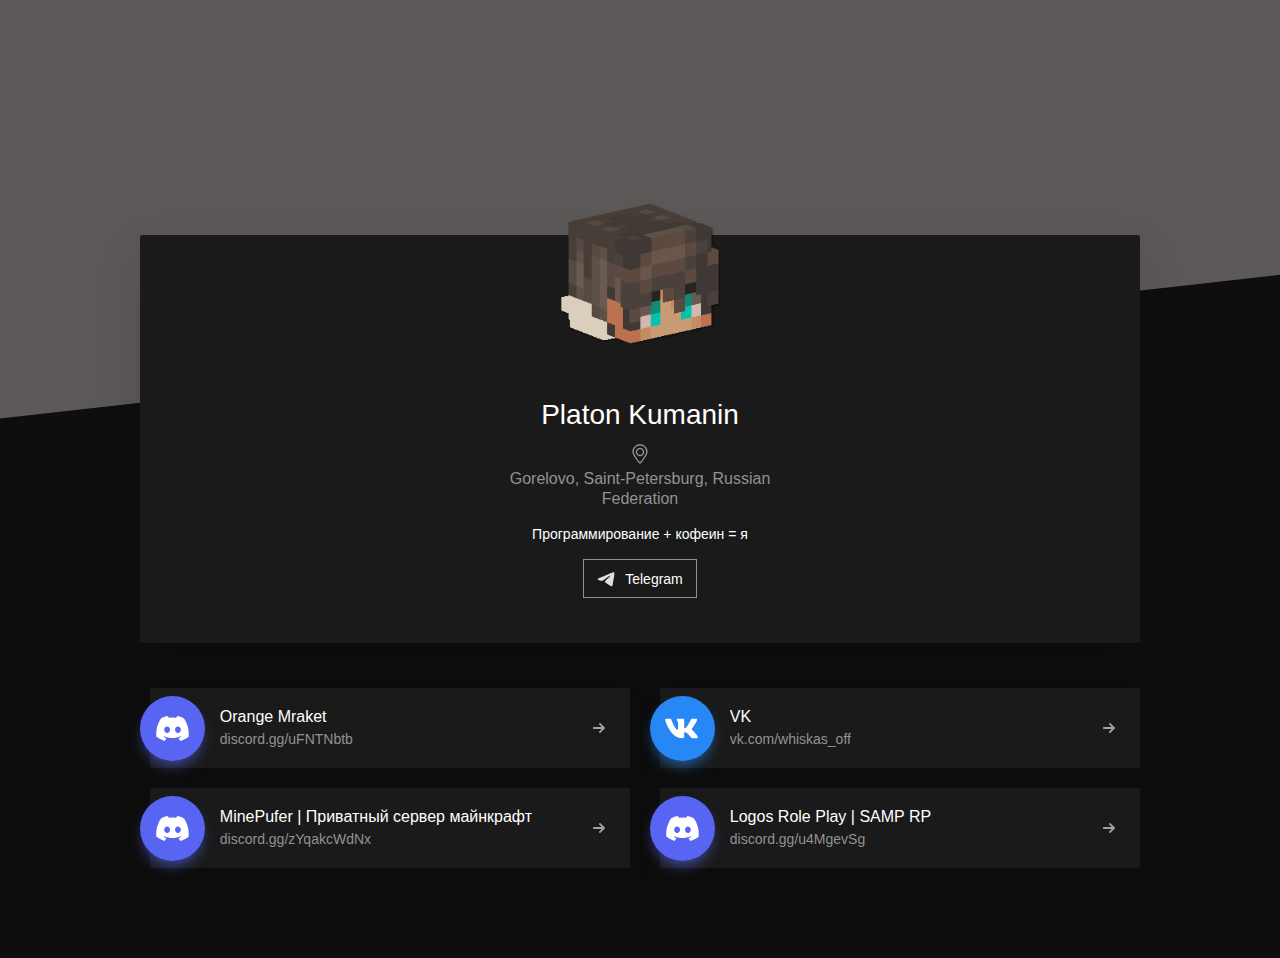
<file: index.html>
<!DOCTYPE html>
<html><head><meta http-equiv="Content-Type" content="text/html; charset=UTF-8">

<title>whiskas_off</title>
<meta property="og:title" content="whiskas_off">
<meta name="description" content="Gorelovo, Saint-Petersburg, Russian Federation · Программирование + творчество = я">
<meta property="og:description" content="Gorelovo, Saint-Petersburg, Russian Federation · Программирование + творчество = я">
<meta property="og:image" content="head.png">
<meta name="twitter:card" content="summary">
<meta name="viewport" content="width=device-width, initial-scale=1">
<meta name="theme-color" content="#1A1A1A">
<link href="head.png" rel="shortcut icon" type="image/x-icon">
<link href="head.png" rel="apple-touch-icon">
<link href="https://solo.to/whiskas" rel="canonical">
<link href="./whiskas_files/vendor.css" rel="stylesheet" type="text/css">
<link href="./whiskas_files/app.css" rel="stylesheet" type="text/css">
<script src="./whiskas_files/script.js.загрузка" data-site="IHGLANPG" defer=""></script>
</head>
<body class="body-void">
<div class="page-wrapper page-wrapper-linkpage" style="font-family:&#39;Chillax&#39;,sans-serif">
<div class="profile-bkg-hero-wrapper" style="background-image:none;background-color:#5D5858">
<div class="slice-div slice-div-large slice-div-large-void"></div>
</div>
<div class="section info-card"><div class="section-container"><div class="profile-info-wrapper profile-info-wrapper-void">
<div class="profile-info-top-wrapper"><div class="profile-image-wrapper">
<picture><source media="(max-width:479px)" srcset="head.png"><img src="head.png" decoding="async" class="profile-image"></picture>
</div></div>
<div class="profile-info-bottom-wrapper">
<div class="profile-name-wrapper">
<h1 class="profile-name">Platon Kumanin</h1>
</div>
<div class="profile-location-box profile-location-box-long">
<img src="./whiskas_files/map-pin.svg" alt="Location" class="location-icon location-icon-long">
<div class="profile-location-text profile-location-text-long">Gorelovo, Saint-Petersburg, Russian Federation</div>
</div>
<p class="profile-bio profile-bio-dark">Программирование + кофеин = я</p>
</div>
<div class="contact-button-wrapper">
<a href="https://t.me/whiskas_off" class="contact-button contact-button-dark w-inline-block"><img src="./whiskas_files/telegram-min.svg" class="contact-button-image contact-button-image-dark"><div class="contact-button-text">Telegram</div></a>
</div>
</div></div></div>
<div class="section link-section"><div class="section-container"><div class="profile-link-wrapper">
<div class="link-item-wrapper">
<a href="https://discord.gg/uFNTNbtb" id="NTc5ODY5MA" class="link-button link-button-void w-inline-block">
<div class="link-icon-float link-icon-float-circle" style="box-shadow:0 8px 14px -4px rgba(88,101,242,0.65)">
<img src="./whiskas_files/discord.svg" class="link-icon-float-image link-icon-float-image-circle">
</div>
<div class="link-block-text-wrapper">
<div class="link-name">Orange Mraket</div>
<div class="link-url">discord.gg/uFNTNbtb</div>
</div>
<div class="link-arrow-wrapper"><img src="./whiskas_files/link-button-arrow.svg" class="link-arrows"></div>
</a>
</div>
<div class="link-item-wrapper">
<a href="https://vk.com/whiskas_off" id="NTUzNDg1Nw" class="link-button link-button-void w-inline-block">
<div class="link-icon-float link-icon-float-circle" style="box-shadow:0 8px 14px -4px rgba(40,134,244,0.65)">
<img src="./whiskas_files/vk.svg" class="link-icon-float-image link-icon-float-image-circle">
</div>
<div class="link-block-text-wrapper">
<div class="link-name">VK</div>
<div class="link-url">vk.com/whiskas_off</div>
</div>
<div class="link-arrow-wrapper"><img src="./whiskas_files/link-button-arrow.svg" class="link-arrows"></div>
</a>
</div>
<div class="link-item-wrapper">
<a href="https://discord.gg/zYqakcWdNx" id="NTUzNDgzMg" class="link-button link-button-void w-inline-block">
<div class="link-icon-float link-icon-float-circle" style="box-shadow:0 8px 14px -4px rgba(88,101,242,0.65)">
<img src="./whiskas_files/discord.svg" class="link-icon-float-image link-icon-float-image-circle">
</div>
<div class="link-block-text-wrapper">
<div class="link-name link-name-xs">MinePufer | Приватный сервер майнкрафт</div>
<div class="link-url">discord.gg/zYqakcWdNx</div>
</div>
<div class="link-arrow-wrapper"><img src="./whiskas_files/link-button-arrow.svg" class="link-arrows"></div>
</a>
</div>
<div class="link-item-wrapper">
<a href="https://discord.gg/u4MgevSg" id="NTUzNDgzMw" class="link-button link-button-void w-inline-block">
<div class="link-icon-float link-icon-float-circle" style="box-shadow:0 8px 14px -4px rgba(88,101,242,0.65)">
<img src="./whiskas_files/discord.svg" class="link-icon-float-image link-icon-float-image-circle">
</div>
<div class="link-block-text-wrapper">
<div class="link-name">Logos Role Play | SAMP RP</div>
<div class="link-url">discord.gg/u4MgevSg</div>
</div>
<div class="link-arrow-wrapper"><img src="./whiskas_files/link-button-arrow.svg" class="link-arrows"></div>
</a>
</div>
</div></div></div>
</div>
<script src="./whiskas_files/page.js.загрузка"></script>
<script src="./whiskas_files/prefetch.js.загрузка" type="module"></script>



</body></html>
</file>
<file: whiskas_files/app.css>
.w-checkbox{display:block;margin-bottom:5px;padding-left:20px}.w-checkbox::before{content:' ';display:table;-ms-grid-column-span:1;grid-column-end:2;-ms-grid-column:1;grid-column-start:1;-ms-grid-row-span:1;grid-row-end:2;-ms-grid-row:1;grid-row-start:1}.w-checkbox::after{content:' ';display:table;-ms-grid-column-span:1;grid-column-end:2;-ms-grid-column:1;grid-column-start:1;-ms-grid-row-span:1;grid-row-end:2;-ms-grid-row:1;grid-row-start:1;clear:both}.w-checkbox-input{float:left;margin-bottom:0;margin-left:-20px;margin-right:0;margin-top:4px;line-height:normal}.w-checkbox-input--inputType-custom{border-top-width:1px;border-bottom-width:1px;border-left-width:1px;border-right-width:1px;border-top-color:#ccc;border-bottom-color:#ccc;border-left-color:#ccc;border-right-color:#ccc;border-top-style:solid;border-bottom-style:solid;border-left-style:solid;border-right-style:solid;width:12px;height:12px;border-bottom-left-radius:2px;border-bottom-right-radius:2px;border-top-left-radius:2px;border-top-right-radius:2px}.w-checkbox-input--inputType-custom.w--redirected-checked{background-color:#3898ec;border-top-color:#3898ec;border-bottom-color:#3898ec;border-left-color:#3898ec;border-right-color:#3898ec;background-image:url('https://d3e54v103j8qbb.cloudfront.net/static/custom-checkbox-checkmark.589d534424.svg');background-position:50% 50%;background-size:cover;background-repeat:no-repeat}.w-checkbox-input--inputType-custom.w--redirected-focus{box-shadow:0 0 3px 1px #3898ec}.w-form-formradioinput--inputType-custom{border-top-width:1px;border-bottom-width:1px;border-left-width:1px;border-right-width:1px;border-top-color:#ccc;border-bottom-color:#ccc;border-left-color:#ccc;border-right-color:#ccc;border-top-style:solid;border-bottom-style:solid;border-left-style:solid;border-right-style:solid;width:12px;height:12px;border-bottom-left-radius:50%;border-bottom-right-radius:50%;border-top-left-radius:50%;border-top-right-radius:50%}.w-form-formradioinput--inputType-custom.w--redirected-focus{box-shadow:0 0 3px 1px #3898ec}.w-form-formradioinput--inputType-custom.w--redirected-checked{border-top-width:4px;border-bottom-width:4px;border-left-width:4px;border-right-width:4px;border-top-color:#3898ec;border-bottom-color:#3898ec;border-left-color:#3898ec;border-right-color:#3898ec}body{background-color:#f4f4f7;font-family:Graphik,sans-serif;color:#1a1a1a;font-size:14px;line-height:20px;font-weight:400}h1{margin-top:0;margin-bottom:10px;font-size:38px;line-height:44px;font-weight:400}h2{margin-top:0;margin-bottom:20px;font-size:32px;line-height:36px;font-weight:700}h3{margin-top:0;margin-bottom:0;font-size:24px;line-height:30px;font-weight:400}h4{margin-top:0;margin-bottom:0;font-size:18px;line-height:24px;font-weight:700}h5{margin-top:10px;margin-bottom:10px;font-size:14px;line-height:20px;font-weight:700}p{margin-bottom:10px}a{color:#1a1a1a;text-decoration:none}a:focus{border:0 none #000}ul{margin-top:0;margin-bottom:10px;padding-left:40px;white-space:normal}ol{margin-top:0;margin-bottom:10px;padding-left:40px}li{margin-bottom:5px}img{display:inline-block;max-width:100%}label{display:block;margin-bottom:0;font-weight:700}strong{font-weight:600}blockquote{margin-bottom:0;padding:0;border:0 none transparent}figure{margin-top:15px;margin-bottom:15px}figcaption{margin-top:5px;text-align:center}.success-message{border-radius:4px;background-color:#fe6667;color:#fff;font-weight:300}.form{align-items:stretch}.paragraph{font-size:15px;line-height:1.6em}.paragraph.paragraph-large{font-size:19px}.paragraph.paragraph-large.paragraph-large-max500{max-width:500px}.paragraph.paragraph-large.paragraph-large-center-m35{margin-bottom:35px;text-align:center}.paragraph.paragraph-hiw{max-width:450px;margin-bottom:20px;font-size:17px}.paragraph.paragraph-error{margin-bottom:35px}.paragraph.paragraph-copyright{color:#929292;font-size:14px}.paragraph.paragraph-contact{margin-bottom:0;color:#929292;font-size:17px}.paragraph.paragraph-sca-confirm{margin-bottom:35px}.paragraph.paragraph-unsubscribe{margin-bottom:30px;text-align:center}.paragraph.paragraph-key{margin-bottom:0;color:#929292}.paragraph.paragraph-affiliate{margin-bottom:30px;flex:1;font-size:16px}.text-field{width:100%;min-height:60px;margin-bottom:15px;border-style:none none none solid;border-width:1px 1px 1px 4px;border-color:transparent;border-radius:1px;transition:all .3s ease;color:#1a1a1a;font-size:16px;font-weight:400}.text-field:hover{border-left-color:#dbdbdb}.text-field:focus{border-color:transparent transparent transparent #3673fc;border-bottom-style:none}.text-field::-moz-placeholder{color:#b1b1b1;text-transform:none}.text-field::-ms-input-placeholder{color:#b1b1b1;text-transform:none}.text-field::placeholder{color:#b1b1b1;text-transform:none}.text-field.text-field-username{margin-bottom:0;padding-left:73px}.text-field.text-field-half{width:49%}.text-field.text-field-search{padding-left:55px;background-color:#f4f4f7}.text-field.text-field-search::-moz-placeholder{color:#b6b6b6}.text-field.text-field-search::-ms-input-placeholder{color:#b6b6b6}.text-field.text-field-search::placeholder{color:#b6b6b6}.text-field.text-field-search.text-field-search-dark{background-color:#242424;color:#fff}.text-field.text-field-search{margin-bottom:0;padding-left:57px}.text-field.text-field-capture{min-height:60px;margin-bottom:0;border-radius:0;background-color:#f4f4f7}.text-field.text-field-capture.text-field-capture-dark{background-color:#242424;color:#fff}.text-field.text-field-capture.text-field-capture-dark:hover{border-left-color:#5c5c5c}.text-field.text-field-capture.text-field-capture-dark:focus{border-left-color:#3673fc}.text-field.text-field-capture.text-field-capture-dark::-moz-placeholder{color:#5c5c5c}.text-field.text-field-capture.text-field-capture-dark::-ms-input-placeholder{color:#5c5c5c}.text-field.text-field-capture.text-field-capture-dark::placeholder{color:#5c5c5c}.text-field.text-field-capture.text-field-capture-msim{min-height:50px}.text-field.text-field-extra-dark{background-color:#1a1a1a}.text-field.text-field-disabled{background-color:#e9e9f0}.text-field.text-field-disabled:focus{border-left-color:transparent}.text-field.text-field-invite-link{margin-bottom:0;padding-left:102px;background-color:#f4f4f7}.profile-image{width:100%;height:100%;border-radius:50%;transform:scale(1.01)}.profile-image.profile-image-square{border-radius:5px;transform:scale(1)}.profile-name{max-width:340px;margin-top:0;margin-bottom:15px;font-size:28px;line-height:29px;font-weight:500;text-align:center}.profile-name.profile-name-msim{font-size:22px;line-height:1em}.profile-bio{max-width:340px;margin-bottom:10px;text-align:center}.profile-solo-logo{height:18px}.profile-side-button{display:none;width:25px;opacity:.25}.profile-side-button.profile-side-button-dark{opacity:.45}.profile-logo-wrapper{display:flex;height:auto;justify-content:center;align-items:center}.profile-location-box{display:flex;margin-bottom:15px;margin-left:-5px;justify-content:center;align-items:center;color:#929292;font-size:16px;font-weight:300;text-align:center}.profile-location-box.profile-location-box-long{margin-left:0;flex-wrap:wrap}.location-icon{width:20px;height:20px;margin-right:8px}.location-icon.location-icon-long{margin-right:0;margin-bottom:5px}.link-item-wrapper{display:flex;width:49%;margin-bottom:20px;flex-direction:column;align-items:flex-end}.link-item-wrapper.link-item-wrapper-full-width{display:flex;width:100%}.link-item-wrapper.link-item-wrapper-msim{width:100%}.link-button{position:relative;display:flex;width:98%;height:80px;padding-left:70px;justify-content:space-between;align-items:center;border-radius:2px;background-color:#fff;box-shadow:0 14px 30px -5px rgba(0,0,0,.13);color:#1a1a1a;font-size:16px;text-decoration:none}.link-button.link-button-dark{background-color:#333;color:#fff}.link-button.link-button-full-width{width:99%}.link-button.link-button-embed{width:99%;border-style:dashed;border-width:1px;border-color:#b6b6b6}.link-button.link-button-embed:focus{border-style:dashed;border-width:1px;border-color:#b6b6b6}.link-button.link-button-minimal{width:100%;padding-left:20px}.link-button.link-button-msim{width:90%;padding-left:50px}.link-button.link-button-void{background-color:#1a1a1a;color:#fff}.link-icon-float{position:absolute;left:-10px;display:flex;width:60px;height:60px;justify-content:center;align-items:center;border-radius:2px;box-shadow:0 9px 14px -4px rgba(82,82,82,.65)}.link-icon-float.link-icon-float-msim{left:-10%}.link-icon-float.link-icon-float-circle{width:65px;height:65px;border-radius:50%}.link-block-text-wrapper{position:relative;overflow:hidden}.link-name{margin-bottom:2px}.link-url{color:#929292;font-size:14px;font-weight:300}.link-arrows{height:12px}.link-arrows.link-arrows-embed{height:15px}.footer-wrapper{display:flex;width:100%;max-width:1000px;margin-right:auto;margin-left:auto;padding-top:5px;padding-bottom:5px;justify-content:space-between;align-items:center;border-top:1px solid #d1d1d1}.footer-wrapper.footer-wrapper-dark{border-top-color:#929292}.footer-link{padding-top:10px;padding-bottom:10px;padding-left:15px;transition:color .3s ease;color:#929292;font-size:13px;text-decoration:none}.footer-link:hover{color:#1a1a1a}.footer-link.footer-link-dark:hover{color:#fff}.brand{padding-top:10px;padding-bottom:10px;-ms-grid-row-align:center;align-self:center}.brand.footerbrand{display:flex;align-items:center;transition:all .3s ease;color:#929292;text-decoration:none}.brand.footerbrand:hover{color:#1a1a1a}.brand.footerbrand.footerbrand-dark:hover{color:#fff}.navbar{position:absolute;left:0;top:0;right:0;bottom:auto;z-index:100;padding-top:20px;padding-bottom:20px;background-color:transparent}.nav-image{width:auto;height:28px}.mobile-nav-menu-wrapper{display:none}.mobile-nav-close-link{display:none}.nav-container{display:flex;width:90%;max-width:1500px;margin-right:auto;margin-left:auto;flex-direction:row;justify-content:space-between;align-items:stretch}.nav-link{position:relative;padding:15px 17px 13px;transition:color .3s ease;color:#929292;text-decoration:none}.nav-link:hover{color:#1a1a1a}.nav-link.w--current{border-bottom-color:#ff5c5f}.nav-link.hidden{display:none}.nav-link.nav-link-logo{display:none}.nav-link-hover{position:absolute;left:0;top:auto;right:0;bottom:0;width:100%;height:0%;background-color:#333;opacity:0}.nav-link-hover.nav-link-hover-blue{background-color:#3673fc}.nav-button-text{position:relative;display:inline}.nav-link-spacer{position:relative;margin-right:13px;padding:15px 10px 13px;color:#929292;text-decoration:none}.nav-link-spacer.w--current{border-bottom-color:#ff5c5f;color:#fff}.nav-button{position:relative;margin-right:8px;margin-left:8px;padding:15px 17px 13px;border-style:solid;border-width:1px;border-color:#3673fc;border-radius:1px;transition:color .3s cubic-bezier(.86, 0, .07, 1);color:#3673fc;text-decoration:none}.nav-button:focus{border-style:solid;border-width:1px;border-color:#3673fc}.profile-bkg-hero-wrapper{position:relative;overflow:hidden;height:460px;background-image:url('../images/stars.jpg');background-position:50% 50%;background-size:cover;background-repeat:no-repeat}.profile-bkg-hero-wrapper.profile-bkg-hero-wrapper-msim{height:125px}.profile-bkg-hero-wrapper.profile-bkg-hero-wrapper-full-bg{background-image:none}.section-container{position:relative;z-index:2;width:90%;max-width:1500px;margin-right:auto;margin-left:auto;flex-direction:column;align-items:center}.section-container.section-container-hero{width:85%}.section-container.section-container-msim{width:85%}.section-container.section-container-small{width:75%;max-width:1500px}.section-container.section-container-mobile-only{display:none}.profile-info-wrapper{position:relative;display:flex;width:100%;max-width:1000px;margin-top:-225px;margin-right:auto;margin-left:auto;padding-bottom:25px;flex-direction:column;border-radius:2px;background-color:#fff;box-shadow:0 18px 45px 0 rgba(0,0,0,.13)}.profile-info-wrapper.profile-info-wrapper-dark{background-color:#333;color:#fff}.profile-info-wrapper.profile-info-wrapper-msim{margin-top:0;padding-bottom:0;background-color:transparent;box-shadow:none}.profile-info-wrapper.profile-info-wrapper-void{background-color:#1a1a1a;color:#fff}.profile-info-wrapper.profile-info-wrapper-no-pfp{margin-top:-180px;padding-top:35px}.profile-info-top-wrapper{position:relative;display:flex;margin-top:-60px;padding-bottom:25px;justify-content:center;align-items:center}.profile-info-bottom-wrapper{position:relative;display:flex;max-width:340px;margin-right:auto;margin-bottom:5px;margin-left:auto;flex-direction:column;justify-content:flex-start;align-items:center}.page-wrapper{display:flex;min-height:100vh;flex-direction:column}.page-wrapper.page-wrapper-admin{width:75%;margin-right:350px;flex:1}.page-wrapper.page-wrapper-no-overflow{overflow:hidden}.page-wrapper.page-wrapper-linkpage{display:block;margin-bottom:-45px}.section{position:relative;width:100%;padding-top:65px;padding-bottom:65px}.section.info-card{padding-top:0;padding-bottom:0}.section.profile-footer{padding-top:0;padding-bottom:8px;font-family:Graphik,sans-serif}.section.login-page-wrapper{display:flex;padding-top:135px;padding-bottom:100px;justify-content:center;align-items:center;flex:1}.section.link-section{padding-top:45px;padding-bottom:70px;flex:1}.section.link-section.link-section-msim{padding-top:15px;padding-bottom:20px}.section.link-section.link-section-preview{padding-bottom:25px}.section.section-home-footer{padding-top:150px;padding-bottom:115px;border-bottom:5px solid #3673fc;background-color:#fff}.section.sectino-cta{position:relative;padding-bottom:120px}.section.section-faq{padding-top:100px;padding-bottom:125px}.section.section-page{padding-top:175px;justify-content:center;align-items:flex-start;flex:1}.section.section-affiliate-hero{padding-top:175px;flex-direction:column;justify-content:space-between}.section.sectino-affiliate-cta{position:relative;padding-bottom:120px}.section.section-nfc-hero{display:flex;overflow:hidden;padding-top:175px;padding-bottom:300px;flex-direction:column;justify-content:center}.section.section-add-padding{padding-top:125px;padding-bottom:100px}.section.section-white{background-color:#fff}.section.section-white.section-key-features{padding-bottom:100px}.section.section-home-cta{overflow:hidden;padding-top:100px;padding-bottom:100px;background-color:#0e0e0e}.section.section-page-cta{padding-top:0;padding-bottom:0;background-color:#0e0e0e}.section.section-compare-reviews{padding-bottom:0;background-color:#fff}.profile-link-wrapper{display:flex;width:100%;max-width:1000px;margin-right:auto;margin-left:auto;flex-direction:row;justify-content:space-between;flex-wrap:wrap;align-items:flex-start}.footer-brand-image{width:auto;height:20px;margin-right:8px}.profile-brand-link{position:absolute;left:15px;top:15px;right:auto;bottom:auto;display:none;padding:10px}.image{width:40px}.profile-brand-link-center{padding:8px 15px}.profile-image-wrapper{overflow:hidden;width:200px;height:200px;align-items:flex-end;border-radius:50%}.profile-image-wrapper.profile-image-wrapper-msim{width:120px;height:120px}.profile-image-wrapper.profile-image-wrapper-square{border-radius:3px}.profile-image-wrapper.profile-image-wrapper-transparent{box-shadow:none}.login-header{margin-top:0;margin-bottom:35px;font-size:50px;line-height:1em;font-weight:600;text-align:center;text-transform:capitalize}.login-header.login-header-w-subtitle{margin-bottom:25px}.login-banner-paragraph{max-width:300px;margin-bottom:35px;font-size:16px;line-height:25px;text-align:center}.button{position:relative;display:flex;overflow:visible;height:70px;padding-right:50px;padding-left:50px;justify-content:center;align-items:center;flex:0 0 auto;border-radius:1px;background-color:#3673fc;box-shadow:0 14px 30px -5px rgba(0,0,0,.13);color:#fff;font-size:16px;text-align:center;text-decoration:none}.button.button-submit{margin:20px auto;box-shadow:0 14px 30px -5px rgba(0,0,0,.13);transition:border-color .3s ease;color:#fff}.button.button-nav{height:auto;padding:15px 17px;font-size:14px}.button.button-nav.button-nav-outline{margin-right:10px;border-style:solid;border-width:1px;border-color:#3673fc;background-color:transparent;box-shadow:none;color:#3673fc}.button.button-small{height:60px;padding-right:25px;padding-left:25px}.button.button-small.button-bottom-margin{margin-bottom:10px}.button.button-small.button-offer{margin-right:10px}.button.button-checkout{margin-bottom:15px;text-align:center}.button.button-upgrade{width:75%;height:60px;margin:10px auto 25px;padding-right:30px;padding-left:30px}.button.button-upgrade.button-upgrade-outline{border-style:solid;border-width:1px;border-color:#3673fc;background-color:transparent;box-shadow:none;color:#3673fc}.button.button-upgrade.button-upgrade-discount{overflow:hidden;height:auto;padding-top:15px;padding-right:0;padding-left:0;flex-direction:column}.button.button-upgrade.button-upgrade-discount.button-upgrade-discount-full{width:100%;margin-top:0;margin-bottom:0}.button.button-hero-outline{border-style:solid;border-width:1px;border-color:#3673fc;background-color:transparent;box-shadow:none;color:#3673fc}.button.button-inactive{background-color:#b6b6b6;cursor:default}.button.button-compare{opacity:0}.button.button-index1{z-index:1}.button.button-full-width{width:100%}.button.button-2fa{display:flex;width:auto;height:auto;padding:10px 15px;align-items:center;border:1px solid #e4e4e4;background-color:transparent;box-shadow:none;transition:all .2s ease;color:#3673fc;font-size:14px}.button.button-2fa:hover{border-color:#3673fc}.button.button-2fa.button-2fa-enabled{transition-property:none;color:#1a1a1a}.button.button-2fa.button-2fa-enabled:hover{border-color:#e4e4e4}.button.button-black{background-color:#1a1a1a}.button.button-outline{border-style:solid;border-width:1px;border-color:#3673fc;background-color:transparent;box-shadow:none;color:#3673fc}.login-create-wrapper{display:flex;width:90%;max-width:500px;margin-right:auto;margin-left:auto;flex-direction:column;align-items:center}.login-form-wrapper{display:flex;width:100%;flex-direction:column;align-items:center}.login-form{display:flex;width:100%;flex-direction:column;align-items:stretch}.username-field-wrapper{position:relative;display:flex;width:100%;margin-bottom:15px}.username-field-wrapper.username-field-wrapper-no-margin{margin-bottom:0}.username-static-url-wrapper{position:absolute;left:0;display:flex;height:60px;margin-left:1px;padding-top:1px;padding-right:0;padding-left:18px;justify-content:center;align-items:center;background-color:transparent;font-size:16px;font-weight:500}.text-snippet{color:#1a1a1a;font-size:16px}.text-snippet.text-snippet-grey{margin-right:auto;margin-left:auto;transition:color .3s ease;color:#929292;text-decoration:none}.text-snippet.text-snippet-grey:hover{color:#1a1a1a}.forgot-password-link{margin-left:5px;transition:color .3s ease;color:#afafaf;text-align:right;text-decoration:none}.forgot-password-link:hover{color:#1a1a1a}.dashboard-profile-image-wrapper{position:relative;display:flex;overflow:hidden;width:175px;height:175px;margin-top:-100px;margin-right:25px;margin-left:25px;flex-direction:column;justify-content:center;align-items:center;border-radius:50%;box-shadow:0 8px 40px 0 rgba(0,0,0,.21);transition:all .2s ease;cursor:pointer}.dashboard-profile-image-wrapper.dashboard-profile-image-wrapper-transparent{box-shadow:none}.dashboard-profile-image-wrapper.dashboard-profile-image-wrapper-square{border-radius:3%}.dashboard-profile-image{position:relative;width:100%;height:100%;border-radius:50%;opacity:1;transform:scale(1.01);transition:all .2s ease}.dashboard-profile-image.dashboard-profile-image-square{border-radius:3%;transform:scale(1)}.dashboard-profile-image-overlay{position:absolute;left:0;top:0;right:0;bottom:0;display:flex;justify-content:center;align-items:center;background-color:rgba(54,115,252,.75);opacity:0}.file-upload-icon{position:relative;width:45px}.section-heading-wrapper{position:relative;z-index:1}.section-heading-wrapper.section-heading-wrapper-45-center{width:45%;margin-right:auto;margin-bottom:65px;margin-left:auto;text-align:center}.section-heading-wrapper.section-heading-wrapper-center{width:50%;margin-right:auto;margin-bottom:65px;margin-left:auto;text-align:center}.section-heading{margin-top:0;margin-bottom:25px;font-size:60px;line-height:1em;font-weight:600;cursor:default}.plans-wrapper{display:flex;margin-bottom:25px;justify-content:space-between;flex-wrap:wrap}.plan-item-wrapper{display:flex;width:24%;min-width:200px;flex-direction:column;border-top-left-radius:1px;border-top-right-radius:1px;background-color:#fff}.plan-item-wrapper.plan-item-wrapper-beta{width:49%;margin-bottom:20px}.plan-item-wrapper.plan-item-wrapper-beta.plan-item-wrapper-dark{background-color:#333;color:#fff}.plan-title-wrapper{position:relative;display:flex;padding:25px 25px 15px;flex-direction:column;justify-content:space-between;align-items:flex-start;border-top-left-radius:1px;border-top-right-radius:1px}.plan-features-wrapper{display:flex;padding:25px 20px 20px;flex:1}.plan-price-text{position:relative;margin-right:10px;font-size:40px;line-height:40px;font-weight:600}.price-name-text{margin-bottom:5px;font-size:25px;font-weight:400}.plan-price-text-small{font-size:20px;line-height:20px}.feature-list{width:100%;margin-bottom:0}.feature-list.feature-list-upgrade{width:48%}.feature-list-item{display:flex;flex-direction:column;justify-content:space-between;align-items:stretch;font-size:16px}.feature-list-check{width:16px;height:16px;margin-top:2px;margin-right:10px;flex:0 0 auto;background-image:url('../images/check-circle-regular.svg');background-position:50% 50%;background-size:contain;background-repeat:no-repeat;color:#2ee07e}.feature-list-check.feature-list-check-inactive{background-image:url('../images/check-circle-regular-inactive.svg')}.pricing-note-wrapper{padding:13px 20px;border-top:1px solid #e4e4e4;border-bottom:1px solid #e4e4e4;background-color:transparent;color:#3673fc;font-weight:500}.pricing-note-wrapper.plan-subtitle-wrapper-dark{border-top-color:#1a1a1a;border-bottom-color:#1a1a1a}.text-block-4{line-height:14px}.feature-name-wrapper{display:flex;width:100%;align-items:flex-start;font-size:16px}.feature-name-wrapper.feature-name-wrapper-inactive{color:#b6b6b6}.feature-arrow{height:10px;margin-top:5px;margin-left:10px;opacity:.75}.feature-arrow.feature-arrow-dark{opacity:1;filter:invert(100%)}.feature-link-button{display:flex;width:100%;margin-top:8px;margin-bottom:10px;justify-content:space-between;text-decoration:none;cursor:pointer}.feature-link-button.feature-link-button-dark{color:#fff}.feature-paragraph{overflow:hidden;margin-bottom:0;margin-left:27px;color:#818181;font-size:15px;line-height:1.3em}.pricing-toggle-wrapper{display:block;height:auto;margin-bottom:30px;flex-direction:column;justify-content:center;align-items:stretch}.price-toggle-titles{margin-bottom:0;padding-left:0;font-size:16px;text-decoration:none;cursor:default}.price-toggle-titles.price-toggle-titles-upgrade-right{margin-right:5px}.plan-initial-pricing-wrapper{display:flex;align-items:flex-end}.plan-price-savings-text{color:#929292}.remember-forgot-wrapper{display:flex;padding-right:1%;padding-left:1%;justify-content:space-between;align-items:center}.error-message-wrapper{display:flex;margin-bottom:15px;padding-right:10px;padding-left:10px;align-items:center;background-color:transparent;color:#ee4266}.error-message-wrapper.error-message-wrapper-left-align{margin-bottom:25px;padding-left:0}.error-message-wrapper.error-message-wrapper-left-align.error-message-wrapper-left-align-m15{margin-bottom:15px}.error-message-wrapper.error-message-wrapper-center{margin-bottom:20px;justify-content:center}.error-message-icon{height:16px;margin-right:7px}.message-text{display:inline-block;font-size:14px}.message-text-bold{font-weight:500}.success-message-wrapper{display:flex;margin-bottom:20px;padding-right:10px;padding-left:10px;justify-content:center;align-items:center;background-color:transparent;color:#1fcc6d}.success-message-wrapper.success-message-wrapper-sca{margin-bottom:35px;padding-left:0;justify-content:flex-start}.dashboard-nav-username{margin-top:3px;white-space:nowrap}.dashboard-nav-username.dashboard-nav-username-dark{color:#fff}.dashboard-nav-seperator{margin-top:3px;margin-right:5px;margin-left:5px;color:#dfdfdf;font-size:20px;font-weight:300}.db-sidebar{position:fixed;left:0;top:0;right:auto;bottom:0;z-index:100;display:block;overflow:auto;width:275px;height:100%;flex-direction:column;background-color:#fff;box-shadow:5px 0 30px 0 rgba(189,189,191,.15)}.db-sidebar.db-sidebar-dark{background-color:#333;box-shadow:none}.link-thumbnail-wrapper{position:relative;display:flex;overflow:hidden;width:75px;height:75px;margin-right:18px;flex-direction:column;justify-content:center;align-items:center;flex:0 0 auto;border-radius:1px;transition:all .2s ease}.link-thumbnail-wrapper.link-thumbnail-wrapper-circle{border-radius:50%}.link-thumbnail-image{position:relative;width:100%;height:100%;border-radius:1px;opacity:1}.link-thumbnail-image.link-thumbnail-image-inverted{filter:invert(100%)}.inline-link{border-bottom:1px solid #d8d8d8;transition:all .2s ease;color:#3673fc;line-height:1.3em}.inline-link:hover{border-bottom-color:#3673fc;color:#2566fa}.inline-link:focus{border-bottom:1px solid #3673fc}.inline-link.inline-link-red{color:#ee4266}.inline-link.inline-link-red:hover{border-bottom-color:#ee4266}.inline-link.inline-link-red:focus{border-bottom:1px solid #ee4266}.inline-link.inline-link-red.inline-link-left-padding{margin-left:5px}.inline-link.inline-link-left-padding{margin-left:5px}.element-section-title{margin-right:50px;margin-bottom:45px;margin-left:50px;font-size:35px;line-height:35px;font-weight:500;cursor:default}.element-section-title.element-section-title-standalone{margin-bottom:25px;margin-left:15px}.element-section-title.element-section-title-standalone.element-section-title-standalone-dark{color:#fff}.element-section-title.element-section-title-w-button{margin-right:0;margin-bottom:0;margin-left:0}.element-section-title.element-section-title-help{margin-bottom:25px}.element-section-title.element-section-title-flex{display:flex;justify-content:space-between;align-items:center}.element-section-title.element-section-title-payout{display:flex;justify-content:space-between;align-items:center}.element-section-title.element-section-title-left-align{display:flex;justify-content:flex-start;align-items:center}.element-card{position:relative;width:100%;margin-right:auto;margin-bottom:55px;margin-left:auto;padding-top:40px;padding-bottom:95px;border-radius:1px;background-color:#fff;box-shadow:0 20px 50px 0 rgba(189,189,191,.15)}.element-card.element-card-feedback-form{padding-bottom:25px}.element-card.element-card-preview{padding-top:0;padding-bottom:0;background-color:#f4f4f7;box-shadow:none}.element-card.element-card-analytics{padding-bottom:40px}.element-card.element-card-editor{padding-top:50px}.element-card.element-card-usernames{padding-bottom:60px}.element-card.element-card-feedback-result{padding-top:10px;padding-bottom:35px}.element-card.element-card-even-spacing{padding-bottom:40px}.element-card.element-card-integrations{padding-top:15px}.element-card.element-card-dark{background-color:#333;box-shadow:none;color:#fff}.element-card.element-card-no-padding{padding-top:0;padding-bottom:0}.text-field-on-white{height:60px;margin-bottom:15px;border-style:none none none solid;border-top-width:1px;border-top-color:#000;border-right-width:1px;border-right-color:#000;border-left-width:4px;border-left-color:transparent;background-color:#f4f4f7;transition:all .3s ease;color:#1a1a1a;font-size:16px}.text-field-on-white:hover{border-bottom-color:#929292;border-left-color:#dbdbdb}.text-field-on-white:focus{border-bottom-color:#3673fc;border-left-color:#3673fc}.text-field-on-white::-moz-placeholder{color:#ccc}.text-field-on-white::-ms-input-placeholder{color:#ccc}.text-field-on-white::placeholder{color:#ccc}.text-field-on-white.text-field-long{height:105px;padding-top:18px;padding-bottom:18px}.text-field-on-white.text-field-on-white-username{margin-bottom:0;padding-left:73px}.text-field-on-white.text-field-on-white-delete-confirm{margin-bottom:0}.text-field-on-white.text-field-on-white-color-picker{height:45px;min-width:0;margin-bottom:0}.text-field-on-white.text-field-on-white-dark{background-color:#242424;color:#fff}.text-field-on-white.text-field-on-white-invite{margin-bottom:0;padding-left:102px}.text-field-on-white.text-field-on-white-no-margin{margin-bottom:0}.text-field-on-white.text-field-on-white-collab{margin-bottom:0}.text-field-on-white.text-field-on-white-nfc-signup{margin-right:15px;margin-bottom:0}.save-button{position:absolute;left:auto;top:auto;right:0;bottom:0;display:flex;overflow:visible;height:60px;padding-right:35px;padding-left:35px;justify-content:center;align-items:center;border-radius:1px;background-color:#3673fc;box-shadow:none;color:#fff;font-size:16px;text-decoration:none}.save-button.save-button-inactive{background-color:#b6b6b6;cursor:default}.save-button.save-button-inactive.save-button-inactive-dark{background-color:#494949}.card-field-label{margin-bottom:10px;color:#929292;font-size:12px;line-height:12px;font-weight:500;letter-spacing:.5px;text-transform:uppercase;cursor:default}.card-field-wrapper{position:relative;width:100%;margin-bottom:20px}.card-field-wrapper.card-field-wrapper-half{width:49%;margin-bottom:5px}.card-field-wrapper.card-field-send-wrapper{width:75%;margin-right:15px;margin-bottom:0}.card-field-wrapper.card-field-wrapper-toggle{margin-bottom:0}.card-form-block{position:relative;margin-bottom:0}.card-form-block.card-form-block-affiliate{width:100%}.card-2-field-wrapper{display:flex;width:100%;justify-content:space-between;align-items:flex-start}.logo-wrapper{display:flex;padding:0;flex-direction:column;justify-content:center;align-items:center;border-radius:3px}.cc-logo{width:70px;max-height:40px}.expiration-wrapper{padding:10px;border-radius:3px;font-size:14px}.card-number{margin-bottom:10px;font-weight:400;letter-spacing:.5px}.cc-middle-content-wrapper{display:flex;padding-left:15px;flex-direction:column;justify-content:center;align-items:flex-start;flex:1;font-family:Graphik,sans-serif}.cc-bottom-info{display:flex;justify-content:space-between;align-items:center;flex:0 auto}.cc-front-wrapper{position:absolute;display:flex;width:100%;height:100%;padding:35px;flex-direction:column;justify-content:space-between;border-radius:6px;background-color:#fff;background-image:linear-gradient(180deg,rgba(54,115,252,.88),rgba(54,115,252,.88)),url('../images/card-front.jpg');background-position:0 0,50% 50%;background-size:auto,cover;background-repeat:repeat,no-repeat;box-shadow:0 20px 40px 0 rgba(0,0,0,.25);-webkit-backface-visibility:hidden;backface-visibility:hidden;transform:rotate(0);font-family:'Roboto Mono',sans-serif;color:#fff;font-weight:400}.cc-text{color:#fff}.cc-text.numbers{display:inline-block;font-size:18px;line-height:20px}.cc-text.name{font-size:18px;line-height:22px}.cc-text.blocked{display:inline-block;margin-right:15px;font-size:26px}.cc-number-wrapper{display:flex;align-items:center;font-family:'Roboto Mono',sans-serif}.billing-content-wrapper{display:flex;margin-bottom:35px;justify-content:center;flex-wrap:wrap}.billing-plan-wrapper{display:flex;max-width:350px;min-width:300px;padding:25px 30px;flex-direction:column;justify-content:center;flex:1}.billing-plan-name{width:auto;margin-bottom:10px;font-size:25px}.billing-plan-price{position:relative;margin-right:10px;margin-bottom:20px;font-size:40px;line-height:40px;font-weight:600}.card-button{position:relative;display:flex;width:100%;height:60px;margin-bottom:10px;padding-right:17px;padding-left:17px;flex-direction:row;justify-content:center;align-items:center;border-radius:1px;background-color:#3673fc;box-shadow:0 14px 30px -5px rgba(0,0,0,.13);color:#fff;font-size:16px;text-align:center;text-decoration:none}.card-button.card-button-alt{margin-bottom:10px;flex-direction:row;border-style:solid;border-width:1px;border-color:#3673fc;background-color:transparent;box-shadow:none;color:#3673fc}.card-button.card-button-alt.card-button-alt-red{border-color:#ee4266;color:#ee4266}.card-button.card-button-alt.card-button-no-margin{margin-bottom:0}.card-button.card-button-send{margin-top:21px;flex:1}.card-button.card-button-send.card-button-send-collab{margin-top:0;margin-bottom:0;box-shadow:none}.card-button.card-button-inactive{background-color:#b6b6b6;cursor:default}.card-button.card-button-inactive.card-button-inactive-dark{background-color:#494949}.card-button.card-button-unavailable{border-style:solid;border-width:1px;border-color:#b6b6b6;background-color:transparent;box-shadow:none;color:#929292;cursor:default}.card-button.card-button-receive{flex:1}.card-button.card-button-billing-switch{width:180px;margin-bottom:0;flex:0 0 auto}.card-button.card-button-billing-switch.card-button-alt{background-color:#fff}.card-button.card-button-billing-switch.card-button-unavailable{background-color:#fff}.card-button.card-button-billing-switch.card-button-billing-switch-active{background-color:transparent;box-shadow:none;color:#3673fc}.card-section-heading{width:auto;margin-bottom:40px;padding:25px 50px;border-top:1px none #e4e4e4;border-bottom:1px solid #e4e4e4;font-size:25px;line-height:1em;font-weight:400;cursor:default}.card-section-heading.card-section-heading-dark{border-bottom-color:#1a1a1a;color:#fff}.card-section-heading.card-section-heading-options{margin-bottom:0}.card-section-heading.card-section-heading-top{padding-top:0}.team-accounts-heading{display:flex;justify-content:space-between}.team-member-item{padding:17px 5px;justify-content:space-between;border-top:1px solid #d8d8d8;font-size:15px}.team-member-item.team-member-item-dark{border-top-color:#1a1a1a}.team-member-item-info-wrapper{display:flex;justify-content:space-between;align-items:center}.card-section-content{position:relative;padding-right:50px;padding-left:50px}.card-section-content.card-section-content-billing{position:relative}.card-section-content.card-section-content-chart{padding-right:31px;padding-left:28px}.card-section-content.card-section-content-spacing{margin-bottom:40px}.plan-item{display:flex;width:100%;padding-right:10px;padding-left:10px;flex-direction:column;justify-content:center}.card-plan-title-wrapper{display:flex;padding-bottom:15px;flex-direction:column;justify-content:space-between;align-items:flex-start}.card-plan-price-text{position:relative;margin-right:10px;font-size:25px;line-height:40px;font-weight:600}.card-price-name-text{margin-bottom:5px;font-size:20px;font-weight:400}.card-plan-price-savings{margin-bottom:10px;color:#929292;font-size:12px;line-height:12px}.card-plan-price-wrapper{position:relative;overflow:hidden;width:100%;height:40px;margin-bottom:10px;flex-direction:column}.card-plan-price-wrapper.card-plan-price-wrapper-upgrade{width:auto;margin-bottom:0;text-align:right}.card-plan-price-text-free{position:relative;margin-right:10px;font-size:25px;line-height:40px;font-weight:600}.new-link-icon{display:flex;width:15px;height:15px;justify-content:center;align-items:center;-webkit-backface-visibility:hidden;backface-visibility:hidden;transform:rotate(0);transform-origin:50% 50%;text-align:center}.card-info-link-arrow{height:12px;margin-bottom:2px;margin-left:10px}.card-info-link-arrow.card-info-link-arrow-dark{filter:invert(100%)}.cc-back-wrapper{position:absolute;left:0;top:0;right:0;bottom:0;display:flex;width:100%;height:100%;padding:35px;flex-direction:column;justify-content:center;border-radius:6px;background-image:linear-gradient(180deg,rgba(54,115,252,.88),rgba(54,115,252,.88)),url('../images/card-bkg-image-rev.jpg');background-position:0 0,50% 50%;background-size:auto,cover;background-repeat:repeat,no-repeat;box-shadow:0 20px 40px 0 rgba(0,0,0,.3);-webkit-backface-visibility:hidden;backface-visibility:hidden;transform:rotateX(0) rotateY(-180deg) rotateZ(0);transform-style:preserve-3d}.cc-wrapper{position:relative;width:450px;height:283px;min-height:283px;min-width:450px;perspective:1000px}.cc-save-link{margin-left:auto;padding:10px 15px;border-radius:2px;background-color:#fff;color:#3673fc;font-size:14px;text-align:center;text-decoration:none}.billing-plan-expand-wrapper{overflow:hidden;height:auto;opacity:1}.page-bkg-editor{position:relative;width:100%;height:200px;background-image:url('https://d3e54v103j8qbb.cloudfront.net/img/background-image.svg');background-position:50% 50%;background-size:cover;background-repeat:no-repeat}.page-info-editor-wrapper{display:flex}.page-info-field-wrapper{margin-top:25px;flex:1}.page-bkg-editor-overlay{position:absolute;left:0;top:0;right:0;bottom:0;display:flex;flex-direction:column;justify-content:center;align-items:center;background-color:rgba(54,115,252,.75);opacity:0}.page-bkg-image-text{margin-top:10px;color:#fff;font-size:15px;letter-spacing:normal}.page-bkg-editor-overlay-text-wrapper{display:flex;flex-direction:column;justify-content:center;align-items:center}.billing-plan-renewal-date{margin-bottom:15px;color:#929292;font-size:15px}.billing-plan-renewal-date.billing-plan-renewal-date-manual{margin-bottom:0;text-align:center}.new-link-button{position:relative;display:flex;width:auto;margin-right:15px;margin-bottom:20px;justify-content:flex-start;align-items:center;color:#3673fc;font-size:25px;line-height:25px;text-transform:capitalize;cursor:pointer}.new-link-button.new-link-button-inactive{opacity:.51;filter:grayscale(100%);cursor:default}.new-link-wrapper{flex-direction:column}.new-link-icon-circle{display:flex;width:40px;height:40px;margin-right:15px;flex-direction:column;justify-content:center;align-items:center;border-radius:50%;background-color:#3673fc}.edit-link-wrapper{position:relative;width:100%;margin-bottom:20px;padding:10px;border:1px solid #e4e4e4;background-color:#fff;opacity:1}.edit-link-wrapper.edit-link-wrapper-dark{border-color:#1a1a1a;background-color:#333}.edit-link-details-wrapper{display:flex;justify-content:space-between;align-items:stretch}.edit-link-text-wrapper{overflow:hidden;font-size:16px}.edit-link-name{margin-bottom:2px}.edit-link-url{color:#929292;font-size:14px;font-weight:400}.link-move-icon-image{height:25px}.link-move-icon-image.link-move-icon-image-dark{filter:brightness(75%)}.link-move-icon-button{display:flex;padding:10px 15px;align-items:center;flex:0 0 auto;color:#b6b6b6;cursor:-webkit-grab;cursor:grab}.edit-link-editor-wrapper{padding-top:25px;padding-right:25px;padding-left:25px}.info-link-wrapper{font-size:16px;text-align:center}.info-link-wrapper.info-link-wrapper-invoices{margin-top:15px}.switch-wrapper{position:relative;display:flex;margin-bottom:10px;flex-direction:row;justify-content:flex-start;flex-wrap:wrap;align-items:center}.switch-wrapper.switch-wrapper-no-margin{position:relative;margin-top:0;margin-bottom:0}.switch-reveal-section{position:relative;display:flex;overflow:hidden;width:100%;opacity:1}.switch-reveal-section.switch-reveal-section-verticle{flex-direction:column}.card-toggle-field-wrapper{width:100%;margin-bottom:0}.edit-link-footer-button-wrapper{position:relative;display:flex;margin-bottom:15px;justify-content:space-between}.edit-link-footer-button-wrapper.edit-link-footer-button-wrapper-referral{margin-top:25px}.edit-link-footer-button{display:flex;overflow:visible;height:45px;padding-right:35px;padding-left:35px;justify-content:center;align-items:center;border-radius:1px;background-color:#3673fc;box-shadow:0 14px 30px -5px rgba(0,0,0,.13);color:#fff;font-size:16px;text-decoration:none}.edit-link-footer-button.edit-link-footer-button-outline{border-style:solid;border-width:1px;border-color:#ee4266;background-color:transparent;box-shadow:none;color:#ee4266}.edit-link-footer-button.edit-link-footer-button-outline-blue{border-style:solid;border-width:1px;border-color:#3673fc;background-color:transparent;box-shadow:none;color:#3673fc}.link-close-icon-button{display:flex;height:auto;padding:10px 10px 10px 15px;align-items:center;flex:0 0 auto;color:#b6b6b6}.checkout-section{display:flex;width:100%;min-height:100vh;padding-top:60px;padding-bottom:60px;flex-direction:column;justify-content:center;align-items:center}.checkout-wrapper{display:flex;width:95%;max-width:600px;flex-direction:column;border-radius:1px;background-color:#fff;box-shadow:0 20px 50px 0 rgba(189,189,191,.15)}.checkout-heading{padding:15px 30px;border-top-left-radius:1px;border-top-right-radius:1px;background-color:#3673fc;color:#fff;text-align:center}.checkout-section-heading{width:auto;padding:25px 30px;border-bottom:1px solid #e4e4e4;font-size:25px;line-height:1.1em;font-weight:400;text-align:left}.checkout-section-heading.checkout-section-heading-middle{border-top:1px solid #e4e4e4}.checkout-section-content{align-items:center;border-top:1px none #e4e4e4;border-bottom:1px none #e4e4e4;font-size:16px}.checkout-review-line{position:absolute;left:0;top:auto;right:0;bottom:auto;height:1px;margin-right:10px;margin-left:10px;flex:1;border:1px dashed #e4e4e4}.checkout-review-item-wrapper{position:relative;display:flex;overflow:hidden;height:20px;margin-bottom:10px;justify-content:space-between;align-items:center}.checkout-form{display:flex;padding:30px;flex-direction:column;align-items:stretch}.checkout-form.checkout-form-no-payment-fields{padding-bottom:0}.checkout-savings-text{display:inline;overflow:hidden;margin-left:5px;color:#929292;font-size:14px;text-align:center}.checkout-total-wrapper{display:flex;overflow:hidden;height:25px;margin-bottom:5px;flex-direction:column;justify-content:flex-start;align-items:center}.checkout-header-image{height:25px}.checkout-total-price{position:relative;display:inline-block;font-size:25px;line-height:25px;font-weight:500}.checkout-item-price{position:relative;display:inline-block}.checkout-item-price.checkout-item-price-bg{padding-left:10px;background-color:#fff}.checkout-item-text{position:relative;display:inline-block;background-color:#fff}.checkout-item-price-wrapper{display:flex;margin-bottom:-20px;flex-direction:column;align-items:flex-end}.checkout-pay-button-text-wrapper{overflow:hidden;height:20px}.body-dark{background-color:#242424}.checkout-total-price-wrapper{width:100%;text-align:center}.annual-only-text-account{font-size:25px}.annual-only-text-account.annual-only-text-account-upgrade{font-size:20px}.referral-invite-wrapper{display:flex;padding-right:35px;padding-left:35px}.invite-image{width:80%;opacity:1}.invite-image-wrapper{display:flex;width:40%;justify-content:center;align-items:flex-start}.invite-email-sender-wrapper{display:flex;padding:40px 20px 40px 40px;flex-direction:column;justify-content:space-between;flex:1}.invite-description-paragraph{margin-bottom:45px;font-size:16px;line-height:1.6em;text-align:center}.invite-description-paragraph.invite-description-paragraph-no-bottom-spacing{margin-top:10px;margin-bottom:15px}.referral-list-item-data-wrapper{width:27.5%}.referral-list-item-data-wrapper.referral-list-item-data-wrapper-end{text-align:right}.referral-list-item-data-wrapper.referral-list-item-data-wrapper-front{position:relative;width:45%}.text-field-transparent{height:60px;margin-bottom:15px;border-style:none none none solid;border-width:1px 1px 1px 4px;border-color:transparent;background-color:hsla(0,0%,97%,.1);transition:all .3s ease;font-family:'Roboto Mono',sans-serif;color:#fff;font-size:16px}.text-field-transparent:hover{border-left-color:hsla(0,0%,100%,.25)}.text-field-transparent:focus{border-left-color:#fff}.text-field-transparent::-moz-placeholder{color:hsla(0,0%,96.9%,.7)}.text-field-transparent::-ms-input-placeholder{color:hsla(0,0%,96.9%,.7)}.text-field-transparent::placeholder{color:hsla(0,0%,96.9%,.7)}.card-information-wrapper{display:flex;align-items:center}.card-message-wrapper{flex:1;color:#ff849e}.stripeelement{opacity:0}.modal-wrapper{position:fixed;z-index:10000;display:none;width:100%;min-height:100vh;padding:10px;flex-direction:column;justify-content:center;align-items:center;background-color:rgba(8,17,38,.65);opacity:0}.modal-wrapper.modal-wrapper-onboard{display:none;opacity:0}.modal-content-card{display:flex;max-width:450px;min-width:350px;flex-direction:column;border-radius:1px;background-color:#fff;box-shadow:0 20px 40px 0 rgba(0,0,0,.15)}.modal-content-card.modal-content-card-croppie{min-width:300px}.modal-content-card.modal-content-card-display{margin-bottom:50px}.modal-content-card.modal-content-card-full-width{width:100%}.modal-heading-wrapper{position:relative;display:flex;padding:25px 30px;align-items:center;background-color:#3673fc;color:#fff;font-size:21px;font-weight:400;text-align:left}.modal-message-wrapper{padding:25px 30px 15px;font-size:15px;line-height:1.4em}.modal-message-wrapper.modal-message-wrapper-center{padding-right:45px;padding-left:45px;text-align:center}.modal-confirm-button-wrapper{display:flex;padding:15px 30px 20px;flex-direction:row;justify-content:space-between;align-items:center}.modal-confirm-button-wrapper.modal-confirm-button-wrapper-croppie{padding-top:0}.modal-confirm-button-wrapper.modal-confirm-button-wrapper-center{justify-content:center}.modal-confirm-button-wrapper.modal-confirm-button-wrapper-large-buttons{flex-direction:column;align-items:stretch}.modal-action-button{position:relative;display:flex;overflow:visible;height:45px;max-width:125px;padding-right:35px;padding-left:35px;justify-content:center;align-items:center;border-radius:1px;background-color:#3673fc;box-shadow:0 14px 30px -5px rgba(0,0,0,.13);color:#fff;font-size:16px;text-decoration:none}.modal-action-button.modal-action-button-outline{border-style:solid;border-width:1px;border-color:#b6b6b6;background-color:transparent;box-shadow:none;color:#929292}.modal-action-button.modal-action-button-red{background-color:#ee4266}.modal-action-button.modal-action-button-color{margin-left:10px}.checkout-form-wrapper{margin-bottom:0}.checkout-total-price-annually{position:relative;top:-26px;display:inline-block;font-size:25px;line-height:25px;font-weight:500}.checkout-item-price-annually{position:relative;top:-20px;display:inline-block}.checkout-item-price-annually.checkout-item-price-annually-bg{padding-left:10px;background-color:#fff}.account-price-toggle-form-wrapper{display:flex;flex-direction:column;justify-content:center;align-items:stretch}.team-member-list-text-link{display:inline-block;align-items:center;color:#3673fc}.invoice-icon{width:12px;margin-right:8px;margin-bottom:4px}.invoice-download-text{display:inline-block}.invoice-download-text:hover{text-decoration:underline}.team-current-wrapper-see-all{overflow:hidden}.toggle-button{position:relative;width:25px;height:25px;margin-right:5px;margin-left:5px;border-radius:50%;box-shadow:0 3px 12px 0 rgba(0,0,0,.38)}.toggle-button-bg-off{position:absolute;left:0;top:0;right:0;bottom:0;width:100%;height:100%;flex-direction:column;justify-content:center;flex-wrap:wrap;align-items:center;-ms-grid-row-align:stretch;align-self:stretch;flex:1;border-radius:50%;background-color:#3673fc;opacity:0}.toggle-bg-off{position:absolute;width:100%;height:100%;border-radius:20px;background-color:#e4e4e4}.toggle-checkbox-lable-hidden{display:none}.toggle-bg-on{position:absolute;width:100%;height:100%;border-radius:20px;background-color:#3673fc}.toggle-button-bg-on{position:absolute;left:0;top:0;right:0;bottom:0;width:100%;height:100%;flex-direction:column;justify-content:center;flex-wrap:wrap;align-items:center;-ms-grid-row-align:stretch;align-self:stretch;flex:1;border-radius:50%;background-color:#e4e4e4;opacity:1}.toggle-checkbox{position:absolute;left:0;top:0;right:0;bottom:0;z-index:3;width:100%;height:100%;margin-top:0;margin-left:0;opacity:0;cursor:pointer}.toggle-element-wrapper{position:relative;display:flex;margin-bottom:30px;justify-content:center;align-items:center}.toggle-wrapper{position:relative;display:flex;width:65px;height:35px;margin-right:10px;margin-bottom:0;margin-left:10px;padding-right:0;padding-left:0;justify-content:flex-end;align-items:center}.edit-button-form-block{width:100%;margin-top:10px;margin-bottom:0;flex:1}.edit-button-form-block.blank-form-block-searchbar{margin-bottom:15px}.checkout-switch-title-left{justify-content:flex-end;flex:1;font-size:16px;text-align:right;text-decoration:none}.small-toggle-checkbox{position:absolute;left:0;top:0;right:0;bottom:0;z-index:3;width:100%;height:100%;margin-top:0;margin-left:0;opacity:0;cursor:pointer}.checkout-switch-title-right-wrapper{flex:1}.small-toggle-wrapper-off{position:relative;display:flex;width:55px;height:30px;margin-right:10px;margin-bottom:0;margin-left:10px;padding-right:0;padding-left:0;justify-content:flex-start;align-items:center}.small-toggle-button-bg-on{position:absolute;left:0;top:0;right:0;bottom:0;width:100%;height:100%;flex-direction:column;justify-content:center;flex-wrap:wrap;align-items:center;-ms-grid-row-align:stretch;align-self:stretch;flex:1;border-radius:50%;background-color:#e4e4e4;opacity:1}.small-toggle-button-bg-on.small-toggle-button-bg-on-dark{background-color:#333}.checkout-switch-title-right{display:inline;justify-content:flex-end;flex:1;font-size:16px;text-align:left;text-decoration:none}.small-toggle-bg-off{position:absolute;width:100%;height:100%;border-radius:20px;background-color:#e4e4e4}.small-toggle-bg-off.small-toggle-bg-off-dark{background-color:#242424}.small-toggle-bg-on{position:absolute;width:100%;height:100%;border-radius:20px;background-color:#3673fc;opacity:1}.small-toggle-bg-on.small-toggle-bg-on-bottom{opacity:0}.small-toggle-button{position:relative;width:20px;height:20px;margin-right:5px;margin-left:5px;border-radius:50%;box-shadow:0 3px 12px 0 rgba(0,0,0,.38)}.small-toggle-button-bg-off{position:absolute;left:0;top:0;right:0;bottom:0;width:100%;height:100%;flex-direction:column;justify-content:center;flex-wrap:wrap;align-items:center;-ms-grid-row-align:stretch;align-self:stretch;flex:1;border-radius:50%;background-color:#3673fc;opacity:1}.checkout-switch-wrapper{display:flex;width:100%;margin-bottom:30px;flex-direction:row;justify-content:center;flex-wrap:wrap;align-items:center}.small-toggle-wrapper{position:relative;display:flex;width:55px;height:30px;margin-right:10px;margin-bottom:0;margin-left:10px;padding-right:0;padding-left:0;justify-content:flex-end;align-items:center}.hiw-item-title{margin-bottom:25px;font-size:50px;line-height:1em;font-weight:500}.hero-content-title{margin-top:0;margin-bottom:25px;color:#1a1a1a;font-size:70px;line-height:1.1em;font-weight:500}.hero-content-title.hero-content-title-affiliate{margin-bottom:0}.hero-content-subtitle{max-width:600px;margin-top:0;margin-bottom:35px;color:#929292;font-size:23px;line-height:1.5em;font-weight:300}.hero-content-subtitle.hero-content-subtitle-nfc{max-width:500px;margin-bottom:65px}.utility-page-wrap{display:flex;width:100vw;height:100vh;max-height:100%;max-width:100%;justify-content:center;align-items:center}.utility-page-content{display:flex;max-width:310px;flex-direction:column;align-items:stretch;text-align:center}.utility-page-content.utility-page-content-unsub{max-width:350px}.password-page-wrapper{display:flex;width:100%;height:100vh;justify-content:center;align-items:center}.form-3{display:flex;min-width:275px;flex-direction:column}.password-page-image{width:200px;margin-right:auto;margin-bottom:45px;margin-left:auto}.dashboard-section{width:100%}.dashboard-wrapper{position:relative;display:flex;width:100%;min-height:100vh}.db-page{overflow:hidden;margin-left:275px;padding-bottom:35px;flex:1}.db-sidebar-info{display:flex;width:100%;padding:35px;flex-direction:column;justify-content:center;align-items:center}.db-sidebar-info-wrapper{position:relative;width:100px;height:100px;margin-right:auto;margin-bottom:25px;margin-left:auto;border-radius:50%;box-shadow:0 8px 40px 0 rgba(0,0,0,.21)}.db-sidebar-info-wrapper.db-sidebar-info-wrapper-transparent{box-shadow:none}.db-sidebar-info-wrapper.db-sidebar-info-wrapper-square{border-radius:3%}.db-sidebar-info-logo-image{width:auto;height:23px}.db-sidebar-info-user{display:flex;margin-right:5px;padding:6px;align-items:center;border-radius:20px;transition:color .2s ease;color:#1a1a1a}.db-sidebar-info-user:hover{color:#3673fc}.db-sidebar-nav{display:flex;padding-top:25px;flex-direction:column;justify-content:space-between;flex:1}.db-sidebar-nav-button{display:flex;align-items:center;transition:all .2s ease;color:#1a1a1a;font-size:15px;line-height:1em;font-weight:400;letter-spacing:.5px}.db-sidebar-nav-button:hover{background-color:#f7f7fa}.db-sidebar-nav-button.w--current{color:#3673fc;font-weight:500}.db-sidebar-nav-button.db-sidebar-nav-button-dark{color:#fff}.db-sidebar-nav-button.db-sidebar-nav-button-dark:hover{background-color:#242424}.db-sidebar-nav-button-icon{height:20px;opacity:.3}.db-sidebar-nav-button-icon.db-sidebar-nav-button-icon-dark{filter:invert(100%)}.db-sidebar-nav-button-icon-wrapper{display:flex;width:100px;margin-right:20px;padding-top:20px;padding-bottom:20px;justify-content:flex-end}.db-sidebar-nav-wrapper{display:flex;min-height:375px;flex-direction:column}.db-sidebar-nav-footer{display:flex;padding:20px 10px;justify-content:center;align-items:center;border-top:1px none #e4e4e4;color:#cfcfcf;text-align:center}.db-page-header{z-index:90;display:block;margin-bottom:25px;padding-top:35px;padding-bottom:35px;justify-content:space-between}.db-page-header-title{margin-top:0;margin-bottom:0;padding:3px;color:#3673fc;font-size:45px;line-height:1em;font-weight:600;text-align:left}.db-sidebar-footer-logo{height:22px;opacity:.25;transition:all .3s ease}.db-sidebar-footer-logo:hover{opacity:1}.db-page-content{width:90%;max-width:900px;min-width:675px;margin-right:auto;margin-left:auto}.db-page-content.db-page-content-flex{display:flex;justify-content:space-between;flex-wrap:wrap}.menu-button{padding-right:20px;padding-left:20px;flex-direction:column;justify-content:center;align-items:center}.menu-line-top{width:22px;height:3px;margin-bottom:5px;background-color:#1a1a1a}.menu-line-bottom{width:15px;height:3px;margin-bottom:0;background-color:#1a1a1a}.menu-line-middle{width:22px;height:3px;margin-bottom:5px;background-color:#1a1a1a}.db-sidebar-close-button{display:none}.dropdown-arrow-icon{margin-right:20px}.db-page-header-content{display:flex;width:90%;max-width:900px;min-width:675px;margin-right:auto;margin-left:auto;justify-content:space-between;align-items:center}.db-page-header-content-title-wrapper{display:none;align-items:center}.db-overlay{position:absolute;left:0;top:0;right:0;bottom:0;z-index:20;display:none;background-color:rgba(8,17,38,.55);opacity:0}.db-sidebar-symbol{display:flex;overflow:auto;height:100%;flex-direction:column}.db-sidebar-mobile{position:fixed;left:0;top:0;right:auto;bottom:0;z-index:100;display:none;overflow:auto;width:275px;height:100%;flex-direction:column;background-color:#fff;box-shadow:5px 0 30px 0 rgba(189,189,191,.15)}.db-page-header-button{display:flex;padding:15px 30px;align-items:center;border-radius:1px;background-color:#fff;box-shadow:0 14px 30px -5px rgba(0,0,0,.09);color:#1a1a1a;font-size:16px;text-align:center;letter-spacing:.25px}.db-page-header-button.w--open{font-weight:500}.db-page-header-button.db-page-header-button-dropdown{z-index:2;width:157px;padding-right:55px;box-shadow:none;font-weight:400}.db-page-header-button.db-page-header-button-dropdown.db-page-header-button-dropdown-dark{background-color:#333;color:#fff}.db-page-header-button.db-page-header-button-dark{background-color:#333;color:#fff}.slice-div{position:absolute;left:0;top:auto;right:0;bottom:-100px;height:200px;background-color:#f4f4f7;opacity:1;transform:skew(-10deg,0deg) rotate(-6.5deg)}.slice-div.slice-div-large{left:0;top:345px;right:0;bottom:auto;height:100%;transform:skew(-7deg,0deg) rotate(-6.5deg)}.slice-div.slice-div-large.slice-div-large-dark{background-color:#242424}.slice-div.slice-div-large.slice-div-large-void{background-color:#0e0e0e}.slice-div.slice-div-dark{background-color:#242424}.slice-div.slice-div-msim{display:none}.slice-div.slice-div-none{display:none}.slice-div.slice-div-void{background-color:#0e0e0e}.inline-links-see-all{border-bottom:1px solid #d8d8d8;transition:all .2s ease;color:#3673fc}.inline-links-see-all:hover{border-bottom-color:#3673fc;color:#2566fa}.inline-link-see-less{border-bottom:1px solid #d8d8d8;transition:all .2s ease;color:#3673fc}.inline-link-see-less:hover{border-bottom-color:#3673fc;color:#2566fa}.plan-shrink-wrapper{display:flex;width:50%;min-width:375px;margin-bottom:10px;align-items:flex-start;flex:1}.db-page-header-title-desktop{margin-top:0;margin-bottom:0;padding:3px;color:#3673fc;font-size:45px;line-height:1em;font-weight:600;text-align:left;cursor:default}.page-slider-bkg{position:relative;display:flex;justify-content:space-between;align-items:center;border-radius:1px;background-color:#ececec}.page-slider-bkg.page-slider-bkg-dark{background-color:#1a1a1a}.page-slider-item{position:relative;z-index:10;display:flex;width:50%;padding:15px 25px;justify-content:center;font-size:15px;cursor:pointer}.page-slider-item.page-slider-item-dark{color:#fff}.page-slider-item-wrapper{position:absolute;left:0;top:0;right:0;bottom:0;display:flex;padding:5px;justify-content:flex-start}.page-slider-tab{width:49%;height:100%;margin-right:0;margin-left:0;border-radius:2px;background-color:#fff;box-shadow:0 4px 7px 0 rgba(189,189,191,.35)}.page-slider-tab.page-slider-tab-dark{background-color:#333;box-shadow:0 4px 7px 0 rgba(12,12,12,.4)}.page-slider-item-text-right{color:#b6b6b6}.db-page-header-button-icon-left{height:19px;margin-right:10px;opacity:.3}.db-page-header-button-icon-left.db-page-header-button-icon-left-dark{filter:invert(100%)}.db-page-header-button-icon-right{height:19px;margin-right:10px;opacity:.3}.db-page-header-button-icon-right.db-page-header-button-icon-right-dark{filter:invert(100%)}.my-page-preview-wrapper.my-page-preview-wrapper-msim{width:428px;margin-right:auto;margin-left:auto}.billing-plans-wrapper{display:flex;margin-bottom:25px;justify-content:space-between;flex-wrap:wrap}.db-page-header-button-arrow{height:12px;margin-left:10px}.db-page-header-button-arrow.db-page-header-button-arrow-dark{filter:invert(100%)}.go-to-profile-wrapper{display:flex;height:36px;margin-right:auto;margin-bottom:20px;margin-left:auto;justify-content:space-between;align-items:stretch;font-size:16px;text-align:right}.small-toggle-wrapper-off-editor{position:relative;display:flex;width:55px;height:30px;margin-bottom:15px;margin-left:1px;padding-right:0;padding-left:0;justify-content:flex-start;align-items:center;cursor:pointer}.list-row-wrapper{display:flex;padding-top:17px;padding-bottom:17px;justify-content:space-between;align-items:center;border-top:1px solid #d8d8d8}.row-title-middle{display:flex;width:27.5%;align-items:center}.row-title-left{display:flex;width:45%;align-items:center}.list-column-title{color:#929292;font-size:12px;line-height:11px;font-weight:500;letter-spacing:.5px;text-transform:uppercase;cursor:default}.list-column-title.list-column-title-right{text-align:right}.row-title-right{display:flex;width:27.5%;justify-content:flex-end;align-items:center}.list-row-title-wrapper{display:flex;padding-bottom:8px;border-bottom:1px solid #e4e4e4}.list-row-title-wrapper.list-row-title-wrapper-dark{border-bottom-color:#1a1a1a}.row-item-left{display:flex;width:54.5%;margin-right:2%;align-items:center;flex:0 0 auto}.row-item-right{display:flex;width:20%;justify-content:flex-end;flex:0 0 auto}.row-item-middle{width:41.5%;margin-right:2%}.list-row-wrapper-stack{display:flex;width:80%;align-items:center}.list-item-text{font-size:15px;line-height:1.3em}.list-item-text-right{line-height:1em;text-align:right}.list-item-text-right.list-item-text-right-dark{color:#f7f7fa}.mobile-nav-menu{display:flex}.mobile-nav-menu-overlay{position:absolute;left:0;top:0;right:0;bottom:0;z-index:20;display:none;background-color:rgba(8,17,38,.55);opacity:0}.rich-media-wrapper{position:relative;width:80%;margin-right:auto;margin-bottom:20px;margin-left:auto;box-shadow:none}.rich-media-wrapper.rich-media-wrapper-120{height:120px}.rich-media-wrapper.rich-media-wrapper-150{height:150px}.rich-media-wrapper.rich-media-wrapper-80{height:80px}.rich-media-wrapper.rich-media-wrapper-border{overflow:hidden;border:1px solid #e4e4e4;border-radius:11px}.rich-media-wrapper.rich-media-wrapper-100{height:100px}.rich-media-wrapper.rich-media-wrapper-140{height:140px;border-radius:11px}.rich-media-wrapper.rich-media-wrapper-270{height:270px}.rich-media-wrapper.rich-media-wrapper-buzzsprout{overflow:hidden;height:366px;border-radius:5px}.rich-media-wrapper.rich-media-wrapper-175{height:175px}.rich-media-wrapper.rich-media-wrapper-450{height:450px;border-radius:11px}.rich-media-wrapper.rich-media-wrapper-450.rich-media-wrapper-border{height:452px}.rich-media-wrapper.rich-media-wrapper-tweet{min-height:208px;padding-top:10px;padding-bottom:10px;align-items:center;border-radius:2px;background-color:#fff;background-image:url('../images/twitter-icon.svg');background-position:50% 50%;background-size:40px;background-repeat:no-repeat}.rich-media-wrapper.rich-media-wrapper-tweet.rich-media-wrapper-tweet-dark{background-color:#15202b}.rich-media-wrapper.rich-media-wrapper-tiktok{display:flex;overflow:hidden;height:574px;justify-content:center;border-radius:2px;background-color:#fff}.rich-media-wrapper.rich-media-wrapper-tiktok.rich-media-wrapper-tiktok-dark{background-color:#1a1a1a}.rich-media-wrapper.rich-media-wrapper-event-listing{padding:15px;border-radius:2px;background-color:#fff}.rich-media-wrapper.rich-media-wrapper-event-listing.rich-media-wrapper-event-listing-dark{background-color:#333}.rich-media-wrapper.rich-media-wrapper-event-listing.rich-media-wrapper-event-listing-void{background-color:#1a1a1a}.rich-media-wrapper.rich-media-wrapper-180{height:180px}.rich-media-wrapper.rich-media-wrapper-325{height:325px}.rich-media-wrapper.rich-media-wrapper-250{height:250px}.rich-media-wrapper.rich-media-wrapper-335{height:335px}.rich-media-wrapper.rich-media-wrapper-454{height:454px;border-radius:11px}.rich-media-wrapper.rich-media-wrapper-160{height:160px;border-radius:11px}.rich-media-wrapper.rich-media-wrapper-border-dark{overflow:hidden;border-style:solid;border-width:1px;border-color:#3c3c3d;border-radius:11px}.rich-media-wrapper.rich-media-wrapper-152{height:152px}.rich-media-wrapper.rich-media-wrapper-radius{border-radius:13px}.rich-media-wrapper.rich-media-wrapper-tiktok-profile{overflow:hidden;border-radius:8px}.link-icon-float-image{position:relative;border-radius:2px}.link-icon-float-image.link-icon-float-image-invert{filter:invert(100%)}.link-icon-float-image.link-icon-float-image-circle{border-radius:50%}.link-arrow-wrapper{position:relative;display:flex;height:100%;padding-right:25px;padding-left:10px;align-items:center;flex:0 0 auto}.edit-link-details-click{display:flex;overflow:hidden;width:auto;align-items:center;flex:1;cursor:pointer}.edit-link-details-click.edit-link-details-click-section{padding-left:8px}.new-link-buttons-wrapper{display:flex;margin-bottom:10px;flex-direction:row;justify-content:space-between;align-items:center}.error-header{color:#3673fc;font-size:75px;line-height:1em;font-weight:500}.preview-bkg.preview-bkg-dark{background-color:#242424}.preview-bkg.preview-bkg-void{background-color:#0e0e0e}.small-toggle-wrapper-on-editor{position:relative;display:flex;width:55px;height:30px;margin-bottom:15px;margin-left:1px;padding-right:0;padding-left:0;justify-content:flex-end;align-items:center}.small-toggle-wrapper-on-editor.small-toggle-wrapper-on-editor-no-bottom-margin{margin-bottom:0}.editor-upload-button{display:flex;overflow:visible;height:45px;margin-bottom:15px;padding-right:25px;padding-left:23px;justify-content:center;align-items:center;border-style:dashed;border-width:1px;border-color:#3673fc;border-radius:1px;color:#3673fc;font-size:16px;text-decoration:none}.editor-upload-button:focus{border-style:dashed;border-width:1px;border-color:#3673fc}.editor-upload-button-icon{height:22px;margin-right:10px}.coming-soon-card{position:relative;width:100%;margin-right:auto;margin-bottom:55px;margin-left:auto;padding:200px 60px;border-radius:1px}.coming-soon-text{color:#e0e0e3;font-size:50px;line-height:1em;font-weight:500;text-align:center;cursor:default}.coming-soon-text.coming-soon-text-dark{color:#333}.link-button-beacon{position:absolute;width:42px;height:42px;border-radius:3px;background-color:#3673fc;opacity:.85}.link-button-beacon.link-button-beacon-circle{border-radius:50%}.home-footer{display:flex}.home-footer-column{width:17.5%;padding-right:20px}.home-footer-column.home-footer-column-brand{display:flex;width:30%;flex-direction:column;align-items:flex-start}.home-footer-column-logo{width:150px;margin-bottom:15px;margin-left:-3px}.home-footer-column-logo.w--current{width:150px}.home-footer-column-header{margin-top:0;margin-bottom:30px;color:#1a1a1a;font-size:19px;font-weight:500}.home-footer-column-item{margin-bottom:25px;color:#929292;font-size:15px;text-transform:none}.home-footer-link{transition:color .3s ease;color:#929292}.home-footer-link:hover{display:block;width:auto;color:#1a1a1a}.page-switch-button{position:relative;display:flex;min-height:59px;margin-right:10px;margin-bottom:10px;padding:11px 15px;align-items:center;border:1px solid #e4e4e4;box-shadow:none;transition:all .2s ease;font-size:16px;cursor:pointer}.page-switch-button:hover{border-color:#3673fc}.page-switch-button:focus{border-style:solid;border-width:1px;border-color:#3673fc}.page-switch-button.page-switch-button-handle{margin-right:0;margin-bottom:0}.page-switch-button-text{color:#3673fc}.call-to-action{position:relative;display:flex;overflow:hidden;height:500px;padding:75px 55px;flex-direction:column;justify-content:center;align-items:center;border-radius:1px;background-color:#fff;box-shadow:0 20px 50px 0 rgba(189,189,191,.15)}.cta-header{margin-bottom:30px;font-size:60px;line-height:1em;font-weight:600;text-align:center}.curve-shape-1{position:absolute;left:0;top:0;right:auto;bottom:auto;z-index:0;height:70%}.curve-shape-2{position:absolute;left:auto;top:auto;right:0;bottom:0;z-index:0;height:70%}.cta-content-wrapper{position:relative;display:flex;min-width:500px;flex-direction:column;align-items:center}.faq-item-wrapper{display:flex;margin-bottom:40px;justify-content:space-between;flex-wrap:wrap;align-items:stretch}.faq-item{display:flex;width:32.5%;margin-bottom:15px;padding:35px 30px;flex-direction:column;border-radius:1px;background-color:#fff;box-shadow:none}.heading{margin-bottom:20px;font-weight:500}.legal-wrapper{max-width:1050px;margin-right:auto;margin-left:auto}.legal-content{padding:55px 65px;background-color:#fff;font-size:16px}.legal-rich-text h2{margin-top:40px;line-height:1.2em;font-weight:500}.legal-rich-text p{margin-bottom:20px;font-size:16px;line-height:1.5em}.legal-rich-text li{margin-bottom:10px;line-height:1.6em}.legal-rich-text h4{margin-bottom:40px;color:#929292;font-size:14px;font-weight:400}.legal-rich-text a{border-bottom:1px solid #d8d8d8;transition:all .2s ease;color:#3673fc}.legal-rich-text a:hover{border-bottom-color:#3673fc;color:#2566fa}.remember-me-wrapper{display:flex;align-items:center;cursor:pointer}.remember-toggle-wrapper{position:relative;display:flex;margin-bottom:0;margin-left:0;padding-right:0;padding-left:0;justify-content:flex-start;align-items:center}.remember-checkbox{position:absolute;left:0;top:0;right:0;bottom:0;z-index:3;width:100%;height:20px;margin-top:0;margin-left:0;opacity:0;cursor:pointer}.remember-toggle-button-bg-off{position:absolute;left:0;top:0;right:0;bottom:0;width:100%;height:100%;flex-direction:column;justify-content:center;flex-wrap:wrap;align-items:center;-ms-grid-row-align:stretch;align-self:stretch;flex:1;border-radius:50%;background-color:#3673fc;opacity:1}.remember-toggle-button{position:relative;width:18px;height:18px;border-radius:50%;box-shadow:0 3px 12px 0 rgba(0,0,0,.38)}.page-heading{margin-top:0;margin-bottom:45px;font-size:50px;line-height:1em;font-weight:600;text-align:center}.section-heading-small{margin-top:0;margin-bottom:25px;font-size:50px;line-height:1em;font-weight:500}.remember-toggle-button-bg-on{position:absolute;left:0;top:0;right:0;bottom:0;width:100%;height:100%;flex-direction:column;justify-content:center;flex-wrap:wrap;align-items:center;-ms-grid-row-align:stretch;align-self:stretch;flex:1;border-radius:50%;background-color:#f4f4f7;opacity:1}.tiny-toggle-wrapper{position:relative;display:flex;width:35px;height:14px;margin-right:5px;margin-bottom:0;margin-left:0;padding-right:0;padding-left:0;justify-content:flex-start;align-items:center}.builder-wrapper{min-height:100vh;padding:73px}.builder-card{padding:60px;background-color:#fff}.builder-card.builder-card-dark{background-color:#f4f4f7}.contact-method-title{width:100%;margin-bottom:25px}.select-field{position:relative;width:100%;height:60px;margin-bottom:15px;padding-right:12px;padding-left:12px;border-style:solid;border-width:1px;border-color:#e2e2e2;border-radius:1px;background-color:#f4f4f7;background-image:url('../images/feature-arrow.svg');background-position:98% 50%;background-size:auto 11px;background-repeat:no-repeat;transition:all .3s ease;font-size:16px;font-weight:400;cursor:pointer}.select-field:focus{border-color:#e2e2e2}.select-field::-moz-placeholder{color:#d1d1d1;text-transform:none}.select-field::-ms-input-placeholder{color:#d1d1d1;text-transform:none}.select-field::placeholder{color:#d1d1d1;text-transform:none}.select-field.select-field-short{background-position:95% 50%}.select-field.select-field-short.select-field-no-margin{margin-bottom:0}.select-field.select-field-dark{border-color:#1a1a1a;background-color:#242424;color:#fff}.element-card-header{display:flex;width:auto;margin-bottom:40px;padding:20px 50px;justify-content:space-between;align-items:center;border-top:1px none #e4e4e4;border-bottom:1px solid #e4e4e4}.element-card-header.element-card-header-dark{border-bottom-color:#1a1a1a}.feedback-card-details{font-size:16px;font-weight:400}.feedback-card-details.feedback-card-details-spacer{margin-right:8px;margin-left:8px}.feedback-card-details-wrapper{display:flex}.feedback-subject-header{margin-bottom:15px;font-size:20px;font-weight:500}.feedback-card-email{display:block;margin-right:15px;border-bottom:1px solid #d8d8d8;color:#3673fc;font-size:25px;line-height:1em}.feedback-card-agent-wrapper{display:flex;margin-top:25px;justify-content:space-between;align-items:center;color:#929292;line-height:1.5em}.feedback-delete-button{color:#ee4266}.beta-welcome-logo{display:block;height:30px}.beta-message-rich-text p{margin-bottom:20px;font-size:16px;line-height:1.5em}.beta-message-rich-text h4{margin-top:20px;margin-bottom:10px}.beta-message-rich-text h2{font-size:31px;font-weight:400}.beta-message-rich-text h3{margin-top:20px;margin-bottom:15px;font-weight:400}.beta-message-rich-text ol{font-size:16px}.beta-message-rich-text li{margin-bottom:15px;line-height:1.5em}.beta-message-rich-text figcaption{color:#929292;font-size:12px;font-style:italic}.beta-message-rich-text a{border-bottom:1px solid #d4d4d4;transition:all .2s ease;color:#3673fc}.beta-message-rich-text a:hover{border-bottom-color:#3673fc}.beta-message-rich-text a:focus{border-bottom:1px solid #3673fc}.beta-message-rich-text strong{font-weight:600}.beta-message-rich-text figure{margin-top:30px;margin-bottom:30px}.db-sidebar-notification{position:absolute;left:auto;top:0;right:0;bottom:auto;z-index:999;display:flex;width:23px;height:23px;justify-content:center;align-items:center;border-radius:50%;background-color:#ff2653;color:#fff;font-size:11px;line-height:1em;font-weight:500}.db-sidebar-notification.db-sidebar-notification-square{top:-8px;right:-8px}.db-sidebar-info-image{width:100%;height:100%;border-radius:50%}.db-sidebar-info-image.db-sidebar-info-image-square{border-radius:3%}.preset-wrapper{display:flex;margin-bottom:35px;justify-content:flex-start;flex-wrap:wrap}.preset-item{display:flex;width:23%;height:50px;margin-right:10px;margin-bottom:10px;padding:5px 20px 5px 5px;align-items:center;border:1px solid #e4e4e4;font-weight:400}.preset-image{height:100%;margin-right:10px}.preset-request-wrapper{display:flex}.feedback-card-title{margin-right:15px;font-size:25px}.copy-link-button{position:relative;display:flex;padding-right:10px;padding-bottom:1px;padding-left:10px;justify-content:center;align-items:center;flex:0 0 auto;border:1px solid #e4e4e4;border-radius:1px;background-color:#fff;transition:all .2s ease;color:#3673fc;line-height:16px;cursor:pointer}.copy-link-button.copy-link-button-icon-only{width:40px;height:40px;margin-right:10px}.copy-link-button.copy-link-button-icon-only:focus{border:1px solid #e4e4e4}.copy-link-button.copy-link-button-icon-only.copy-link-button-icon-only-dark{border-color:#1a1a1a;background-color:#333}.copy-link-text{position:relative}.copy-link-icon{height:20px;margin-right:8px}.copy-link-icon.copy-link-icon-only{margin-right:0}.copy-link-icon.copy-link-icon-only-check{height:18px;margin-right:0}.copy-link-icon.copy-link-icon-only-check.copy-link-icon-only-check-dark{filter:invert(100%)}.copy-link-icon.copy-link-icon-dark{filter:invert(100%)}.copy-link-overlay{position:absolute;left:0;top:0;right:0;bottom:0;z-index:2;display:none;padding-bottom:1px;justify-content:center;align-items:center;background-color:#fff;opacity:0;color:#1a1a1a;cursor:pointer}.copy-link-overlay.copy-link-overlay-dark{background-color:#333;color:#fff}.social-button-wrapper{position:relative;display:flex;width:100%;margin-bottom:10px;padding-right:25px;padding-left:25px;justify-content:center;align-items:center}.social-button-wrapper.social-button-wrapper-bottom{margin-top:15px;margin-bottom:20px}.social-button-wrapper.social-button-wrapper-bottom.social-button-wrapper-msim.social-button-wrapper-msim-bottom{margin-bottom:0}.social-button-wrapper.social-button-wrapper-dark{background-color:#333}.social-button-wrapper.social-button-wrapper-msim{margin-bottom:3px;flex-wrap:wrap}.social-button-wrapper.social-button-wrapper-preview{margin-bottom:3px;flex-wrap:wrap}.social-button{position:relative;margin-right:5px;margin-left:5px}.social-button.facebook-like-button{min-height:25px;min-width:25px;margin-bottom:0}.social-button.facebook-like-button.facebook-like-button-fix{margin-right:0;margin-left:0}.social-button.twitter-button{display:flex;height:28px;margin-top:0;align-items:center}.social-button.youtube-sub-button{position:relative;display:flex;height:29px;align-items:center}.social-button.spotify-follow-button{display:flex;height:28px;margin-bottom:0;align-items:center}.feedback-user-info{display:flex;align-items:center;font-size:25px;line-height:1em}.small-user-image-wrapper{width:50px;height:50px;margin-right:15px;flex:0 0 auto}.small-user-image-wrapper.small-user-image-wrapper-xs{position:relative;width:40px;height:40px;flex:0 0 auto}.small-user-image-wrapper.small-user-image-wrapper-page{position:relative;width:30px;height:30px;margin-right:10px;flex:0 0 auto}.save-indicator{display:flex;padding-right:10px;padding-left:10px;align-items:center;border:1px solid #333;color:#333;cursor:default}.save-indicator.save-indicator-dark{border-color:#fff;color:#fcfcfc}.style-wrapper{display:flex}.style-nav{width:20%}.style-content{flex:1}.style-nav-list-item{padding-top:5px;padding-bottom:5px}.style-nav-link{display:inline-block;padding-top:5px;padding-right:5px;padding-bottom:5px;transition:all .3s ease;color:#b6b6b6;font-size:20px;font-weight:400}.style-nav-link:hover{color:#1a1a1a}.style-nav-link.w--current{color:#1a1a1a}.style-nav-list{padding-top:35px;padding-right:20px;padding-left:0}.style-nav-sticky{position:-webkit-sticky;position:sticky;top:50px}.style-logo-wrapper{display:flex;margin-bottom:75px;justify-content:space-between;flex-wrap:wrap}.style-content-item{width:32%;margin-bottom:15px}.style-content-item.style-content-item-half{width:49%}.style-logo-preview{position:relative;display:flex;height:200px;margin-bottom:15px;justify-content:center;align-items:center;border-radius:1px;background-color:#e6e6e6;background-image:url('../images/checker.svg');background-position:0 0;background-size:13px}.style-logo-description{line-height:1.7em}.solo-logo-preview-image{max-height:40px}.solo-logo-preview-image.solo-logo-preview-image-vertical{max-height:75px;max-width:80%}.solo-logo-preview-image.solo-logo-preview-image-banner{max-height:115px;max-width:80%}.style-content-section-title{width:100%;margin-bottom:25px;padding-top:50px;padding-bottom:15px;border-bottom:1px solid #e4e4e4;font-size:25px}.style-color-wrapper{display:flex;flex-direction:row;justify-content:space-between;flex-wrap:wrap}.style-color{display:flex;height:200px;margin-bottom:15px;justify-content:center;align-items:center}.style-color.style-color-blue{border-radius:1px;background-color:#3673fc}.style-color.style-color-ultrablue{border:1px solid #e4e4e4;background-color:#f4f4f7}.style-color.style-color-black{border-radius:1px;background-color:#1a1a1a}.style-color.style-color-white{background-color:#fff}.style-color.style-color-grey{background-color:#e4e4e4}.style-color.style-color-red{border-radius:1px;background-color:#ee4266}.style-color.style-color-green{border-radius:1px;background-color:#1fcc6d}.style-color.style-color-purple{border-radius:1px;background-color:#7f7eff}.copy-hover-text{position:absolute;display:none;opacity:0;color:#1a1a1a}.copy-link-wrapper{display:flex;align-items:stretch}.fineprint{display:flex;justify-content:space-between}.fineprint-link-wrapper{color:#929292}.email-brand{padding-top:30px;padding-bottom:30px}.email-content{width:90%;max-width:700px;margin-right:auto;margin-bottom:50px;margin-left:auto;padding:60px 20px 30px;border-bottom:5px solid #3673fc;background-color:#fff;line-height:1em}.email-footer{padding-top:35px;padding-bottom:30px;line-height:1em}.email-container{width:90%;margin-right:auto;margin-left:auto}.email-container.email-container-center{display:flex;flex-direction:column;justify-content:center;align-items:center}.email-content-greeting{margin-bottom:30px;font-size:30px;line-height:1em;font-weight:500}.email-content-paragraph{margin-bottom:40px;color:#929292;font-size:17px;line-height:1.5em}.email-content-paragraph.email-content-paragraph-small{font-size:14px}.email-brand-logo{height:35px}.email-content-button-wrapper{display:flex;margin-bottom:50px;justify-content:flex-start;align-items:center}.email-content-signature-text{margin-bottom:10px;color:#929292;font-size:17px;line-height:1.4em}.email-content-signature-image{height:55px;margin-bottom:45px;opacity:.7}.email-content-line{width:100%;height:1px;margin-bottom:25px;background-color:#e4e4e4}.email-footer-links{margin-bottom:25px;color:#929292;font-size:16px;text-align:center}.email-footer-details{margin-bottom:25px;color:#b6b6b6;font-size:14px;line-height:1.5em;text-align:center}.email-footer-logo{height:25px;opacity:.4}.user-item{margin-bottom:10px;border:1px solid #e4e4e4}.user-item.user-item-dark{border-color:#1a1a1a}.user-item-wrapper{display:flex;overflow:hidden;padding:15px;flex-direction:column;border-left:5px solid #3673fc}.user-item-wrapper.user-item-wrapper-entrepreneur{border-left-color:rgba(54,115,252,.5)}.user-item-wrapper.user-item-wrapper-personal{border-left-color:rgba(54,115,252,.2)}.user-item-wrapper.user-item-wrapper-beginner{border-left-color:#e4e4e4}.user-item-wrapper.user-item-wrapper-beginner.user-item-wrapper-beginner-dark{border-left-color:#242424}.user-item-wrapper.user-item-wrapper-paid{border-left-color:#2ee07e}.user-item-wrapper.user-item-wrapper-collection{border-left-color:#e5b4ff}.user-item-arrow{height:12px}.user-item-arrow.user-item-arrow-dark{filter:invert(100%)}.user-item-arrow-wrapper{display:flex;width:5%;padding-left:15px;justify-content:flex-end;align-items:center;flex:0 0 auto}.user-item-info{display:flex;flex:1;cursor:pointer}.user-item-info-username{position:relative;display:flex;width:47%;padding-right:10px;align-items:center}.user-item-info-email{display:flex;width:53%;padding-right:10px;align-items:center}.user-item-info-email.user-item-info-email-bounced{color:#ee4266}.user-item-text{width:100%;font-size:15px;line-height:1.3em}.user-item-text.user-item-text-username{width:100%}.small-user-image{position:relative;width:100%;height:100%;border-radius:50%}.user-item-details{padding-right:20px;padding-left:20px}.user-item-details-title{margin-bottom:20px;font-size:25px;line-height:1em;font-weight:500}.user-item-details-title.user-item-details-title-info{margin-top:30px}.user-item-details-info-wrapper{display:flex;margin-bottom:20px;flex-wrap:wrap;align-items:center}.user-item-details-info{display:flex;margin-right:10px;margin-bottom:5px;align-items:center}.user-item-details-info.user-item-details-info-email{display:none}.user-item-details-info-title{margin-right:5px;font-weight:500}.user-item-details-info-data{display:inline-block;margin-right:5px;color:#929292}.user-item-details-info-data.user-item-details-info-data-copy{position:relative;transition:color .2s ease}.user-item-details-info-data.user-item-details-info-data-copy:hover{color:#3673fc}.user-item-info-wrapper{display:flex;width:95%;align-items:center}.fineprint-link{transition:color .3s ease;color:#929292}.fineprint-link:hover{color:#1a1a1a}.fineprint-link.fineprint-link-dark:hover{color:#fff}.style-logo-download{position:absolute;left:auto;top:auto;right:15px;bottom:10px;height:20px;opacity:0}.analytics-card-wrapper{display:flex;margin-bottom:10px;justify-content:space-between;flex-wrap:wrap}.analytics-card{position:relative;display:flex;min-width:49%;margin-bottom:20px;padding:30px;flex-direction:column;align-items:flex-start;border:1px solid #e4e4e4;border-radius:1px}.analytics-card.analytics-card-links{width:100%;min-width:0;padding-bottom:10px;align-items:stretch}.analytics-card.analytics-card-dark{border-color:#1a1a1a}.analytics-card-title{margin-bottom:25px;font-size:25px;line-height:1em;font-weight:400}.analytics-card-count{color:#3673fc;font-size:65px;line-height:1em;font-weight:500}.analytics-card-count.analytics-card-count-blurred{filter:blur(14px)}.analytics-card-list{width:100%;margin-bottom:35px}.analytics-card-list.analytics-card-list-v2{margin-bottom:20px}.analytics-card-change-wrapper{position:static;left:auto;top:auto;right:20px;bottom:20px;display:flex;margin-top:15px;align-items:center;color:#929292}.analytics-card-change-icon{height:10px;margin-right:7px;margin-bottom:1px}.analytics-card-change-text{margin-right:7px;color:#1fcc6d;font-size:16px;line-height:1em;font-weight:500}.analytics-card-change-text.analytics-card-change-text-red{color:#ee4266}.analytics-dropdown-wrapper{display:flex;margin-bottom:25px;padding-right:50px;padding-left:50px;justify-content:space-between;align-items:center}.analytics-dropdown{position:relative;display:flex;padding:15px 55px 15px 25px;align-items:center;border:1px solid #e4e4e4;border-radius:1px;font-size:16px;text-align:center;letter-spacing:.25px;cursor:pointer}.analytics-dropdown.analytics-dropdown-dark{border-color:#1a1a1a}.analytics-card-list-item{margin-bottom:10px;padding:7px;justify-content:space-between;align-items:stretch;border:1px solid #e4e4e4;cursor:pointer}.analytics-card-list-item.analytics-card-list-item-selected{border-color:rgba(54,115,252,.75)}.analytics-card-list-item.analytics-card-list-item-selected.analytics-card-list-item-selected-dark{border-color:#3673fc}.analytics-card-list-item.analytics-card-list-item-dark{border-color:#1a1a1a}.analytics-card-list-item-title{margin-bottom:1px;font-size:16px;line-height:1.3em;font-weight:400}.analytics-card-list-item-url{color:#929292;font-size:14px;line-height:1.3em;font-weight:400}.analytics-card-list-item-count{display:flex;align-items:center;font-size:18px;line-height:1em;font-weight:400}.analytics-card-list-item-count.analytics-card-list-item-count-key{font-size:15px}.analytics-card-list-item-count.analytics-card-list-item-count-key-mobile{display:none;font-size:14px}.analytics-card-list-item-count.analytics-card-list-item-count-blurred{filter:blur(5px)}.analytics-card-list-item-content{display:flex;overflow:hidden;align-items:center}.analytics-thumbnail-wrapper{width:50px;height:50px;margin-right:12px;flex:0 0 auto}.analytics-thumbnail-wrapper.analytics-thumbnail-wrapper-round{overflow:hidden;border-radius:50%}.analytics-card-list-stat-wrapper{display:flex;padding-right:8px;padding-left:20px;align-items:center;flex:0 0 auto}.dropdown-list{position:absolute;left:0;top:50px;right:0;bottom:auto;display:none;width:105%;margin-top:10px;border:1px solid #e4e4e4;background-color:#fff;box-shadow:0 15px 30px 0 rgba(189,189,191,.2)}.dropdown-list.w--open{width:110%;margin-top:5px;border:1px solid #e4e4e4;border-radius:1px;background-color:transparent;box-shadow:0 14px 20px -5px rgba(0,0,0,.09);opacity:1;font-weight:500}.dropdown-list.dropdown-list-dark{display:none;border-color:#242424}.dropdown-link{width:100%;padding:15px 30px;background-color:#fff;font-size:16px;font-weight:400;text-align:left}.dropdown-link:hover{background-color:#f7f7fa}.dropdown-link.dropdown-link-dark{background-color:#333;color:#fff}.dropdown-link.dropdown-link-dark:hover{background-color:#2b2b2b}.analytics-dropdown-holder{position:relative;z-index:1}.utility-error-message-wrapper{margin-bottom:15px;padding-right:10px;padding-left:10px;align-items:center;background-color:transparent;color:#ee4266}.user-action-wrapper{display:flex}.send-link-icon{position:absolute;height:20px;opacity:0}.send-link-button{position:relative;display:flex;width:40px;margin-right:10px;padding:7px 10px;justify-content:center;align-items:center;flex:0 0 auto;border:1px solid #e4e4e4;border-radius:1px;background-color:#fff;color:#3673fc;line-height:16px;cursor:pointer}.send-link-button:focus{border:1px solid #e4e4e4}.send-link-button.send-link-button-inactive{cursor:default}.expired-link-icon{height:14px;opacity:.55}.element-card-announcment{display:flex;margin-bottom:10px;flex-direction:column;align-items:flex-start}.delete-confirmation-text{color:#ee4266;font-weight:600;text-align:center}.delete-confirmation-paragraph{margin-bottom:20px;font-weight:500}.analytics-card-list-item-count-spacer{padding-right:5px;padding-left:5px;color:#b6b6b6;font-size:14px}.analytics-card-list-key-wrapper{display:flex;margin-bottom:10px;justify-content:flex-end;align-items:center}.analytics-card-list-item-content-wrapper{overflow:hidden}.analytics-card-list-wrapper{display:flex;justify-content:space-between}.addc-link-wrapper{width:100%;margin-bottom:15px}.addc-link-button{position:relative;display:flex;width:98%;height:80px;margin-left:2%;padding-left:70px;justify-content:space-between;align-items:center;border:1px solid #e4e4e4;border-radius:2px;box-shadow:0 14px 30px -5px rgba(0,0,0,.08);font-size:16px;text-decoration:none}.addc-link-button:focus{border:1px solid #e4e4e4}.link-url-2{color:#929292;font-size:14px;font-weight:300}.color-picker-wrapper{max-width:300px}.color-picker-display{height:175px;justify-content:center;align-items:center;background-color:#3673fc;line-height:1em}.color-picker-swatches{display:flex;padding-top:10px;padding-right:15px;padding-left:15px;justify-content:space-between;flex-wrap:wrap}.color-picker-field{display:flex;padding-top:10px;padding-right:20px;padding-left:20px}.color-picker-swatch{width:40px;height:40px;margin:5px;border-radius:2px;background-color:#3673fc;cursor:pointer}.swatch-icon{position:relative;width:35px}.add-link-menu{position:absolute;left:100px;top:-10px;z-index:100;min-width:200px;flex-direction:column;border:1px solid #e4e4e4;background-color:#fff;box-shadow:0 15px 30px 0 rgba(189,189,191,.2);opacity:1;transform:scale(.8);transform-origin:0% 0%}.add-link-menu.add-link-menu-dark{border-color:#1a1a1a;background-color:#333;box-shadow:0 15px 30px 0 rgba(15,15,15,.2)}.add-link-menu-item{display:flex;padding:15px 10px 15px 25px;align-items:center;border-bottom:1px solid #e4e4e4;color:#3673fc;font-size:20px;line-height:25px;cursor:pointer}.add-link-menu-item:hover{background-color:#f7f7fa}.add-link-menu-item.add-link-menu-item-bottom{border-bottom-style:none}.add-link-menu-item.add-link-menu-item-dark{border-bottom-color:#1a1a1a}.add-link-menu-item.add-link-menu-item-dark:hover{background-color:#2b2b2b}.add-link-menu-icon{width:25px;height:22px;margin-right:15px}.add-link-menu-icon.add-link-menu-icon-dark{filter:invert(100%)}.social-button-placeholder{height:28px;margin-right:5px;margin-left:5px}.social-button-placeholder.social-button-placeholder-small{height:24px}.social-button-placeholder.social-button-placeholder-preview{margin-right:4px;margin-bottom:0;margin-left:4px}.social-button-placeholder.social-button-placeholder-msim{margin-bottom:10px}.scheduled-indicator-tag{position:absolute;left:auto;top:-7px;right:10px;bottom:auto;z-index:1;padding:3px 6px 2px;border-style:solid;border-width:1px;border-color:#3673fc;border-radius:2px;background-color:#fff;color:#3673fc;font-size:10px;line-height:1.8em;font-weight:500;letter-spacing:.5px;text-transform:uppercase;cursor:default}.scheduled-indicator-tag.scheduled-indicator-tag-dark{background-color:#333}.scheduled-indicator-tag.scheduled-indicator-tag-archived{border-color:#b6b6b6;color:#929292}.hd-article{margin-right:auto;margin-left:auto;padding:30px;border-bottom:5px solid #3673fc;background-color:#fff;box-shadow:0 20px 50px 0 rgba(189,189,191,.15)}.hd-article-richtext{font-size:16px}.hd-article-richtext figcaption{color:#929292;font-size:14px}.hd-article-richtext h2{margin-bottom:30px;font-weight:500}.hd-article-richtext h3{margin-bottom:10px;font-size:20px;font-weight:500}.hd-article-richtext a{border-bottom:1px solid #d8d8d8;transition:all .2s ease;color:#3673fc}.hd-article-richtext a:hover{border-bottom-color:#3673fc}.hd-article-richtext p{margin-bottom:20px;line-height:1.5em}.hd-article-richtext ol{margin-bottom:15px;line-height:1.8em}.hd-article-richtext ul{line-height:1.5em}.hd-article-richtext blockquote{margin-top:20px;margin-bottom:30px;padding-top:15px;padding-bottom:15px;border-style:solid;border-width:1px 1px 1px 5px;border-color:#e4e4e4 #e4e4e4 #e4e4e4 #3673fc;border-radius:1px;font-size:16px;font-style:italic}.hd-article-wrapper{width:90%;max-width:900px;margin-right:auto;margin-left:auto}.hd-article-title{margin-top:0;margin-bottom:50px;color:#3673fc;font-size:45px;line-height:1em;font-weight:600;text-align:left}.hd-hero{padding-top:135px;padding-bottom:65px}.hd-search{display:flex;width:95%;max-width:800px;margin-right:auto;margin-left:auto;flex-direction:column;justify-content:center;align-items:stretch;text-align:center}.hd-search-title{margin-top:0;margin-bottom:25px;font-size:40px;line-height:1em;font-weight:500}.hd-category-wrapper{display:flex;max-width:1100px;margin-right:auto;margin-left:auto;justify-content:space-between;flex-wrap:wrap}.hd-category{display:flex;width:49%;margin-right:1%;margin-bottom:25px;padding:45px;flex-direction:column;justify-content:space-between;flex-wrap:wrap;align-items:flex-start;border-bottom:5px solid transparent;background-color:#fff;transition:border-color .3s ease}.hd-category:hover{border-bottom-color:#3673fc}.hd-category-article-count{color:#3673fc;font-size:16px}.contact-button-wrapper{position:relative;display:flex;margin-bottom:20px;padding-right:25px;padding-left:25px;justify-content:center;align-items:center}.contact-button-wrapper.contact-button-wrapper-dark{padding-top:5px;padding-bottom:5px;background-color:#333}.contact-button{position:relative;display:flex;margin-right:5px;margin-left:5px;padding:10px 13px 9px;justify-content:flex-start;align-items:center;flex:0 0 auto;border:1px solid #e4e4e4;transition:all .2s ease;font-weight:400;cursor:pointer}.contact-button:hover{border-color:#b6b6b6}.contact-button:focus{border:1px solid #e4e4e4}.contact-button.contact-button-dark{border-color:#929292;color:#fff}.contact-button.contact-button-dark:hover{border-color:#fff}.contact-button.contact-button-colorful{padding:11px 14px 10px;border-style:none;background-color:#f4f4f7}.contact-button.contact-button-colorful:hover{background-color:#e5e5e8}.contact-button.contact-button-colorful.contact-button-colorful-dark{background-color:#242424;color:#fff}.contact-button.contact-button-colorful.contact-button-colorful-dark:hover{background-color:#141414}.contact-button.contact-button-colorful.contact-button-colorful-void{background-color:#0e0e0e;color:#fff}.contact-button.contact-button-colorful.contact-button-colorful-void:hover{background-color:#000}.contact-button.contact-button-colorful.contact-button-colorful-void.contact-button-colorful-void-round{border-radius:20px}.contact-button.contact-button-round{border-radius:20px}.contact-button-image{position:relative;height:18px;margin-right:10px}.contact-button-image.contact-button-image-dark{filter:invert(100%)}.contact-button-text{position:relative;line-height:1em;text-align:center;white-space:nowrap}.social-button-wrapper-yt.social-button-wrapper-yt-msim{display:flex;width:100%;justify-content:center}.upgrade-modal-heading{position:relative;padding:25px 45px 5px}.upgrade-modal-logo{display:block;height:25px;margin-right:auto;margin-left:auto}.upgrade-modal-action{padding:25px 45px}.upgrade-modal-content{padding-top:10px;padding-right:45px;padding-left:45px}.upgrade-modal-feature-item{display:flex;width:100%;margin-bottom:15px;align-items:flex-start;font-size:16px}.upgrade-modal-feature-wrapper{flex-direction:column}.upgrade-modal-close-button{position:absolute;left:auto;top:15px;right:15px;bottom:auto;width:25px;height:25px;filter:invert(100%)}.upgrade-modal-close-button.upgrade-modal-close-button-on-blue{top:23px;filter:brightness(200%)}.form-fineprint{color:#929292;font-size:12px;line-height:1.5em}.form-fineprint.form-fineprint-home-register{margin-bottom:10px}.element-test{display:flex;height:100vh;flex-direction:column;justify-content:space-around;align-items:center}.lottie-animation{position:absolute;width:24px;height:24px;opacity:0}.referral-link-overlay{position:absolute;left:0;top:0;right:0;bottom:0;display:flex;justify-content:center;align-items:center;background-color:#e8e8eb;opacity:0;font-size:15px;cursor:pointer}.referral-link-overlay.referral-link-overlay-white{background-color:#fff}.mobile-sub-button{position:absolute;left:0;top:0;right:0;bottom:0;display:none}.mobile-sub-button-wrapper{position:relative}.cta-logo{height:45px;margin-bottom:15px}.spacer{height:500px}.consent{position:fixed;left:20px;top:auto;right:auto;bottom:20px;z-index:1000;display:flex;width:275px;flex-direction:column;justify-content:space-between;align-items:stretch;border-style:solid;border-width:1px;border-color:#f4f4f7;background-color:#fff}.consent-button{padding:10px;background-color:#3673fc;color:#fff;text-align:center}.consent-info{padding:17px;font-size:13px}.modal-onboard{display:flex;max-width:500px;flex-direction:column;border-radius:1px;background-color:#fff;box-shadow:0 20px 40px 0 rgba(0,0,0,.15)}.modal-onboard-slider{height:auto;background-color:transparent}.modal-onboard-arrow-icon{color:#1a1a1a;font-size:25px}.onboard-slider-nav{position:absolute;display:flex;width:50%;height:40px;margin-right:auto;margin-left:auto;padding-top:5px;justify-content:center;align-items:center;font-size:8px}.modal-onboard-arrow{position:relative;width:50px;height:40px;float:left}.modal-onboard-arrow.modal-onboard-arrow-left{left:25px;top:auto;right:auto;bottom:0}.modal-onboard-arrow.modal-onboard-arrow-right{left:auto;top:auto;right:25px;bottom:0;float:right}.onboard-slider-mask{width:100%}.onboard-slide-title{margin-bottom:5px;font-size:15px;font-weight:500}.onboard-slide-text{padding:20px 30px;text-align:center}.onboard-slide-subtitle{color:#929292;font-size:13px}.onboard-slide-image{width:100%;height:225px;flex:0 auto;-o-object-fit:cover;object-fit:cover;-o-object-position:50% 0%;object-position:50% 0%}.onboard-slide-content{display:flex;width:100%;height:100%;flex-direction:column;justify-content:center;align-items:center}.onboard-slide-subtitle-username{color:#3673fc;font-weight:500}.upgrade{display:flex}.upgrade-info{width:65%;margin-right:50px;background-color:#fff;box-shadow:0 20px 50px 0 rgba(189,189,191,.15)}.upgrade-action{padding-top:25px;flex-direction:column;flex:1}.upgrade-info-header{padding:25px 35px;justify-content:space-between;align-items:center;border-bottom:1px solid #e4e4e4}.upgrade-info-plan-title{font-size:30px;line-height:1.2em}.upgrade-section-heading{margin-bottom:50px}.upgrade-info-list-wrapper{display:flex;padding:30px 35px;justify-content:space-between;flex-wrap:wrap}.inactive-feature-text{color:#b6b6b6}.upgrade-action-plan-wrapper{margin-bottom:40px;padding-bottom:15px;border-bottom:1px solid #b6b6b6}.upgrade-action-plan{display:flex;width:100%;height:70px;margin-bottom:10px;padding-right:18px;padding-left:18px;justify-content:space-between;align-items:center;transition:color .3s ease;color:#b6b6b6;font-size:25px;line-height:1em;cursor:pointer}.upgrade-action-plan:hover{color:#1a1a1a}.upgrade-action-plan.upgrade-action-plan-active{justify-content:space-between;align-items:center;background-color:#fff;box-shadow:0 10px 30px 0 rgba(189,189,191,.15);color:#3673fc}.upgrade-action-button-wrapper{margin-bottom:20px}.upgrade-action-title{margin-bottom:50px;font-size:30px;line-height:1em}.upgrade-action-plan-current{font-size:20px;font-weight:500}.upgrade-switch-title-right-wrapper{display:flex;flex:1}.upgrade-saving-text{display:inline;overflow:hidden;color:#929292;font-size:14px;text-align:center}.upgrade-action-info{display:none}.lock-icon{position:absolute;left:65px;top:7px;right:auto;bottom:auto;width:17px;opacity:.35}.lock-icon.lock-icon-embed{position:relative;left:10px;top:0}.lock-icon.lock-icon-analytics{position:static;left:110px;margin-top:6px;margin-left:10px}.lock-icon.lock-icon-social-buttons{position:relative;left:2px;top:11px}.lock-icon.lock-icon-dark{filter:invert(100%)}.lock-icon.lock-icon-collab{position:relative;left:6px;top:-1px}.lock-icon.lock-icon-theme-picker{position:relative;left:4px;top:-3px}.lock-icon.lock-icon-referral{position:static;margin-bottom:1px;margin-left:7px}.lock-icon.lock-icon-favicon{position:relative;left:0;top:1px}.analytics-title-wrapper{display:flex;align-items:flex-start}.referral-card-list-item{padding:10px;justify-content:space-between;align-items:stretch;border-left:5px solid #3673fc}.referral-card-list-item.referral-card-list-item-beginner{border-left-color:#e4e4e4}.referral-card-list-item.referral-card-list-item-beginner.referral-card-list-item-beginner-dark{border-left-color:#242424}.referral-card-list-item.referral-card-list-item-personal{border-left-color:rgba(54,115,252,.2)}.referral-card-list-item.referral-card-list-item-entrepreneur{border-left-color:rgba(54,115,252,.5)}.referral-card-list-item.referral-card-list-item-professional{border-left-color:#3673fc}.referral-card-list-item-info-wrapper{display:flex;justify-content:space-between;flex:1;cursor:pointer}.referral-card-list-item-content{display:flex;overflow:hidden;align-items:center}.referral-card-list-item-info{display:flex;align-items:center}.referral-link-editor-wrapper{padding-top:25px;padding-right:25px;padding-left:25px}.referral-card-list-stat-wrapper{display:flex;padding-right:8px;padding-left:15px;align-items:center;flex:0 0 auto}.referral-card-list-item-wrapper{display:flex}.referral-card-list-item-outline{margin-bottom:10px;border:1px solid #e4e4e4}.referral-card-list-item-outline.referral-card-list-item-outline-dark{border-color:#1a1a1a}.sign-up-announcement{display:flex;margin-bottom:15px;padding:12px;align-items:center;border-left:4px solid #2ee07e;background-color:#fff;color:#1fcc6d}.sign-up-announcement-icon{width:15px;margin-right:10px;flex:0 0 auto}.sign-up-announcement-icon.sign-up-announcement-icon-white{filter:brightness(0%) invert(100%)}.add-button-beacon{position:absolute;width:20px;height:20px;border-radius:50%;background-color:#3673fc;opacity:.85}.link-placeholder{display:flex;height:80px;justify-content:center;align-items:center;border-style:dashed;border-width:1px;border-color:#b6b6b6;color:#b6b6b6}.minimal-button{position:relative;width:42px;height:42px;margin-top:0;margin-right:8px;margin-left:8px;padding:0;border:1px solid #e4e4e4;border-radius:50%;transition:all .2s ease}.minimal-button:hover{border-color:#b6b6b6}.minimal-button:focus{border:1px solid #e4e4e4}.minimal-button.minimal-button-colorful{border-style:none;background-color:#f4f4f7}.minimal-button.minimal-button-colorful:hover{background-color:#e5e5e8}.minimal-button.minimal-button-colorful.minimal-button-colorful-dark{border-style:none;background-color:#242424}.minimal-button.minimal-button-colorful.minimal-button-colorful-dark:hover{background-color:#141414}.minimal-button.minimal-button-colorful.minimal-button-colorful-dark.minimal-button-colorful-dark-bottom{background-color:#333}.minimal-button.minimal-button-colorful.minimal-button-colorful-dark.minimal-button-colorful-dark-bottom:hover{background-color:#1a1a1a}.minimal-button.minimal-button-colorful.minimal-button-preview:hover{background-color:#f4f4f7}.minimal-button.minimal-button-colorful.minimal-button-colorful-bottom{background-color:#fff}.minimal-button.minimal-button-colorful.minimal-button-colorful-bottom:hover{background-color:#e5e5e8}.minimal-button.minimal-button-colorful.minimal-button-colorful-void{border-style:none;background-color:#0e0e0e}.minimal-button.minimal-button-colorful.minimal-button-colorful-void:hover{flex:0 auto;background-color:#000}.minimal-button.minimal-button-colorful.minimal-button-colorful-void.minimal-button-colorful-void-bottom{background-color:#1a1a1a}.minimal-button.minimal-button-colorful.minimal-button-colorful-void.minimal-button-colorful-void-bottom:hover{background-color:#262626}.minimal-button.minimal-button-preview{margin-right:4px;margin-left:4px;cursor:pointer}.minimal-button.minimal-button-preview:hover{border-color:#e4e4e4}.minimal-button.minimal-button-preview.minimal-button-preview-edit{margin-right:10px;margin-left:0}.minimal-button.minimal-button-square{border-radius:0}.minimal-button.minimal-button-dark{border-color:#929292}.minimal-button.minimal-button-dark:hover{border-color:#fff}.minimal-button.minimal-button-msim{margin-top:5px;margin-right:5px;margin-left:5px}.minimal-button.minimal-button-colorful-filled{border-style:none}.minimal-button.minimal-button-colorful-filled:hover{filter:brightness(112%)}.minimal-button.minimal-button-colorful-filled.minimal-button-colorful-filled-lightbg:hover{filter:brightness(96%)}.minimal-button.minimal-button-filled{border-style:none;background-color:#242424}.minimal-button.minimal-button-filled.minimal-button-filled-dark{background-color:#fff}.minimal-button-icon{position:relative;border-radius:50%}.minimal-button-icon.minimal-button-icon-dark{filter:invert(100%)}.minimal-button-icon.minimal-button-icon-inverted{filter:invert(90%)}.minimal-button-icon.minimal-button-icon-white{filter:brightness(0%) invert(100%)}.advanced-card-menu{display:flex;margin-bottom:40px;padding:15px 50px;flex-direction:column;align-items:stretch;border-bottom:1px solid #e4e4e4}.advanced-card-menu.advanced-card-menu-dark{border-bottom-color:#1a1a1a}.advanced-card-menu-button{display:flex;cursor:pointer}.social-oneclick-wrapper{display:flex;margin-right:auto;margin-left:auto;padding-right:25px;padding-left:25px;justify-content:center;align-items:center}.social-oneclick-wrapper.social-oneclick-wrapper-bottom{width:100%;margin-top:20px}.toggle-dollar-sign{margin-right:10px;color:#1fcc6d;font-size:20px;font-weight:400}.user-search-tools{margin-bottom:40px}.user-search-advanced-card{margin-bottom:15px;padding:15px;background-color:#fff}.email-section-title{margin-bottom:15px;font-size:20px;line-height:1em;font-weight:500}.email-image{margin-top:10px;margin-bottom:20px}.email-section{margin-bottom:50px}.email-section.email-section-bottom{margin-bottom:50px}.email-section.email-section-flex{justify-content:space-between}.email-newsletter-title{margin-bottom:40px;color:#3673fc;font-size:30px;line-height:1em;font-weight:500}.email-spotlight{display:flex;width:100%;margin-bottom:20px;flex-direction:row;align-items:center;text-align:center}.email-spotlight-photo{width:100px;height:100px;margin-right:30px;border:1px solid #e4e4e4;border-radius:50%}.email-spotlight-link{margin-bottom:15px;color:#3673fc;font-size:17px}.email-spotlight-job{font-size:13px;text-align:left}.profile-location-text{max-width:340px;text-align:center}.profile-location-text.profile-location-text-long{width:100%}.search-static-icon-wrapper{position:absolute;display:flex;height:60px;margin-left:1px;padding-top:1px;padding-right:0;padding-left:18px;justify-content:center;align-items:center;background-color:transparent;font-size:16px;font-weight:500}.user-search-section{width:48%}.user-search-section-title{margin-bottom:10px;font-size:16px}.user-search-sorting{display:flex;justify-content:space-between}.search-dropdown-holder{position:relative;width:49%}.user-search-tools-facets{display:flex;margin-top:20px;justify-content:space-between}.card-field-info-wrapper{display:flex;align-items:center}.field-label-info-button{position:relative;z-index:2;width:12px;height:12px;margin-bottom:10px;margin-left:5px;justify-content:center;align-items:center}.field-label-info-button.field-label-info-button-analytics{margin-top:8px;margin-bottom:0}.field-label-info-button.field-label-info-button-referrals{margin-top:2px;margin-bottom:0;margin-left:8px}.field-label-info-button.field-label-info-button-card-status{margin-right:5px;margin-bottom:0;margin-left:0}.field-label-info-button-icon{position:relative;display:block;cursor:pointer}.info-popup{position:absolute;left:-49px;top:auto;bottom:27px;display:none;width:235px;height:auto;padding:13px 16px;border:1px solid #e4e4e4;border-radius:1px;background-color:#fff;box-shadow:0 15px 30px 0 rgba(189,189,191,.2);opacity:0;transform:scale(.9);transform-origin:24% 50%;font-size:13px;line-height:1.5em}.info-popup.info-popup-right{left:-174px;display:none;opacity:0;transform:scale(.9);transform-origin:75% 50%}.info-popup.info-popup-center{left:-115px;right:auto;display:none;opacity:0;transform:scale(.9);transform-origin:50% 50%}.info-popup.info-popup-dark{display:none;border-color:#1a1a1a;background-color:#242424;box-shadow:0 15px 30px 0 rgba(15,15,15,.2);opacity:0}.info-popup.info-popup-collab{left:auto;right:auto;bottom:50px;z-index:1;width:auto;padding:6px 8px;border-color:transparent;background-color:#242424;transform:scale(.9);transform-origin:50% 50%;color:#fff}.info-popup-text{margin-bottom:5px}.info-popup-text.info-popup-text-alone{margin-bottom:0}.pop-up-message-carrot{position:absolute;left:47px;bottom:-8px;width:15px;height:15px;border-style:none none solid solid;border-width:1px;border-color:#e4e4e4;background-color:#fff;transform:rotate(-45deg)}.pop-up-message-carrot.pop-up-message-carrot-right{left:172px}.pop-up-message-carrot.pop-up-message-carrot-center{left:113px}.pop-up-message-carrot.pop-up-message-carrot-dark{border-bottom-color:#1a1a1a;border-left-color:#1a1a1a;background-color:#242424}.pop-up-message-carrot.pop-up-message-carrot-collab{left:0;right:0;margin-right:auto;margin-left:auto;border-bottom-color:transparent;border-left-color:transparent;background-color:#242424}.info-popup-buffer{position:absolute;left:44px;bottom:-28px;width:20px;height:30px;cursor:pointer}.info-popup-buffer.info-popup-buffer-right{left:170px}.info-popup-buffer.info-popup-buffer-center{left:110px}.info-popup-buffer.info-popup-buffer-collab{left:0;right:0;margin-right:auto;margin-left:auto}.compare-logo{width:175px;max-height:38px;margin-bottom:20px}.compare{display:flex;max-width:900px;margin-right:auto;margin-left:auto;padding-top:30px;flex-direction:column;justify-content:center;align-items:stretch;background-color:#fff;box-shadow:0 20px 50px 0 rgba(189,189,191,.15)}.compare-row{display:flex;border-bottom:1px solid #e4e4e4}.compare-row-header{display:flex;width:40%;padding:20px 20px 20px 30px;flex-direction:column;align-items:flex-start}.compare-row-company{position:relative;display:flex;width:30%;padding:15px 25px 30px;flex-direction:column;justify-content:center;align-items:center}.compare-row-item{display:flex;width:30%;padding:20px;justify-content:center;align-items:flex-start}.compare-item-check{width:22px}.compare-header-feature{font-size:17px}.compare-row-section{display:flex;width:100%;padding:20px;align-items:center;border-bottom:2px solid #3673fc}.compare-header-section{font-size:23px;font-weight:500}.compare-row-top{position:-webkit-sticky;position:sticky;top:0;z-index:1;display:flex;padding-right:30px;padding-left:30px;justify-content:flex-end;background-color:#fff}.compare-container{padding-right:30px;padding-bottom:30px;padding-left:30px}.compare-row-top-border{position:absolute;left:0;top:auto;right:0;bottom:0;width:100%;height:1px;background-color:#e4e4e4;opacity:0}.compare-border-trigger{height:0}.compare-plan{position:absolute;left:0;top:auto;right:0;bottom:15%;font-size:16px;text-align:center}.compare-item-text{font-size:14px}.compare-row-cta{display:flex;width:40%;padding:20px;flex-direction:column;align-items:flex-start}.key{position:relative;display:flex;min-height:500px;justify-content:space-between;align-items:stretch}.key-image-wrapper{position:relative;z-index:1;display:flex;width:45%;min-height:500px;min-width:600px;justify-content:flex-start}.key-info{position:relative;z-index:1;width:45%;min-width:500px;margin-right:75px;-ms-grid-row-align:center;align-self:center}.key-info-item-wrapper{display:flex;justify-content:space-between;flex-wrap:wrap}.key-info-item{width:48%;margin-bottom:20px;padding:25px;border:1px solid #e4e4e4;border-radius:1px;background-color:#fff;box-shadow:none}.key-item-title{font-size:20px;font-weight:500}.key-item-title-wrapper{display:flex;margin-bottom:15px;align-items:center}.key-item-icon{height:25px;max-width:25px;margin-right:15px}.square-switch-wrapper{display:flex;height:45px;margin-bottom:15px}.square-switch-wrapper.square-switch-wrapper-no-margin{margin-bottom:0}.square-switch-button{position:relative;display:flex;width:85px;height:100%;margin-bottom:0;padding-right:25px;padding-left:25px;justify-content:center;align-items:center;font-size:15px}.square-switch-button.square-switch-button-active{background-color:#3673fc;color:#fff}.square-switch-container{display:flex;overflow:hidden;align-items:center;border-radius:1px;background-color:#f4f4f7}.square-switch-container.square-switch-container-dark{background-color:#242424}.square-switch-radio{position:absolute;width:100%;height:100%;margin-top:0;margin-left:0;border-style:none;border-radius:0;transition:all 150ms ease;cursor:pointer}.square-switch-radio:hover{border-color:#abb0c7}.square-switch-radio.w--redirected-focus{box-shadow:none}.square-switch-radio.w--redirected-focus-visible{box-shadow:none}.checkbox-label{position:relative;z-index:5;margin-bottom:0}.compare-hero-content{width:50%;margin-left:50px;flex-direction:column;justify-content:center;align-items:center}.review-wrapper{position:relative;display:flex;margin-top:-180px;justify-content:space-between}.review{display:flex;width:24%;padding:30px;flex-direction:column;justify-content:space-between;align-items:stretch;border-radius:1px;background-color:hsla(0,0%,100%,.4);box-shadow:0 20px 40px 0 rgba(51,51,51,.08);-webkit-backdrop-filter:blur(14px);backdrop-filter:blur(14px)}.review-text{margin-top:auto;margin-bottom:auto;color:#3673fc;font-size:21px;line-height:1.5em;font-weight:500}.key-image{overflow:hidden;width:45%;margin-right:30px;-ms-grid-row-align:center;align-self:center;flex:0 0 auto;border-radius:40px;box-shadow:0 25px 50px 0 rgba(51,51,51,.3)}.compare-hero-image-wrapper{display:flex;width:45%;justify-content:flex-end;align-items:center;text-align:center}.referral-social-button{position:relative;display:flex;width:32%;height:45px;margin-bottom:10px;justify-content:center;align-items:center;border-radius:1px;background-color:#f4f4f7;transition:background-color .3s ease;cursor:pointer}.referral-social-button:hover{background-color:#e8e8eb}.referral-social-button.referral-social-button-dark{background-color:#242424;color:#fff}.referral-social-button.referral-social-button-dark:hover{background-color:#1a1a1a}.referral-social-button.referral-social-button-white{background-color:#fff;color:#1a1a1a}.referral-social-button.referral-social-button-full{width:100%;margin-bottom:0;background-color:#3673fc;color:#fff}.referral-social-button-icon{width:19px;margin-right:12px}.referral-social-button-icon.referral-social-button-icon-dark{filter:invert(100%)}.referral-social-button-icon.referral-social-button-icon-add{width:12px;filter:brightness(0%) invert(100%)}.referral-social-button-wrapper{display:flex;justify-content:space-between;flex-wrap:wrap}.modal-message-title{margin-bottom:7px;font-weight:600}.modal-message-title.modal-message-title-extra-padding{margin-bottom:15px}.news-banner{display:flex;padding:15px 10px;justify-content:center;background-color:#3673fc;color:#fff}.news-banner.news-banner-red{background-color:#ee4266}.share-style-wrapper{display:flex;margin-bottom:15px}.share-style-option-wrapper{position:relative;display:flex;height:110px;min-width:150px;margin-right:20px;margin-bottom:0;padding-top:30px;padding-right:15px;padding-left:15px;flex-direction:column;justify-content:center;align-items:center}.share-style-radio-button{position:absolute;left:0;top:0;right:0;bottom:0;width:100%;height:100%;margin-top:0;margin-left:0;border-color:#e4e4e4;border-radius:0;cursor:pointer}.share-style-radio-button.w--redirected-checked{border-style:solid;border-width:1px;border-color:#3673fc}.share-style-radio-button.w--redirected-focus{box-shadow:none}.share-style-radio-button.share-style-radio-button-active{border-color:#3673fc}.share-style-radio-button.share-style-radio-button-dark{border-color:#1a1a1a}.share-style-button-label{position:absolute;top:20px;font-size:15px}.asset-card{margin-right:auto;margin-bottom:20px;margin-left:auto;padding:40px;background-color:#fff}.asset-card.asset-card-embeds{padding-right:0;padding-left:0;background-color:#f4f4f7}.asset-card-title{margin-bottom:45px;font-size:35px;line-height:1em;font-weight:500}.asset-card-content{margin-bottom:15px}.asset-card-content.asset-card-content-pfps{display:flex;margin-top:0}.asset-card-content.asset-card-content-pfps-top-margin{display:flex;margin-top:150px}.asset-heading{margin-top:0;margin-bottom:50px;color:#3673fc;font-size:80px;line-height:1em;font-weight:600}.platform-wrapper{display:flex;margin-top:15px;flex-wrap:wrap;align-items:flex-start}.platform-label{margin-right:10px}.platform-icon{position:relative;z-index:0;display:flex;width:12px;height:12px;justify-content:center;align-items:center}.edit-button-wrapper{display:flex;margin-bottom:15px;padding:10px;flex-direction:column;flex-wrap:wrap;align-items:stretch;border:1px solid #e4e4e4;background-color:#fff}.edit-button-wrapper.edit-button-wrapper-dark{border-color:#1a1a1a;background-color:#333}.platform{position:relative;display:flex;margin-right:10px;margin-bottom:10px;padding:9px 12px;align-items:center;color:#b6b6b6;font-size:14px;cursor:pointer}.platform:focus{border:1px solid #e4e4e4}.platform.platform-inactive{opacity:.55;filter:grayscale(100%);cursor:default}.platform.platform-dark{color:#fff}.platform-checkbox{position:absolute;left:0;top:0;right:0;bottom:0;display:block;width:100%;height:100%;margin-top:0;margin-left:0;align-items:center;border:1px solid #e4e4e4;border-radius:0;opacity:1;color:#b6b6b6;font-size:14px}.platform-checkbox:focus{border:1px solid #e4e4e4}.platform-checkbox.w--redirected-checked{border:0 none transparent;border-radius:0;background-color:transparent;background-image:none}.platform-checkbox.w--redirected-focus{box-shadow:none}.platform-checkbox.platform-checkbox-dark{border-color:#1a1a1a}.platform-on{position:absolute;left:0;top:0;right:0;bottom:0;display:flex;padding-left:11px;align-items:center;border-style:solid;border-width:1px;border-color:#3673fc;background-color:#3673fc;opacity:0;color:#fff;font-weight:400}.platform-on.platform-on-fixed{border-color:#b6b6b6;background-color:#b6b6b6;opacity:1;cursor:default}.platform-icon-white{position:relative;z-index:0;display:flex;width:12px;height:12px;justify-content:center;align-items:center;filter:brightness(0%) invert(100%)}.platform-see-more{position:relative;margin-right:10px;padding:8px 12px;border-style:solid;border-width:1px;border-color:#3673fc;color:#3673fc;cursor:pointer}.platform-see-more:focus{border-style:solid;border-width:1px;border-color:#3673fc}.social-move-icon-button{display:flex;padding:5px 10px;align-items:center;flex:0 0 auto;color:#b6b6b6;cursor:-webkit-grab;cursor:grab}.social-button-link-details-click{display:flex;overflow:hidden;width:auto;align-items:center;flex:1;font-size:15px;cursor:pointer}.social-button-link-details-wrapper{display:flex;justify-content:space-between;align-items:stretch}.asset-card-title-subtitle{margin-bottom:20px;font-size:20px;line-height:1em}.compare-memo{margin-top:30px;margin-right:20px;margin-left:20px;color:#b6b6b6;font-size:13px}.social-button-wrapper-row{display:flex}.social-button-wrapper-row.social-button-wrapper-row-msim{margin-bottom:7px}.social-button-wrapper-row.social-button-wrapper-row-preview{margin-bottom:7px}.user-item-details-button{margin-right:10px;padding:7px 8px;border:1px solid #e4e4e4;color:#3673fc;font-size:13px;line-height:1em;cursor:pointer}.user-item-details-button:focus{border:1px solid #e4e4e4}.user-item-details-button.user-item-details-button-delete{color:#ee4266}.user-item-details-button.user-item-details-button-dark{border-color:#1a1a1a}.user-item-details-button.user-item-details-button-plain{min-width:90px;color:#1a1a1a;text-align:center}.user-item-details-actions{display:flex;width:100%;margin-top:20px}.twitch-chat-wrapper{overflow:hidden;height:0;transition:all .4s cubic-bezier(.86, 0, .07, 1)}.twitch-chat-open{display:flex;padding:8px;justify-content:center;align-items:center;background-color:#fff;font-size:13px;font-weight:500;cursor:pointer}.twitch-chat-open.twitch-chat-open-dark{background-color:#333;color:#fff}.twitch-chat-open-arrow{height:10px;margin-top:2px;margin-left:10px;transition:transform 250ms linear}.twitch-chat-open-arrow.twitch-chat-open-arrow-dark{filter:invert(100%) brightness(200%)}.checkout-item-price-total{position:relative;display:inline-block;padding-left:10px;background-color:#fff}.checkout-review-item-wrapper-total{position:relative;display:flex;overflow:hidden;height:20px;margin-bottom:10px;justify-content:space-between;align-items:center;font-weight:500}.checkout-review-item-wrapper-total.checkout-review-item-wrapper-total-monthly{opacity:0}.capture-wrapper{position:relative;width:80%;margin-right:auto;margin-bottom:20px;margin-left:auto;padding:20px 25px;border-bottom:4px solid #3673fc;border-top-left-radius:2px;border-top-right-radius:2px;background-color:#fff;box-shadow:0 14px 30px -5px rgba(0,0,0,.13)}.capture-wrapper.capture-wrapper-dark{background-color:#333;color:#fff}.capture-wrapper.capture-wrapper-msim{width:100%;padding-right:20px;padding-left:20px}.capture-wrapper.capture-wrapper-void{background-color:#1a1a1a;color:#fff}.capture-wrapper.capture-wrapper-void.capture-wrapper-s2{width:100%}.capture-title{position:relative;margin-bottom:15px;font-size:16px}.capture-form{display:flex}.capture-success{display:flex;height:60px;padding:15px 10px;justify-content:center;align-items:center;border:1px solid #e4e4e4}.capture-success.capture-success-white-bg{background-color:#fff}.capture-success-icon{height:15px;margin-right:10px}.blank-success-message{padding:0;background-color:transparent}.capture-error{margin-top:5px;padding:0;background-color:transparent;color:#ee4266;font-size:13px}.affiliate-stats-wrapper{display:flex;margin-bottom:35px;justify-content:space-between}.affiliate-stats-item{width:23%;padding:20px;border:1px solid #e4e4e4}.affiliate-stats-item.affiliate-stats-item-dark{border-color:#1a1a1a}.affiliate-stats-title{font-size:18px;line-height:1em;cursor:default}.affiliate-stats-number{color:#3673fc;font-size:22px;line-height:1em;font-weight:500}.affiliate-info{display:flex;padding:40px;flex-direction:column;justify-content:center;align-items:flex-start;flex:1}.affiliate-info-logo{height:35px;margin-bottom:20px}.affiliate-info-logo.affiliate-info-logo-dark{filter:brightness(130%)}.affiliate-signup-wrapper{display:flex;justify-content:space-between;border-style:solid;border-width:1px;border-color:#f4f4f7;background-color:#f4f4f7}.affiliate-signup-wrapper.affiliate-signup-wrapper-active{border:1px solid #e4e4e4;background-color:transparent}.affiliate-signup-wrapper.affiliate-signup-wrapper-active.affiliate-signup-wrapper-active-dark{border-color:#1a1a1a}.affiliate-signup-wrapper.affiliate-signup-wrapper-dark{border-color:#242424;background-color:#242424}.affiliate-details-wrapper{display:flex;width:45%;padding:40px;flex-direction:column;justify-content:flex-start;align-items:flex-start;border-right:1px solid #e4e4e4}.affiliate-details-wrapper.affiliate-details-wrapper-dark{border-right-color:#1a1a1a}.affiliate-details-title{margin-bottom:15px;font-size:25px;line-height:1em;font-weight:500}.affiliate-details-title.affiliate-details-title-no-margin{margin-bottom:0}.capture-submit{display:flex;width:56px;justify-content:center;align-items:center;flex:0 0 auto;background-color:#3673fc}.capture-submit.capture-submit-msim{width:45px}.capture-submit.capture-submit-outline-light{border-style:solid;border-width:1px;border-color:#f4f4f7;background-color:#fff}.capture-submit.capture-submit-outline-dark{border-style:solid;border-width:1px;border-color:#242424;background-color:transparent}.capture-submit.capture-submit-outline-void{border-style:solid;border-width:1px;border-color:#242424;background-color:transparent}.capture-submit-arrow{height:12px}.capture-submit-arrow.capture-submit-arrow-inverted{filter:invert(100%)}.capture-select-tab-wrapper{width:100%}.capture-select-tab{display:flex;margin-right:10px;padding:15px;align-items:center;border:1px solid #e4e4e4;background-color:transparent;cursor:pointer}.capture-select-tab:focus{border:1px solid #e4e4e4}.capture-select-tab.w--current{border-color:#3673fc;background-color:transparent}.capture-select-tab.capture-select-tab-active{border-color:#3673fc}.capture-select-tab-icon{height:25px;margin-right:12px}.capture-select-tab-menu{display:flex;margin-bottom:15px}.capture-legal{padding-top:8px;color:#929292;font-size:12px;line-height:1.3em}.capture-legal-wrapper{position:relative;display:none}.blank-html-embed{margin-bottom:0}.banner-inline-link{color:#fff;text-decoration:underline}.user-item-details-page-wrapper{display:flex;margin-bottom:20px;flex-wrap:wrap}.user-item-details-page{display:flex;min-width:200px;margin-right:15px;margin-bottom:15px;padding:10px;align-items:center;border:1px solid #e4e4e4}.user-item-details-page.user-item-details-page-dark{border-color:#1a1a1a}.page-switch-button-content{display:flex;justify-content:center;align-items:center}.page-switch-avatar-wrapper{position:relative;width:35px;height:35px;margin-right:10px}.setup-item-button-arrow{height:12px;margin-left:10px}.affiliate-stats-title-wrapper{display:flex;margin-bottom:15px;align-items:center}.affiliate-active-title-wrapper{display:flex;margin-bottom:15px;justify-content:space-between;align-items:center}.affiliate-active-icon{width:18px;margin-right:10px}.sign-up-announcement-text{line-height:1.4em}.announcement-banner{display:flex;margin-bottom:15px;padding:12px;justify-content:flex-start;align-items:center;background-color:#2ee07e;color:#fff}.announcement-banner.announcement-banner-full{margin-bottom:25px;justify-content:center}.announcement-banner.announcement-banner-centered{justify-content:center}.checkout-review-item-text{position:relative;z-index:1;padding-right:10px;background-color:#fff}.asset-button-wrapper{width:275px;justify-content:center;align-items:center}.upgrade-button-discount-text{display:flex;width:100%;margin-top:15px;padding:3px 6px;justify-content:center;align-items:center;background-color:#2ee07e;font-size:11px;line-height:1.8em;font-weight:500;letter-spacing:.5px;text-transform:uppercase}.profile-name-wrapper{position:relative;display:flex}.verified-icon{position:absolute;left:auto;top:8px;right:-25px;bottom:auto;width:16px;height:16px}.payout-actions-wrapper{display:flex;align-items:center}.payout-action-button{display:flex;margin-left:10px;padding:9px 12px;align-items:center;border:1px solid #e4e4e4;font-size:14px;line-height:20px;font-weight:400;cursor:pointer}.payout-action-button:focus{border:1px solid #e4e4e4}.payout-action-button.payout-action-button-dark{border-color:#1a1a1a;color:#fff}.payout-action-button-icon{width:12px;max-height:13px;margin-left:8px}.payout-action-button-icon.payout-action-button-icon-check{filter:brightness(90%)}.payout-table-row{display:flex;padding:8px;justify-content:space-between;align-items:center}.payout-table-row.payout-table-row-total{padding-top:15px;padding-bottom:0;border-top:1px solid #e4e4e4;font-weight:600}.payout-table-row.payout-table-row-total.payout-table-row-total-dark{border-top-color:#1a1a1a}.payout-table-row.payout-table-row-odd{padding-right:8px;padding-left:8px;border-top-style:none;background-color:#f4f4f7}.payout-table-row.payout-table-row-odd.payout-table-row-odd-dark{background-color:#242424}.payout-table-row.payout-table-row-more{justify-content:center;border-top:1px solid #e4e4e4}.payout-table-row.payout-table-row-more.payout-table-row-more-dark{border-top-color:#1a1a1a}.payout-table-row.payout-table-row-personal{border-left:5px solid rgba(54,115,252,.2)}.payout-table-row.payout-table-row-entrepreneur{border-left:5px solid rgba(54,115,252,.5)}.payout-table-row.payout-table-row-professional{border-left:5px solid #3673fc}.payout-title-wrapper{display:flex;align-items:center}.db-page-header-button-drop-arrow{position:absolute;right:0;width:12px;margin-right:25px}.nav-dropdown{z-index:1;margin-right:0;margin-left:0;box-shadow:0 15px 30px -5px rgba(0,0,0,.09)}.nav-dropdown-list{z-index:1}.nav-dropdown-list.w--open{right:0;overflow:hidden;background-color:transparent;box-shadow:0 14px 30px -5px rgba(0,0,0,.09)}.affiliate-paypal-email{display:flex;width:100%;height:60px;padding-right:12px;padding-left:12px;align-items:center;background-color:#f4f4f7;font-size:16px}.affiliate-paypal-email.affiliate-paypal-email-dark{background-color:#242424}.affiliate-hero-content{display:flex;width:100%;max-width:1000px;margin-bottom:65px;flex-direction:column;justify-content:center;align-items:flex-start}.pre-title{margin-bottom:30px;font-family:'Roboto Mono',sans-serif;font-size:15px;line-height:1em;letter-spacing:.5px;text-transform:uppercase;cursor:default}.pre-title.pre-title-blue{font-family:'Roboto Mono',sans-serif;color:#3673fc;line-height:1em}.pre-title.pre-title-m45{margin-bottom:45px}.affiliate-hero-images{display:flex;justify-content:flex-start}.affiliate-hero-image-wrapper{position:relative;width:100px;height:100px;margin-right:30px;flex:0 0 auto;border-radius:50%;box-shadow:0 15px 35px 0 #bfbfbf}.referral-empty-message{padding:30px 40px;color:#b6b6b6;font-size:16px;line-height:1.3em;text-align:center}.affiliate-hero-image-icon-wrapper{position:absolute;left:auto;top:0;right:0;bottom:auto;display:flex;width:30px;height:30px;margin-right:auto;margin-left:auto;justify-content:center;align-items:center;border-radius:50%;background-color:#2ee07e;box-shadow:0 2px 11px 0 rgba(46,224,126,.65);color:#fff;font-size:14px}.affiliate-hero-image{border-radius:50%}.affiliate-details{position:relative;padding:70px 60px;background-color:#fff;box-shadow:0 20px 50px 0 rgba(189,189,191,.15)}.affiliate-specs{display:flex;justify-content:space-between}.affiliate-specs-item{width:28%;padding-right:30px;padding-left:30px}.affiliate-spec-title{margin-bottom:15px;color:#3673fc;font-size:30px;line-height:1em;font-weight:500}.affiliate-reason-item{display:flex;margin-bottom:25px;flex-direction:column;align-items:flex-start}.affiliate-reason-item.affiliate-reason-item-bottom{margin-bottom:0}.reason-item-title{color:#3673fc;font-size:21px;font-weight:500}.affiliate-reason-item-header{display:flex;margin-bottom:15px;align-items:center}.affiliate-rules{display:flex;max-width:750px;margin-right:auto;margin-left:auto;padding:40px;flex-direction:column;justify-content:center;align-items:stretch;background-color:#fff;box-shadow:0 20px 50px 0 rgba(189,189,191,.15)}.affiliate-rules-list-item{display:flex;margin-bottom:30px;align-items:flex-start}.affiliate-rules-list-item.affiliate-rules-list-item-bottom{margin-bottom:0}.affiliate-rules-number{margin-right:30px;font-size:25px;line-height:1em;font-weight:600}.affiliate-rules-number-info{font-size:16px;line-height:1.6em}.affiliate-start{display:flex;flex-direction:column;justify-content:space-between}.affiliate-start-steps{display:flex;width:100%;justify-content:space-between}.affiliate-start-steps-item{display:flex;width:30%;flex-direction:column;background-color:#fff;box-shadow:0 20px 50px 0 rgba(189,189,191,.15)}.affiliate-start-steps-item-title{margin-bottom:15px;font-size:25px;line-height:1em;font-weight:500}.affiliate-start-steps-item-header{padding-top:30px;padding-right:30px;padding-left:30px}.affiliate-start-steps-item-image-wrapper{display:flex;padding:30px;flex-direction:column;justify-content:center;align-items:stretch;flex:1}.affiliate-start-steps-item-image{width:100%}.affiliate-start-steps-item-image.affiliate-start-steps-item-image-activate{width:85%;margin-right:auto;margin-left:auto}.payout-action-updating-icon{width:23px;height:23px}.affiliate-cta{display:flex;background-color:#fff;box-shadow:0 20px 50px 0 rgba(189,189,191,.15)}.affiliate-cta-details{width:35%;padding:60px 50px;border-right:1px solid #e4e4e4}.affiliate-cta-message{position:relative;display:flex;padding:60px 50px;flex-direction:column;justify-content:center;align-items:flex-start;flex:1}.affiliate-cta-blob{position:absolute;left:auto;top:auto;right:0;bottom:0;z-index:0;height:65%}.affiliate-cta-message-header{position:relative;z-index:1;margin-bottom:40px}.affiliate-copy-link-label{margin-bottom:10px;font-weight:500}.affiliate-start-link-wrapper{position:relative;display:flex;height:60px;padding-right:20px;padding-left:20px;align-items:center;border:1px solid #e4e4e4;font-size:16px}.affiliate-start-link-button{position:absolute;left:auto;top:0;right:12px;bottom:0;z-index:2;display:flex;margin-top:12px;margin-bottom:12px;padding:3px 10px;align-items:center;border-radius:1px;background-color:#3673fc;box-shadow:0 5px 16px 0 rgba(43,83,172,.2);color:#fff;font-size:11px;line-height:1.8em;font-weight:500;letter-spacing:.5px;text-transform:uppercase;cursor:pointer}.affiliate-start-link-button.affiliate-start-link-button-inactive{background-color:#b6b6b6}.payout-table-row-arrow{height:10px;margin-left:10px}.payout-table-row-arrow.payout-table-row-arrow-dark{filter:invert(100%)}.affiliate-start-link-overlay{position:absolute;left:0;top:0;right:0;bottom:0;display:none;padding-right:20px;padding-left:20px;align-items:center;background-color:#fff;opacity:0}.display-link-wrapper{position:relative;overflow:hidden;width:80%;margin-right:auto;margin-bottom:20px;margin-left:auto;border-radius:2px;background-color:#fff;box-shadow:0 14px 30px -5px rgba(0,0,0,.13)}.display-link-image{width:100%;height:400px;background-image:url('../images/pexels-photo-2618782.jpg');background-position:50% 50%;background-size:cover;background-repeat:no-repeat}.display-link-content{display:flex;height:75px;padding-left:25px;justify-content:space-between;align-items:center;font-size:16px}.shadow-picker-wrapper{display:flex;margin-bottom:25px;flex-direction:row}.shadow-picker-swatch{width:35px;height:35px;margin-right:10px;border-radius:2px;background-color:#3673fc;cursor:pointer}.music-page-wrapper{display:flex;width:70%;min-height:100vh;margin-left:30%}.music-page-info{position:fixed;left:0;top:0;right:auto;bottom:0;z-index:1;display:flex;width:30%;padding-top:80px;flex-direction:column;background-color:#fff}.music-page-links{position:relative;display:flex;overflow:hidden;flex:1}.music-page-info-title{margin-bottom:20px;font-size:40px;line-height:1.2em;font-weight:500}.music-page-info-title-subtitle{margin-bottom:0;font-size:20px;line-height:1.2em;font-weight:400}.music-page-heading{margin-right:65px;margin-bottom:50px;margin-left:65px}.music-page-artwork{position:relative;left:65px;display:flex;overflow:hidden;justify-content:center;align-items:center;border-radius:2px;box-shadow:0 15px 40px 0 rgba(34,127,164,.4)}.music-page-links-bg{position:absolute;left:0;top:0;right:0;bottom:0;background-image:url('../images/pexels-photo-4906295.jpg');background-size:cover;background-repeat:no-repeat;filter:blur(25px);transform:scale(1.1)}.music-page-links-content{position:relative;display:flex;width:100%;height:100%;padding:200px 100px 100px;flex-direction:column;justify-content:center;align-items:stretch}.music-page-link-container{width:70%;max-width:650px;margin-right:auto;margin-left:auto}.music-page-info-artist{font-weight:500}.music-page-footer-wrapper{position:absolute;left:0;top:auto;right:0;bottom:0;display:flex;width:90%;max-width:1000px;margin-right:auto;margin-left:auto;padding-top:5px;padding-bottom:5px;justify-content:space-between;align-items:center}.music-page-artwork-image{width:100%;height:100%;flex:0 0 auto}.music-page-artwork-player{position:absolute;display:flex;width:50px;height:50px;padding-left:4px;justify-content:center;align-items:center;border-radius:50%;background-color:#f4f4f7;box-shadow:0 8px 20px 0 rgba(0,0,0,.35)}.music-page-artwork-player-icon{width:18px;height:18px}.hidden-checkbox-label{display:none}.payout-checkbox-wrapper{margin-right:10px;margin-bottom:0;padding-left:0;cursor:pointer}.payout-checkbox-wrapper.payout-checkbox-wrapper-header{margin-left:8px}.payout-checkbox{width:17px;height:18px;margin-top:0;margin-left:0;border-color:#e4e4e4;background-color:#fff}.payout-checkbox.w--redirected-checked{border-color:#3673fc;background-color:#3673fc;background-image:url('../images/white-check.svg');background-position:50% 50%;background-size:11px 10px}.payout-checkbox.w--redirected-focus{box-shadow:none}.payout-checkbox.payout-checkbox-inactive{border-color:#e4e4e4;background-color:#f0f0f0;background-image:none;cursor:default}.active-page-wrapper{margin-bottom:20px;align-items:flex-start;border:1px solid #e4e4e4}.active-page-header{display:flex;min-height:50px;padding:11px 15px;justify-content:space-between;align-items:center;border-bottom:1px solid #e4e4e4}.active-page-tag{z-index:1;margin-left:15px;padding:3px 6px;border-radius:1px;background-color:#3673fc;color:#fff;font-size:10px;line-height:1.8em;font-weight:500;letter-spacing:.5px;text-transform:uppercase;cursor:default}.active-page-collab{padding:15px}.active-page-header-user{display:flex;align-items:center;font-size:16px}.collab-person-wrapper{display:flex;justify-content:space-between;align-items:center}.simple-add-button{position:relative;display:flex;align-items:center;color:#3673fc;cursor:pointer}.simple-add-button-icon{width:11px;margin-right:5px}.active-page-collab-header{display:flex;justify-content:space-between;align-items:center}.active-page-collab-content{padding-top:10px}.collab-indicator{display:flex;width:20px;height:20px;margin-right:10px;justify-content:center;align-items:center;border-radius:50px;background-color:#f4f4f7}.collab-indicator.collab-indicator-button{margin-right:0;margin-left:10px;transition:background-color .2s ease}.collab-indicator.collab-indicator-button:hover{background-color:#e4e4e4}.collab-indicator-icon{width:10px;height:10px;filter:none}.affiliate-start-link-overlay-icon{height:14px;margin-top:2px;margin-right:8px}.collab-person-info{display:flex;overflow:hidden;margin-right:15px;align-items:center;flex:1}.capture-multi-field{display:flex;flex-direction:row;flex:1;background-color:#f4f4f7}.capture-field-separator{width:1px;height:100%;flex:0 0 auto;background-color:#e4e4e4}.capture-field-separator.capture-field-separator-dark{background-color:#363636}.pending-invite-icon{height:16px;margin-right:8px}.upgrade-modal-fineprint{margin-top:10px;color:#b6b6b6;font-size:12px;line-height:1em;text-align:center}.tiktok-pattern-overlay{position:absolute;left:0;top:0;right:0;bottom:0;background-image:url('../images/tiktok-pattern.svg');background-position:50% 50%;background-size:50px;opacity:.1}.tiktok-pattern-overlay.tiktok-pattern-overlay-dark{filter:invert(100%)}.tiktok-embed-wrapper{position:relative;overflow:hidden;background-color:#fff}.tiktok-embed-wrapper.tiktok-embed-wrapper-dark{background-color:#1a1a1a}.tiktok-embed-wrapper.tiktok-embed-wrapper-dark{background-color:#1a1a1a}.tiktok-video-embed{margin-top:-1px}.twitter-embed-wrapper{position:relative;display:flex;overflow:hidden;max-width:548px;margin-right:auto;margin-left:auto;justify-content:center;align-items:center;border-radius:16px}.twitter-embed{display:flex;width:102%;height:100%;margin:-11px -3px -11px -1px;justify-content:center}.view-switch-wrapper{display:flex;border:1px solid #e4e4e4;border-radius:1px}.view-switch-button{display:flex;width:40px;height:100%;justify-content:center;align-items:center}.view-switch-button.view-switch-button-active{background-color:#fff}.view-switch-button.view-switch-button-right{border-left:1px solid #e4e4e4}.view-switch-icon{width:16px}.view-switch-icon.view-switch-icon-inactive{opacity:.15;filter:brightness(0%)}.go-to-profile-right{display:flex}.bg-theme{background-color:#0e0e0e}.bg-theme.bg-theme-universal{background-color:#0c0c0c}.analytics-thumbnail-image{width:100%;height:100%}.analytics-thumbnail-image.analytics-thumbnail-image-inverted{filter:invert(100%)}.link-icon-float-bg{position:absolute;left:0;top:0;right:0;bottom:0;display:flex;justify-content:center;align-items:center;border-radius:2px}.link-icon-float-bg.link-icon-float-bg-circle{border-radius:50%}.color-picker-form-wrapper{display:flex;min-width:0}.divider-wrapper{width:80%;margin:20px auto 40px;text-align:center}.divider-wrapper.divider-wrapper-title{margin-top:15px;margin-bottom:30px}.divider-wrapper.divider-wrapper-top{margin-top:0}.divider-title{margin-bottom:0;color:#1a1a1a;font-size:23px;line-height:1.4em;font-weight:500}.divider-title.divider-title-dark{color:#fff}.divider-line{width:100%;height:2px;background-color:#1a1a1a}.divider-line.divider-line-dark{background-color:#fff}.section-line-dash{width:40px;height:2px;margin-right:18px;flex:0 0 auto;background-color:#1a1a1a}.social-button-categories{margin-bottom:25px}.full-bg{background-image:url('../images/pexels-guillaume-meurice-1894350.jpg');background-position:50% 50%;background-size:auto;background-attachment:fixed}.id-copy-indicator{position:absolute;left:0;top:0;right:0;bottom:0;display:none;min-width:12px;margin-right:5px;justify-content:center;align-items:center;background-color:#fff;opacity:0}.nfc-hero-content{display:flex;width:45%;flex-direction:column;justify-content:center;align-items:flex-start}.nfc-hero{display:flex;justify-content:space-between}.nfc-hero-image{display:flex;width:45%;max-height:400px;margin-right:auto;margin-left:auto;justify-content:space-around;align-items:center}.nfc-hero-image-logo{position:relative;display:flex;width:125px;height:125px;margin-left:20px;justify-content:center;align-items:center;flex:0 0 auto;border:1px solid #000;border-radius:50%;background-image:url('../images/solo.to.svg');background-position:50% 50%;background-size:cover;box-shadow:0 20px 60px 0 rgba(27,58,128,.4)}.ncf-hero-image-logo-ring{position:absolute;width:250px;height:250px;margin-right:auto;margin-left:auto;border-style:solid;border-width:1px;border-color:#3673fc;border-radius:50%}.ncf-hero-image-logo-ring.ncf-hero-image-logo-ring-2{width:375px;height:375px;border-color:rgba(54,115,252,.6);transform:none}.ncf-hero-image-logo-ring.ncf-hero-image-logo-ring-3{width:500px;height:500px;border-color:rgba(54,115,252,.35)}.slider-wrapper{display:flex;max-width:275px;margin:15px auto;justify-content:space-between;align-items:center}.slider{height:20px}.rotate{height:20px}.paragraph-list{margin-top:20px;margin-bottom:20px;font-size:15px}.paragraph-list.paragraph-list-checklist{padding-left:40px;list-style-type:none}.paragraph-list-item{position:relative;margin-bottom:10px}.verify-form-field-wrapper{display:flex}.verify-form-field-icon{height:40px;margin-top:10px;margin-right:15px;border-radius:50%}.verify-field-wrapper{margin-bottom:25px}.verify-status{display:flex;padding:20px 20px 10px;align-items:flex-start;border:1px solid #e4e4e4}.verify-status-icon{height:16px;margin-top:4px;margin-right:13px}.verified-icon-image{position:absolute;left:0;top:0;right:0;bottom:0}.verified-icon-image.verified-icon-image-dark{filter:invert(100%)}.paragraph-list-item-icon{position:absolute;left:-28px;top:3px;bottom:0;display:inline-block;height:15px;margin-bottom:2px;margin-left:5px}.checkout-climate-message{display:flex;margin-bottom:15px;padding:12px;align-items:center;background-color:#f4f4f7;font-size:13px}.checkout-climate-message.checkout-climate-message-upgrade{margin-top:auto;margin-bottom:0;justify-content:center;background-color:transparent}.checkout-climate-icon{height:25px;margin-right:12px}.checkout-climate-text{line-height:1.4em}.social-button-tab-menu{padding-bottom:15px;border-bottom:1px solid #e4e4e4}.social-button-tab{margin-right:5px;align-items:center;background-color:#f4f4f7;text-align:center}.social-button-tab.w--current{background-color:#3673fc;color:#fff}.footer-climate-message{display:flex;margin-top:8px;margin-left:-3px;padding:5px 10px;flex-direction:row;align-items:center;border-radius:20px;background-color:#f4f4f7;transition:all .2s ease;color:#929292}.footer-climate-message:hover{color:#1a1a1a}.footer-climate-icon{height:15px;margin-right:10px}.footer-climate-text{font-size:13px;white-space:nowrap}.nfc-hero-phone{position:relative;z-index:1;overflow:hidden;width:290px;height:600px;margin-top:auto;flex:0 0 auto;border:1px solid #000;border-radius:35px;background-color:#fff;box-shadow:0 25px 40px 0 rgba(51,51,51,.2)}.nfc-phone-notfication{position:relative;top:15px;z-index:1;display:block;margin-right:15px;margin-left:15px;padding:10px;border-radius:10px;background-color:rgba(244,244,247,.78);box-shadow:0 20px 30px 0 rgba(0,0,0,.25);cursor:pointer}.nfc-phone-notification-info{display:flex;margin-bottom:5px;justify-content:space-between;color:#6b6b6b;font-size:11px}.nfc-phone-notification-info-details{display:flex;height:20px;align-items:center;color:#929292;font-size:10px;font-weight:400}.nfc-phone-notification-info-nfc-icon{height:16px;margin-right:5px;padding:1px;border-radius:5px;background-color:#000}.nfc-phone-notfication-title{display:flex;justify-content:space-between;align-items:flex-start;font-size:13px}.nfc-phone-notfication-title-icon{height:30px;border-radius:8px}.nfc-hero-phone-image-solo{position:absolute;top:0;width:100%;opacity:0}.nfc-hero-phone-image-apple{position:absolute;left:0;top:0;right:0;bottom:0;width:100%;height:100%;opacity:1;filter:blur(7px)}.nfc-overview{display:flex;justify-content:space-between;align-items:flex-start}.nfc-overview-info-item{display:flex;margin-bottom:450px;flex-direction:column;align-items:flex-start}.nfc-overview-info-item.nfc-overview-info-item-initial{margin-top:230px}.nfc-overview-info-item.nfc-overview-info-item-end{margin-bottom:220px}.nfc-overview-image{position:-webkit-sticky;position:sticky;top:100px;overflow:hidden;width:48%;height:650px;margin-right:50px;border-style:solid;border-width:1px;border-color:#1a1a1a;box-shadow:0 20px 50px 0 rgba(189,189,191,.2)}.nfc-overview-info{display:flex;width:40%;max-width:500px;margin-right:auto;margin-left:auto;flex-direction:column;align-items:flex-start}.nfc-setup-phone{position:relative;top:55px;right:-15px;z-index:2;height:535px;border:1px solid #000;border-radius:35px;box-shadow:0 20px 45px 0 rgba(51,51,51,.35)}.nfc-setup-phone.nfc-setup-phone-large{left:-15px;top:30px;height:565px}.nfc-overview-setup{position:absolute;left:0;top:0;right:0;bottom:0;display:flex;justify-content:center;align-items:flex-end;opacity:1}.nfc-overview-place{position:absolute;left:0;top:0;right:0;bottom:0;display:flex;flex-direction:column;justify-content:center;align-items:center;opacity:0}.nfc-place-phone{position:absolute;top:-150px;z-index:2;display:flex;overflow:hidden;width:325px;height:690px;justify-content:center;align-items:flex-end;border:1px solid #000;border-radius:40px;background-color:#1a1a1a;box-shadow:0 20px 45px 0 rgba(51,51,51,.35)}.nfc-tap-phone{position:absolute;z-index:2;overflow:hidden;width:325px;height:690px;border:1px solid #000;border-radius:40px;background-color:#fff;box-shadow:0 20px 45px 0 rgba(51,51,51,.35);transform:translate(0,725px)}.nfc-phone-notfication-title-text{display:flex;align-items:center}.nfc-phone-notfication-title-beacon-wrapper{width:7px;height:7px;margin-right:7px;border-radius:50%;background-color:#3673fc}.nfc-phone-notfication-title-beacon{width:100%;height:100%;border-radius:50%;background-color:#3673fc}.nfc-tap-phone-notfication{position:relative;top:15px;z-index:1;display:block;margin-right:15px;margin-left:15px;padding:10px;border-radius:10px;background-color:rgba(244,244,247,.78);box-shadow:0 20px 30px 0 rgba(0,0,0,.25);cursor:pointer}.nfc-tap-image{position:absolute;width:100%}.nfc-cta-details{display:flex;overflow:hidden;width:35%;height:450px;justify-content:center;align-items:center;border-right:1px solid #e4e4e4;background-image:url('../images/nfc-mockup-isometric.png');background-position:50% 50%;background-size:cover;background-repeat:no-repeat}.nfc-tap-image-solo{position:absolute;left:0;top:0;right:0;bottom:0;z-index:2;width:100%;height:100%;opacity:0}.nfc-wrapper{position:relative;padding:40px;background-color:#fff;box-shadow:0 20px 50px 0 rgba(189,189,191,.15)}.nfc-place-phone-image{position:absolute}.nfc-place-portal{position:relative;overflow:hidden;width:115px;height:115px;margin-bottom:75px;padding:5px;border:1px solid #000;border-radius:50%;background-color:#3673fc}.nfc-overview-image-mobile{display:none}.nfc-setup-phone-mobile{position:relative;top:55px;right:-15px;z-index:2;height:535px;border:1px solid #000;border-radius:35px;box-shadow:0 20px 45px 0 rgba(51,51,51,.35)}.nfc-place-phone-image-mobile{position:absolute}.nfc-place-portal-mobile{position:relative;overflow:hidden;width:115px;height:115px;margin-bottom:75px;padding:5px;border:1px solid #000;border-radius:50%;background-color:#3673fc}.nfc-overview-tap-mobile{position:absolute;left:0;top:0;right:0;bottom:0;display:flex;flex-direction:column;justify-content:center;align-items:center}.nfc-tap-phone-mobile{position:absolute;z-index:2;overflow:hidden;width:325px;height:690px;border:1px solid #000;border-radius:40px;background-color:#fff;box-shadow:0 20px 45px 0 rgba(51,51,51,.35);transform:translate(0,725px)}.nfc-tap-image-solo-mobile{position:absolute;left:0;top:0;right:0;bottom:0;z-index:2;width:100%;height:100%;opacity:0}.nfc-signup-form{display:flex}.nfc-signup-form-wrapper{position:relative;width:100%;max-width:500px}.nfc-setup-title{margin-bottom:25px;font-size:25px;line-height:1.3em;font-weight:400}.nfc-setup-title.nfc-setup-title-subtitle{margin-bottom:5px}.nfc-setup-pretitle{margin-top:65px;margin-bottom:15px;font-family:'Roboto Mono',sans-serif;color:#3673fc;font-size:16px;line-height:1em;font-weight:400;letter-spacing:.5px;text-transform:uppercase}.nfc-setup-pretitle.nfc-setup-pretitle-top{margin-top:0}.nfc-setup-guide{display:flex;flex-direction:column;align-items:stretch}.nfc-setup-image{margin-top:0;margin-bottom:25px;border:1px solid #e4e4e4}.nfc-setup-image.nfc-setup-image-no-margin{margin-bottom:0}.nfc-setup-section{display:flex;margin-bottom:40px;padding-bottom:40px;flex-direction:column;align-items:flex-start;border-bottom:1px solid #e4e4e4}.nfc-setup-section.nfc-setup-section-last{margin-bottom:0;padding-bottom:0;border-bottom-style:none}.nfc-setup-tab-menu{display:flex;margin-bottom:65px}.nfc-setup-header{margin-bottom:10px;font-size:35px;line-height:35px;font-weight:500}.nfc-portal-paragraph{margin-bottom:25px;font-size:16px;line-height:1.6em}.nfc-setup-tab{display:flex;margin-right:10px;padding-left:29px;justify-content:center;align-items:center;border:1px solid #e4e4e4;background-color:transparent}.nfc-setup-tab:focus{border:1px solid #e4e4e4}.nfc-setup-tab.w--current{border-color:#3673fc;background-color:transparent}.nfc-setup-tab-icon{width:20px;max-height:17px;margin-right:10px;margin-bottom:3px}.nfc-setup-tab-icon.nfc-setup-tab-icon-android{margin-bottom:1px}.nfc-announcement{position:relative;display:flex}.announcement-image{width:35%;background-image:url('../images/nfc-portal-indicator.png');background-position:50% 50%;background-size:cover;background-repeat:no-repeat}.announcement-content{position:relative;display:flex;padding:40px;flex-direction:column;align-items:flex-start;flex:1;border-left:1px solid #e4e4e4}.announcement-dismiss{position:absolute;left:auto;top:0;right:0;bottom:auto;display:flex;margin-top:10px;margin-right:10px;padding:2px 2px 2px 5px;justify-content:center;align-items:center;background-color:#fff;color:#b6b6b6}.announcement-dismiss-icon{width:17px;margin-left:5px}.embed-page-plan-level-name{color:#3673fc;font-weight:500}.collect-options-wrapper{display:flex;margin-bottom:5px;align-items:center}.font-alt{font-family:Graphik,sans-serif}.font-wrapper{display:flex;width:100%;margin-bottom:15px;justify-content:flex-start;flex-wrap:wrap}.font-item{position:relative;margin-right:10px;margin-bottom:0;padding:17px 20px;text-align:center;cursor:pointer}.font-item-example{font-size:20px;line-height:1em;font-weight:400}.font-item-example.font-item-example-roboto{position:relative;font-family:'Roboto Mono',sans-serif}.font-item-example.font-item-example-maitree{position:relative;bottom:-2px;font-family:Maitree,sans-serif;line-height:1em}.font-item-example.font-item-example-graphik{font-family:Graphik,sans-serif}.font-item-example.font-item-example-chillax{position:relative;bottom:-2px;font-family:Chillax,sans-serif;line-height:1em}.font-item-example.font-item-example-nippo{position:relative;bottom:-1px;font-family:Nippo,sans-serif;line-height:1em}.font-item-radio-button{position:absolute;left:0;top:0;right:0;bottom:0;width:100%;height:100%;margin-top:0;margin-left:0;border:1px solid #e4e4e4;border-radius:0;opacity:1}.font-item-radio-button.w--redirected-checked{border-width:1px;border-color:#3673fc}.font-item-radio-button.w--redirected-focus{border-style:solid;border-width:1px;border-color:#3673fc;border-radius:0;box-shadow:none}.font-item-radio-button.w--redirected-focus-visible{box-shadow:none}.font-item-radio-button.font-item-radio-button-active{border-color:#3673fc}.offer-item{display:flex;width:100%;margin-bottom:20px;flex-direction:row;align-items:stretch;border:1px solid #e4e4e4}.offer-wrapper{display:flex;justify-content:space-between;flex-wrap:wrap}.offer-title{margin-bottom:10px;font-size:25px;line-height:1em;font-weight:500}.offer-item-content{display:flex;padding:40px;flex-direction:column;justify-content:center;align-items:flex-start;flex:1}.offer-item-image{width:42%;border-right:1px solid #e4e4e4;background-image:url('../images/nfc-portal-indicator.png');background-position:50% 50%;background-size:cover;background-repeat:no-repeat}.offer-item-list{display:flex;width:42%;padding:40px;flex-direction:column;justify-content:center;border-right:1px solid #e4e4e4}.offer-detail-item{display:flex;margin-top:5px;margin-bottom:5px;align-items:flex-start;font-size:16px}.offer-detail-item-icon{height:15px;margin-top:3px;margin-right:10px}.element-card-accordion{position:relative;width:100%;margin-right:auto;margin-bottom:55px;margin-left:auto;justify-content:space-between;align-items:center;border-radius:1px;background-color:#fff;box-shadow:0 20px 50px 0 rgba(189,189,191,.15)}.element-card-title-wrapper{display:flex;padding:40px 50px;justify-content:space-between;align-items:center;cursor:pointer}.element-card-title{font-size:35px;line-height:35px;font-weight:500}.element-card-title-arrow{width:20px;height:20px}.element-card-content{position:relative;padding-bottom:95px}.element-card-content.element-card-content-no-save{padding-bottom:40px}.offer-subtext{margin-bottom:30px;color:#929292;font-size:15px}.page-bag-wrapper{margin-top:20px;margin-bottom:20px}.page-bag-title{font-size:19px;line-height:1em}.page-bag-title.page-bag-title-count{margin-right:10px;margin-left:7px;color:#929292;font-size:14px;font-weight:400}.page-bag-title-wrapper{display:flex;margin-bottom:20px;justify-content:flex-start;align-items:center}.page-list-wrapper{display:flex;flex-wrap:wrap;align-items:flex-start}.page-switch-button-wrapper{display:flex;margin-right:10px;margin-bottom:10px}.page-button-handle{display:flex;width:23px;flex-direction:column;justify-content:center;align-items:center;border-style:solid solid solid none;border-width:1px;border-color:#e4e4e4;background-color:#f4f4f7;transition:all .2s ease;cursor:-webkit-grab;cursor:grab}.page-button-handle:hover{background-color:#ededf0}.page-button-handle-line{width:3px;height:3px;margin-top:3px;margin-bottom:3px;border-radius:50%;background-color:#b6b6b6}._2fa-icon{height:17px;margin-right:8px;filter:none}._2fa-wrapper{display:flex}._2fa-qr-code{position:relative;display:block;width:45%;margin-right:auto;margin-bottom:15px;margin-left:auto;transition:all .2s ease}._2fa-manual-key{position:relative;display:flex;margin-right:auto;margin-left:auto;padding:10px 15px;justify-content:center;align-items:center;border:1px solid #e4e4e4;font-size:18px;line-height:1em;text-align:center;cursor:pointer}._2f-detail-wrapper{display:flex;margin-bottom:20px;flex-direction:column;justify-content:space-between}._2fa-input-wrapper{display:flex;justify-content:space-between;align-items:center}._2fa-input-wrapper._2fa-input-wrapper-large{margin-bottom:30px}._2fa-input-field{width:13%;height:60px;margin-bottom:0;padding:5px;border:1px solid transparent;border-radius:2px;transition:all .2s ease;color:#1a1a1a;font-size:30px;text-align:center}._2fa-input-field:focus{border-color:#3673fc}._2fa-input-field::-moz-placeholder{color:#ccc}._2fa-input-field::-ms-input-placeholder{color:#ccc}._2fa-input-field::placeholder{color:#ccc}._2fa-input-field._2fa-input-field-modal{height:50px;border-color:#e4e4e4;background-color:#fff}._2fa-input-field._2fa-input-field-modal:focus{border-color:#3673fc}._2fa-separator{width:10px;height:2px;background-color:#b6b6b6}._2fa-message{margin-bottom:15px;text-align:center}._2fa-key-icon{height:18px;margin-left:8px;filter:invert(46%) sepia(83%) saturate(4145%) hue-rotate(210deg) brightness(97%) contrast(104%)}._2fa-key-overlay{position:absolute;left:0;top:0;right:0;bottom:0;display:none;padding-right:10px;justify-content:center;align-items:center;background-color:#fff;opacity:0;font-size:16px;text-align:center;cursor:pointer}.oneclick-social-button-image{height:100%}.feedback-message{margin-bottom:40px;font-size:18px;line-height:1.4em}.feedback-cta-wrapper{padding:40px 40px 30px;background-color:#3673fc;color:#fff}.linkpage-cta{display:flex;align-items:center;flex:0 0 auto;transition:all .3s ease;color:#929292;white-space:nowrap}.linkpage-cta:hover{color:#1a1a1a}.linkpage-cta.linkpage-cta-dark{color:#929292}.linkpage-cta.linkpage-cta-dark:hover{color:#fcfcfc}.feedback-message-wrapper{display:flex;align-items:flex-start}.feedback-message-icon{height:17px;margin-top:4px;margin-right:8px}.card-status-indicator{position:absolute;left:auto;top:auto;right:120px;bottom:15px;display:flex;padding:5px 9px;align-items:center;border-radius:1px;background-color:rgba(54,115,252,.2);cursor:pointer}.card-status-indicator-text{color:#3673fc;font-size:11px;line-height:1.8em;font-weight:500;letter-spacing:.5px;text-transform:uppercase}.card-status-indicator-text.card-status-indicator-text-red{color:#ee4266}.card-status-indicator-text.card-status-indicator-text-green{color:#1bb25f}.profile-search-wrapper{width:100%;margin-bottom:20px}.blank-form-block{margin-bottom:0}.profile-search-field{position:relative;height:50px;margin-bottom:0;padding-top:0;padding-bottom:1px;padding-left:46px;border-style:none none none solid;border-width:1px 1px 1px 4px;border-color:transparent;background-color:#fff;background-image:url('../images/search-icon.svg');background-position:12px 50%;background-size:auto 20px;background-repeat:no-repeat;box-shadow:0 14px 30px -5px rgba(0,0,0,.08);transition:all .2s ease;font-size:16px;line-height:1em}.profile-search-field:hover{border-left-color:#e4e4e4}.profile-search-field:focus{border-color:#fff #fff #fff #3673fc;border-right-style:none;background-color:#fff}.profile-search-field::-moz-placeholder{color:#b6b6b6}.profile-search-field::-ms-input-placeholder{color:#b6b6b6}.profile-search-field::placeholder{color:#b6b6b6}.profile-search-field.profile-search-field-dark{background-color:#333;background-image:url('../images/search-white.svg');color:#fff}.profile-search-field.profile-search-field-dark:hover{border-left-color:#5c5c5c}.profile-search-field.profile-search-field-dark:focus{border-left-width:4px;border-left-color:#3673fc}.profile-search-field.profile-search-field-dark::-moz-placeholder{color:#5c5c5c}.profile-search-field.profile-search-field-dark::-ms-input-placeholder{color:#5c5c5c}.profile-search-field.profile-search-field-dark::placeholder{color:#5c5c5c}.profile-search-field.profile-search-field-void{background-color:#1a1a1a;background-image:url('../images/search-white.svg');color:#fff}.profile-search-field.profile-search-field-void:hover{border-left-color:#5c5c5c}.profile-search-field.profile-search-field-void:focus{border-left-width:4px;border-left-color:#3673fc}.profile-search-field.profile-search-field-void::-moz-placeholder{color:#5c5c5c}.profile-search-field.profile-search-field-void::-ms-input-placeholder{color:#5c5c5c}.profile-search-field.profile-search-field-void::placeholder{color:#5c5c5c}.profile-search-clear-button{position:absolute;left:auto;top:0;right:0;bottom:0;display:flex;width:50px;height:50px;justify-content:center;align-items:center}.profile-search-form{position:relative;justify-content:flex-start;align-items:center}.profile-search-clear-icon{width:15px;height:15px;cursor:pointer}.profile-search-clear-icon.profile-search-clear-icon-dark{filter:invert(100%)}.capture-legal-link{display:inline-block;border-bottom:1px solid #929292;color:#929292;line-height:1.1em}.custom-domain-info{display:flex;width:100%;padding:15px;flex-direction:column;align-items:flex-start;border:1px solid #e4e4e4}.custom-domain-title{margin-bottom:20px}.custom-domain-records{display:flex;width:100%}.custom-domain-record-column{display:flex;width:33.333%;flex-direction:column;align-items:flex-start}.custom-domain-record-column-title{margin-bottom:10px;font-size:12px;line-height:1em;font-weight:500;text-transform:uppercase}.custom-domain-record-column-detail{padding:5px 10px;background-color:#f4f4f7}.custom-domain-record-column-detail-wrapper{display:flex;align-items:center}.custom-domain-record-column-detail-separator{margin-right:5px;margin-left:5px}.custom-domain-status-wrapper{display:flex;margin-top:20px;align-items:center}.theme-list-wrapper{display:flex}.theme-item{position:relative;margin-right:15px;padding:10px;text-align:center;cursor:pointer}.theme-item-title{margin-bottom:10px;font-size:15px;text-align:center}.theme-item-color{display:flex;width:60px;height:25px;margin-right:auto;margin-left:auto;border-radius:50px;background-color:#f4f4f7}.theme-item-color.theme-item-color-dark{background-color:#333}.theme-item-color.theme-item-color-void{background-color:#000}.linkpage-admin-wrapper{display:flex}.linkpage-admin-panel{position:fixed;left:auto;top:0;right:0;bottom:0;overflow:scroll;width:350px;height:100vh;padding:35px;border-left:3px solid #3673fc;background-color:#fff}.linkpage-admin-title{margin-bottom:40px;color:#3673fc;font-size:35px;line-height:1em;font-weight:600}.linkpage-admin-section{margin-bottom:25px;padding-bottom:10px;border-bottom:1px solid #e4e4e4}.linkpage-admin-section.linkpage-admin-section-end{margin-bottom:0;padding-bottom:0;border-bottom-style:none}.linkpage-admin-item{margin-bottom:20px}.claim-wrapper{display:flex;margin-bottom:20px;flex-direction:column;background-color:#fff;box-shadow:0 15px 40px 0 rgba(189,189,191,.15)}.claim-title-wrapper{display:flex;padding:25px;align-items:center;border-bottom:1px solid #e4e4e4}.claim-title{font-size:20px;font-weight:400}.claim-title-icon{height:20px;margin-right:15px}.claim-content-wrapper{padding:25px 25px 10px}.claim-action{padding-right:25px;padding-bottom:25px;padding-left:25px}.claim-container{width:100%;max-width:350px}.claim-username{margin-bottom:30px;color:#3673fc;font-size:25px;line-height:1em;font-weight:500;text-align:center}.theme-item-radio-button{position:absolute;left:0;top:0;right:0;bottom:0;width:100%;height:100%;margin-top:0;margin-left:0;border:1px solid #e4e4e4;border-radius:0;opacity:1}.theme-item-radio-button.w--redirected-checked{border-width:1px;border-color:#3673fc}.theme-item-radio-button.w--redirected-focus{border-style:solid;border-width:1px;border-color:#3673fc;border-radius:0;box-shadow:none}.theme-item-radio-button.w--redirected-focus-visible{box-shadow:none}.theme-item-radio-button.theme-item-radio-button-active{border-color:#3673fc}.body-void{background-color:#0e0e0e}.link-icon-float-small-icon{max-height:30px;max-width:30px;-o-object-fit:contain;object-fit:contain}.link-icon-float-small-icon.link-icon-float-small-icon-invert{filter:invert(100%)}.transfer-details-wrapper{display:flex;margin-bottom:20px;padding:15px;flex-direction:column;justify-content:space-between;align-items:stretch;border:1px solid #e4e4e4}.transfer-details-username{font-size:17px}.status-indicator{display:flex;padding:5px 9px;align-items:center;flex:0 0 auto;border-radius:1px;background-color:rgba(54,115,252,.2);cursor:pointer}.status-indicator.status-indicator-red{background-color:rgba(238,66,102,.2)}.status-indicator.status-indicator-green{background-color:rgba(46,224,126,.2)}.status-indicator.status-indicator-billing-switch{cursor:default}.transfer-info{display:flex;margin-bottom:40px;flex-direction:column;align-items:flex-start}.transfer-details-info{display:flex;width:100%;justify-content:space-between;align-items:center}.transfer-field{position:relative;display:flex;height:60px;margin-top:20px;padding-right:16px;padding-left:16px;justify-content:space-between;align-items:center;border:1px solid #e4e4e4;font-size:16px}.transfer-link-copy-overlay{position:absolute;left:0;top:0;right:0;bottom:0;display:none;padding-right:20px;padding-left:20px;align-items:center;background-color:#fff;opacity:0;font-size:16px}.transfer-code{font-family:'Roboto Mono',sans-serif}.transfer-button{z-index:2;display:flex;padding:7px 10px;align-items:center;border-radius:1px;background-color:#3673fc;box-shadow:0 5px 16px 0 rgba(43,83,172,.2);color:#fff;font-size:11px;line-height:1.8em;font-weight:500;letter-spacing:.5px;text-transform:uppercase;cursor:pointer}.qr-code-link{display:flex;width:36px;margin-right:5px;justify-content:center;align-items:center;border:1px solid #e4e4e4;background-color:#fff;cursor:pointer}.qr-code-link:focus{border:1px solid #e4e4e4}.qr-code-icon{width:18px;height:18px}.paragraph-list-item-seperator{width:100%;height:1px;margin-top:15px;margin-bottom:15px;margin-left:-20px;background-color:#e4e4e4}.modal-section{display:flex;margin-bottom:50px;flex-direction:column;align-items:flex-start}.modal-section-title{margin-bottom:25px}.qr-code-wrapper{position:relative;display:flex;padding:50px 40px 20px;flex-direction:column;justify-content:center;align-items:center}.qr-code{width:180px;height:180px;margin-bottom:10px}.qr-url{padding:7px 14px;border-radius:20px;background-color:#f4f4f7;color:#3673fc;font-size:16px;font-weight:500}.page-footer{position:relative;display:flex;height:45px;justify-content:center;align-items:flex-start;font-family:Graphik,sans-serif}.contact-button-copy-overlay{position:absolute;left:0;top:0;right:0;bottom:0;display:flex;justify-content:center;align-items:center;opacity:0}.link-title-copy-overlay{position:absolute;left:70px;top:19px;right:auto;bottom:auto;display:flex;overflow:hidden;flex-direction:column;align-items:flex-start;opacity:0}.page-hero{position:relative;padding-top:175px;padding-bottom:150px;background-color:#f4f4f7}.page-hero.page-hero-gradient{background-image:linear-gradient(0deg,#e1e1e8,#f4f4f7)}.page-hero.page-hero-gradient.page-hero-home{padding-bottom:0;background-image:linear-gradient(0deg,#e1e1e8,#f4f4f7)}.page-hero.page-hero-gradient.page-hero-pricing{padding-bottom:100px}.page-hero.page-hero-standard{background-color:transparent;background-image:linear-gradient(0deg,#e8e8f0,#f3f3fa)}.page-hero.page-hero-alternative{padding-top:150px;padding-bottom:200px;background-color:transparent;background-image:linear-gradient(0deg,#e8e8f0,#f3f3fa)}.home-hero-content{position:relative;z-index:2;display:flex;width:65%;margin-right:auto;margin-bottom:150px;flex-direction:column;align-items:flex-start}.hero-title{margin-bottom:25px;font-size:80px;line-height:1em;font-weight:600}.hero-title.hero-title-small{font-size:65px}.home-hero-signup{display:flex;width:100%;flex-direction:column;align-items:flex-start}.showcase-items{position:relative;bottom:-20px;z-index:2;display:flex;justify-content:space-around;perspective:2000px}.home-hero-showcase-image{position:relative;z-index:1;overflow:hidden;width:285px;margin-right:20px;margin-left:20px;flex:0 0 auto;border-radius:40px;box-shadow:0 25px 50px 0 rgba(51,51,51,.3)}.home-hero-showcase-image.home-hero-showcase-image-high{transform:translate(0,-60px)}.large-subtitle{color:#929292;font-size:28px;line-height:1.5em;font-weight:300}.large-subtitle.large-subtitle-max650{max-width:650px}.home-hero-header{margin-bottom:55px}.section-title-wrapper{margin-right:auto;margin-bottom:100px;margin-left:auto}.section-title-wrapper.section-title-wrapper-center{display:flex;flex-direction:column;align-items:center;text-align:center}.section-title-wrapper.section-title-wrapper-50bm{margin-bottom:50px}.section-title{margin-bottom:20px;font-size:60px;line-height:1em;font-weight:600}.section-title.section-title-no-margin{margin-bottom:0}.section-title.section-title-small{font-size:50px}.bio-examples-wrapper{position:relative;display:flex;padding-right:5%;padding-bottom:80px;padding-left:5%;justify-content:space-between}.bio-examples-item{display:flex;overflow:hidden;width:22%;margin-right:40px;flex-direction:column;flex:0 0 auto;border-radius:2px;background-color:#fff;box-shadow:0 30px 50px 0 rgba(0,0,0,.08)}.bio-example-details{position:relative;padding:25px 25px 10px}.bio-example-link-section{display:flex;margin-bottom:26px;padding-right:25px;padding-left:15px}.bio-example-content{overflow:hidden;height:125px;justify-content:space-between;border-top:1px solid #e4e4e4}.bio-example-link{position:relative;z-index:2;padding:7px 10px;border-radius:1px;background-color:#fff;color:#3673fc;font-size:16px;font-weight:500}.bio-example-details-pfp{position:relative;width:75px;height:75px;margin-bottom:15px;border-radius:50%}.bio-example-details-name{margin-bottom:5px;font-size:18px;font-weight:500}.bio-example-details-social-icon{width:28px}.bio-example-line{position:absolute;left:0;top:auto;right:0;bottom:346px;z-index:0;height:2px;background-color:#3673fc}.bio-example-line.bio-example-line-2{display:none}.bio-example-line.bio-example-line-3{display:none}.bio-example-line.bio-example-line-4{display:none}.bio-example-content-item{position:relative;width:32.5%;height:100%}.interior-image{width:100%;height:100%;-o-object-fit:cover;object-fit:cover}.bio-example-content-3-col{display:flex;height:125px;justify-content:space-between}.tiktok-play-mockup{position:absolute;left:10px;top:auto;right:auto;bottom:7px;display:flex;align-items:center;color:#fff;font-size:13px;line-height:1em;font-weight:500}.tiktok-play-icon{height:10px;margin-right:5px;filter:invert(100%)}.bio-example-content-full-width{position:relative;display:flex;height:125px;padding-top:20px;padding-right:25px;padding-left:25px;flex-direction:column;justify-content:flex-start}.bio-example-twitter-header{display:flex;margin-bottom:10px;align-items:center}.bio-example-twitter-pfp{width:35px;height:35px;margin-right:10px;border-radius:50%}.bio-example-twitter-info{font-size:13px;line-height:1em}.bio-example-twitter-info-details{color:#929292}.bio-example-twitter-info-name{margin-bottom:2px;font-weight:500}.bio-example-video-mockup{height:200px}.feature-showcase{display:flex;flex-direction:row;justify-content:space-between;align-items:stretch}.feature-showcase-tab-menu{display:flex;width:35%;margin-right:50px;flex-direction:column}.feature-showcase-tab-content{position:-webkit-sticky;position:sticky;top:25px;max-height:90vh;min-height:600px;flex-direction:row;justify-content:center;align-items:flex-end;flex:1;background-color:#e1e1e8}.feature-showcase-segment{margin-bottom:10px;font-size:40px;line-height:1em;font-weight:500}.bio-example-content-fade-overlay{position:absolute;left:0;top:0;right:0;bottom:0;background-image:linear-gradient(180deg,hsla(0,0%,100%,0) 67%,#fff 95%)}.bio-example-platform-bar{position:absolute;left:0;top:0;right:0;bottom:auto;display:flex;height:50px;padding-right:15px;justify-content:flex-end;align-items:center;background-color:#1da1f2}.bio-example-platform-bar.bio-example-platform-bar-youtube{background-color:#c62d26}.bio-example-platform-bar.bio-example-platform-bar-instagram{background-image:linear-gradient(45deg,#fdb611,#9e29a8)}.bio-example-platform-bar.bio-example-platform-bar-tiktok{background-color:#1a1a1a}.feature-showcase-tab-link-alt{margin-bottom:10px;padding:25px;background-color:transparent;transition:all .2s ease}.feature-showcase-tab-link-alt:hover{background-color:#fff}.feature-showcase-tab-link-alt.w--current{z-index:1;background-color:#fff;box-shadow:0 20px 50px 0 rgba(0,0,0,.08);opacity:1;color:#3673fc}.feature-showcase-tab-detail-wrapper{overflow:hidden}.feature-showcase-tab-detail-content{padding-top:25px;font-size:16px;line-height:1.4em}.feature-showcase-tab-detail-text{color:#929292;font-size:16px;line-height:1.6em}.feature-showcase-tab-detail-icon-wrapper{display:flex}.feature-showcase-tab-detail-icon{overflow:hidden;width:45px;height:45px;margin-right:15px;border-radius:50%}.featured-pages{position:relative;z-index:1;display:flex;flex-direction:column;justify-content:center;align-items:center}.featured-pages-section{display:flex;margin-bottom:20px;justify-content:center}.featured-page-item{display:flex;margin-right:10px;margin-left:10px;padding:15px 25px;justify-content:flex-start;align-items:center;flex:0 0 auto;border:1px solid transparent;background-color:#1a1a1a;box-shadow:0 20px 40px 0 rgba(0,0,0,.7);-webkit-backdrop-filter:blur(11px);backdrop-filter:blur(11px);transition:all .2s ease}.featured-page-item:hover{border-color:#3673fc;box-shadow:none}.featured-page-item:focus{border-style:solid;border-width:1px;border-color:#3673fc}.featured-page-pfp{overflow:hidden;width:65px;height:65px;margin-right:20px;flex:0 0 auto;border-radius:50%}.featured-page-details{flex:1}.featured-page-details-name{margin-bottom:5px;color:#fff;font-size:22px;font-weight:500}.featured-page-details-url{color:#3673fc;font-size:16px;font-weight:500}.feature-cta{z-index:10;display:flex;margin-right:10px;margin-left:10px;padding-right:30px;padding-left:30px;justify-content:center;align-items:center;flex:0 0 auto;background-color:#2668fc;box-shadow:0 0 15px 5px rgba(54,115,252,.25),0 25px 40px 0 rgba(0,0,0,.6);color:#fff;font-size:35px;line-height:1em;font-weight:600}.feature-cta-arrow{width:20px;margin-left:20px;filter:brightness(0%) invert(100%)}.feature-showcase-tab-pane{width:100%;height:100%;flex:1}.feature-showcase-tab-image{display:block;width:100%;height:100%;-o-object-fit:contain;object-fit:contain}.feature-showcase-tab-image.feature-showcase-tab-image-full{-o-object-fit:cover;object-fit:cover}.index-nav-wrapper{position:absolute;left:0;top:0;right:0;bottom:auto;z-index:1000;height:65px;border-bottom:1px solid #e4e4e4;background-color:#fff;-webkit-backdrop-filter:none;backdrop-filter:none}.index-nav-container{display:flex;width:75%;max-width:1500px;margin-right:auto;margin-left:auto;justify-content:space-between;align-items:center}.index-nav-logo{margin-right:25px}.index-nav-logo-image{height:28px}.index-nav-link-wrapper{display:flex;align-items:center;flex:0 0 auto}.index-nav-link{position:relative;top:0;margin-right:15px;margin-left:15px;padding-top:22px;padding-bottom:20px;border-bottom:2px solid transparent;transition:all .2s ease;color:#929292}.index-nav-link:hover{border-bottom-color:#3673fc;color:#1a1a1a}.index-nav-link:active{border-bottom:2px solid #3673fc}.index-nav-link:focus{border-bottom:2px solid #3673fc}.index-nav-link.w--current{border-bottom-color:#3673fc;color:#1a1a1a}.index-nav-link.index-nav-link-pfp{display:flex;padding-top:22px;padding-bottom:18px}.index-nav-left{display:flex;align-items:center}.index-nav-right{display:flex;flex:0 0 auto}.gofundme-embed-container{overflow:hidden;max-width:478px;margin-right:auto;margin-left:auto;border-radius:3px}.gofundme-embed{max-width:480px;margin:-1px -1px -7px}.transfer-modal-page-info{display:flex;height:60px;margin-bottom:10px;padding-right:10px;padding-left:10px;align-items:center;border:1px solid #e4e4e4}.transfer-modal-page-info-username{color:#3673fc;font-weight:500}.transfer-warning-text{margin-top:15px;flex-direction:column;font-size:14px;line-height:1.4em}.transfer-warning-text.transfer-warning-text-red{color:#ee4266}.mobile-nav-button{display:none;padding:22px}.mobile-nav-menu-2{display:none}.menu-line-x1{width:22px;height:3px;margin-bottom:5px;background-color:#1a1a1a}.menu-line-x2{width:22px;height:3px;margin-bottom:5px;background-color:#1a1a1a}.transfer-indicator-wrapper{display:flex;cursor:pointer}.transfer-indicator-arrow-wrapper{display:flex;margin-left:10px;justify-content:flex-end;align-items:center;flex:0 0 auto}.home-hero-accent{position:absolute;left:0;top:auto;right:0;bottom:-100px;z-index:1;width:100%;min-width:1500px;transform-origin:50% 0%}.standard-hero-content{display:flex;width:65%;flex-direction:column;align-items:flex-start}.standard-hero-content.standard-hero-content-100bm{margin-bottom:100px}.explainer-section{display:flex;margin-bottom:100px;align-items:flex-start}.explainer-section.explainer-section-last{margin-bottom:0}.explainer-content{position:relative;display:flex;width:40%;padding:50px 40px 50px 50px;flex-direction:column;align-items:flex-start;box-shadow:none}.explainer-section-title{font-size:50px;line-height:1em;font-weight:600}.small-subtitle{color:#929292;font-size:24px;line-height:1.4em;font-weight:300}.explainer-image-wrapper{height:650px;flex:1}.explainer-image-wrapper.explainer-image-wrapper-1{display:flex;justify-content:center;align-items:center}.explainer-image-wrapper.explainer-image-wrapper-2{display:flex;height:800px;padding-top:100px;padding-bottom:100px;justify-content:center;align-items:flex-start}.explainer-image-wrapper.explainer-image-wrapper-3{display:flex;height:auto;padding-top:100px;justify-content:center;flex-wrap:wrap;align-items:flex-start}.feature-showcase-tab-detail-plus{display:flex;overflow:hidden;width:45px;height:45px;margin-right:15px;justify-content:center;align-items:center;border-style:solid;border-width:2px;border-color:#3673fc;border-radius:50%}.feature-showcase-tab-detail-plus-image{height:18px}.price-chart{display:flex;flex-direction:column;justify-content:space-between;background-color:#fff}.pricing-chart-header{position:-webkit-sticky;position:sticky;top:0;z-index:2;display:flex;margin-bottom:25px;border-bottom:1px solid #e4e4e4;background-color:#fff}.price-chart-section{margin-bottom:50px}.price-chart-section.price-chart-section-last{margin-bottom:0}.pricing-section-title-wrapper{display:flex;width:100%;padding-right:20px;padding-bottom:20px;padding-left:20px;align-items:center;border-bottom:2px solid #3673fc}.pricing-section-title{font-size:23px;font-weight:500}.pricing-chart-feature-item{display:flex}.pricing-chart-feature-item.pricing-chart-feature-item-alt{background-color:#f4f4f7}.pricing-chart-column-center{display:flex;padding-top:20px;padding-bottom:20px;justify-content:center;align-items:flex-start;flex:1;border-right:1px solid #e4e4e4}.pricing-chart-column-center.pricing-chart-column-center-header{flex-direction:column;align-items:center;border-right-style:none}.pricing-chart-column-center.pricing-chart-column-center-last{border-right-style:none}.pricing-chart-column-left{padding:20px;flex:1;border-right:1px solid #e4e4e4;cursor:pointer}.pricing-chart-column-left.pricing-chart-column-left-header{display:flex;flex-direction:column;justify-content:center;align-items:flex-start;border-right-style:none;cursor:auto}.pricing-chart-header-text{margin-bottom:5px;font-size:20px;font-weight:500}.pricing-chart-header-title-text{color:#929292;font-size:20px;font-weight:400}.pricing-chart-feature-title-text{font-size:18px}.pricing-chart-feature-title-wrapper{display:flex;justify-content:space-between;align-items:center}.pricing-chart-feature-title-arrow{height:13px}.pricing-chart-feature-title-description-wrapper{overflow:hidden;height:0}.pricing-chart-feature-title-description{padding-top:10px;color:#929292;font-size:14px}.pricing-chart-feature-detail-icon{width:20px}.pricing-chart-feature-detail-text{font-size:15px}.pricing-overview{display:flex;margin-right:-10px;margin-left:-10px;justify-content:space-between;flex-wrap:wrap}.pricing-overview-item{display:flex;width:48%;margin-right:10px;margin-left:10px;flex-direction:column;background-color:#fff;box-shadow:0 30px 50px 0 rgba(0,0,0,.08)}.pricing-overview-item.pricing-overview-item-current{outline-color:#3673fc;outline-offset:0px;outline-style:solid;outline-width:1px}.pricing-overview-header{position:relative;padding:20px}.pricing-overview-price{font-size:30px;line-height:1em;font-weight:500}.preview-overview-billing-cycle{margin-bottom:2px;margin-left:10px;color:#929292;font-size:16px}.pricing-overview-title{margin-bottom:0;color:#3673fc;font-size:22px;line-height:1em;font-weight:500}.pricing-overview-price-wrapper{display:flex;overflow:hidden;height:33px;flex-direction:column;justify-content:flex-start;align-items:flex-start}.price-overview-subtitle-wrapper{position:relative;display:flex;padding:25px 20px 20px;flex-direction:column;align-items:flex-start;flex:1}.price-overview-feature-header{display:flex;justify-content:space-between;align-items:flex-start;font-size:15px;cursor:pointer}.price-overview-cta{position:relative;display:flex;padding:20px;justify-content:center;align-items:center;background-color:#3673fc;color:#fff}.price-overview-cta.price-overview-cta-current{border-top:1px solid #e4e4e4;background-color:transparent;color:#3673fc}.price-overview-cta.price-overview-cta-inactive{background-color:#b6b6b6;cursor:default}.price-overview-cta-text{font-size:17px;font-weight:400}.price-overview-feature-item{margin-bottom:12px;flex:1}.price-overview-feature-text{font-size:16px}.pricing-hero-toggle-wrapper{display:flex;background-color:#fff;box-shadow:0 15px 30px 0 rgba(0,0,0,.08)}.pricing-hero-toggle-option{position:relative;min-width:100px;margin-bottom:0;padding:15px 22px;font-size:16px;text-align:center}.billing-cycle{display:flex;margin-bottom:25px;flex-direction:column;align-items:flex-start}.billing-cycle-title{margin-bottom:10px;font-size:16px;font-weight:500}.pricing-overview-title-wrapper{display:flex;margin-bottom:20px;justify-content:space-between;align-items:center}.pricing-overview-savings{color:#1fcc6d;font-size:15px;font-weight:500}.utility-page{display:flex;min-height:100vh;padding-top:150px;padding-bottom:150px;align-items:center;background-image:linear-gradient(0deg,#e1e1e8,#f4f4f7)}.price-overview-feature-arrow{height:12px;margin-top:6px;margin-left:15px}.price-overview-feature-details{display:flex;margin-bottom:5px}.price-overview-feature-description{display:none;margin-right:15px;margin-left:25px;color:#929292;font-size:14px}.price-overview-feature-list{width:100%;flex-direction:column}.pricing-hero-subscription-details{display:flex;align-items:center}.referral-indicator{margin-left:20px;padding:5px 10px;background-color:#2ee07e;color:#fff}.referral-indicator.referral-indicator-no-margin{margin-left:0}.pricing-compare-button-wrapper{z-index:2;display:flex;margin-top:50px;justify-content:center;align-items:center}.pricing-compare-button{display:flex;padding:20px 25px;justify-content:space-between;align-items:center;background-color:#fff;box-shadow:0 10px 25px 0 rgba(0,0,0,.08);color:#3673fc;font-size:17px;font-weight:500}.pricing-compare-button-arrow{height:12px;margin-left:10px}.collapsable-section{overflow:hidden}.most-popular-tag-new{position:absolute;left:auto;top:-7px;right:15px;bottom:auto;z-index:1;padding:3px 6px;border-radius:1px;background-color:#3673fc;color:#fff;font-size:10px;line-height:1.8em;font-weight:500;letter-spacing:.5px;text-transform:uppercase;cursor:default}.pricing-overview-price-wrapper-item{display:flex;margin-bottom:2px;align-items:flex-end}.invite-link-field{position:relative;display:flex;height:60px;margin-bottom:15px;padding-right:16px;padding-left:16px;justify-content:space-between;align-items:center;border:1px solid #e4e4e4;font-size:16px}.invite-link-content{display:flex}.invite-link-image-wrapper{display:flex;width:30%;margin-right:75px;justify-content:center;align-items:center;flex:0 0 auto}.invite-link-edit{display:flex;margin-top:15px;justify-content:center;font-size:13px;text-align:center}.plan-unlocked-indicator{display:flex;padding:8px 12px;align-items:center;border-left:4px solid #2ee07e;background-color:#fff;color:#1fcc6d}.register-email-indicator{margin-bottom:20px;padding:8px 16px;border-radius:20px;background-color:#fff;color:#3673fc;font-size:15px;font-weight:500}.utility-page-container{width:500px;margin-right:auto;margin-left:auto;padding:40px;background-color:#fff}.utility-page-title{margin-bottom:25px;font-size:40px;font-weight:600}.utility-page-subtitle{margin-bottom:25px;font-size:16px;line-height:1.4em}.utility-page-bottom{display:flex;margin-top:40px;flex-direction:column}.utility-page-text-link{margin-top:15px;color:#929292;font-size:15px;text-align:center}.form-alert-message{display:flex;margin-bottom:15px;align-items:center;color:#1fcc6d;font-size:15px}.form-alert-message.form-alert-message-red{color:#ee4266}.alert-message-icon{height:16px;margin-right:10px}.text-block-5{color:#1fcc6d}.utility-page-indicator-wrapper{margin-bottom:25px}.seated-load-button{display:flex;padding-top:8px;padding-right:8px;padding-left:8px;justify-content:center;align-items:center;font-size:13px;font-weight:500;cursor:pointer}.seated-load-button.seated-load-button-dark{color:#fff}.username-bag-title-wrapper{display:flex;align-items:center}.s1-phone{position:relative;display:flex;width:350px;flex-direction:column;border-radius:30px;background-color:#0e0e0e;box-shadow:0 20px 40px 0 rgba(0,0,0,.1)}.s1-phone-url{display:flex;height:65px;justify-content:center;align-items:center}.s1-url-bar{display:flex;width:87%;height:40px;justify-content:center;align-items:center;border-radius:10px;background-color:#363636;color:#fff;font-size:16px;font-weight:500}.s1-phone-bg{height:100px;background-image:url('../images/s1-bg.jpg');background-position:50% 50%;background-size:cover;background-repeat:no-repeat}.s1-phone-content{display:flex;padding-bottom:40px;flex-direction:column;align-items:center;flex:1;color:#fff}.s1-phone-pfp{position:relative;width:100px;margin-top:-50px;margin-bottom:15px;border-radius:50%}.s1-phone-name{margin-bottom:10px;font-size:20px;line-height:1em;font-weight:500}.s1-phone-location{display:flex;margin-bottom:10px;align-items:center;color:#929292}.s1-phone-location-icon{width:15px;margin-right:5px}.s1-phone-theme-item{display:flex;margin-bottom:10px;padding:10px;flex-direction:column;align-items:center;border:1px solid #e4e4e4;background-color:#fff;box-shadow:0 10px 15px 0 rgba(0,0,0,.08);transition:all .2s ease;cursor:pointer}.s1-phone-theme-color{width:50px;height:25px;border-radius:20px;background-color:#f4f4f7}.s1-phone-theme-color.s1-phone-theme-color-dark{background-color:#333}.s1-phone-theme-color.s1-phone-theme-color-void{background-color:#0e0e0e}.s1-phone-theme-title{margin-bottom:10px}.s1-phone-theme-wrapper{position:absolute;left:auto;top:-50px;right:-30px;bottom:auto;display:flex;flex-direction:column}.s1-phone-font-title.s1-phone-font-title-roboto{font-family:'Roboto Mono',sans-serif}.s1-phone-font-title.s1-phone-font-title-maitree{font-family:Maitree,sans-serif}.s1-phone-font-title.s1-phone-font-title-chillax{font-family:Chillax,sans-serif}.s1-phone-font-title.s1-phone-font-title-nippo{font-family:Nippo,sans-serif}.s1-phone-font-wrapper{position:absolute;left:-70px;top:auto;right:auto;bottom:-25px;display:flex;flex-direction:column;align-items:stretch}.s1-phone-style-title{margin-bottom:10px;color:#3673fc;font-weight:500}.s2-tab{margin-right:15px;margin-left:15px;padding:0;background-color:transparent;font-size:16px}.s2-tab.w--current{background-color:transparent}.s2-tab-menu{display:flex;margin-bottom:50px;justify-content:center}.s2-tab-content{overflow:visible;width:400px}.s2-content-item{margin-bottom:15px;box-shadow:0 20px 30px 0 rgba(0,0,0,.1)}.s2-content-item.s2-content-item-radius{border-radius:13px}.explainer-content-header{margin-bottom:40px}.s2-social-button-wrapper{display:flex;margin-bottom:25px;justify-content:center}.s2-social-button{width:40px;height:40px;margin-right:8px;margin-left:8px;padding:0;border-radius:50%;background-color:#f4f4f7;transition:all .2s ease}.s2-social-button:hover{border-color:#b6b6b6;background-color:#e4e4e4}.s2-contact-button-wrapper{display:flex;margin-bottom:15px;justify-content:center;flex-wrap:wrap}.s2-contact-button-row{display:flex;margin-bottom:10px;justify-content:center}.s2-social-button-row{display:flex}.s3-social-tile{position:relative;display:flex;width:35%;margin-right:10px;margin-bottom:20px;margin-left:10px;padding:20px;border:1px solid #e4e4e4;border-radius:2px;box-shadow:0 15px 30px 0 rgba(0,0,0,.05)}.s2-social-tile-content{position:relative}.s2-social-title-content-image{width:60px;height:60px;margin-bottom:15px;border-radius:50%}.s2-social-title-content-name{margin-bottom:5px;font-size:22px;line-height:1em;font-weight:500}.s2-social-title-content-icon{width:22px;height:22px}.s3-social-tile-color{position:absolute;left:0;top:0;right:0;bottom:auto;display:flex;height:50px;padding-right:15px;justify-content:flex-end;align-items:center;background-color:transparent}.s3-social-tile-color.s3-social-tile-color-instagram{background-image:linear-gradient(30deg,#fcb514,#a22da7)}.s3-social-tile-color.s3-social-tile-color-tiktok{background-color:#1a1a1a}.s3-social-tile-color.s3-social-tile-color-twitter{background-color:#1da1f2}.s3-social-tile-color.s3-social-tile-color-twitch{background-color:#9146ff}.s3-social-tile-color.s3-social-tile-color-youtube{background-color:#c4302b}.s3-social-tile-color.s3-social-tile-color-facebook{background-color:#1877f2}.s2-social-title-content-bio{color:#3673fc;font-size:15px;font-weight:500}.page-hero-accent{position:absolute;left:0;top:auto;right:0;bottom:-50px;width:100%;min-width:1500px}.modal-announcement-body{position:relative;border-bottom:1px solid #e4e4e4}.modal-announcement-image{width:100%}.favicon-item{position:relative;width:80px;margin-right:15px;padding:10px;flex-direction:column;align-items:center;text-align:center;cursor:pointer}.favicon-item-radio-button{position:absolute;left:0;top:0;right:0;bottom:0;width:100%;height:100%;margin-top:0;margin-left:0;border:1px solid #e4e4e4;border-radius:0;opacity:1}.favicon-item-radio-button.w--redirected-checked{border-width:1px;border-color:#3673fc}.favicon-item-radio-button.w--redirected-focus{border-style:solid;border-width:1px;border-color:#3673fc;border-radius:0;box-shadow:none}.favicon-item-radio-button.w--redirected-focus-visible{box-shadow:none}.favicon-item-radio-button.favicon-item-radio-button-active{border-color:#3673fc}.favicon-item-image{width:28px;height:28px}.favicon-item-image.favicon-item-image-upload{width:24px}.favicon-item-image.favicon-item-image-custom{width:26px;height:26px}.home-cta-texture{position:absolute;left:0;top:-76%;right:0;bottom:0;z-index:0;display:none;opacity:1}.offer-button-wrapper{display:flex}.affiliate-specs-item-copy{width:28%;background-color:#fff}.affiliate-spec-title-copy{margin-bottom:15px;color:#3673fc;font-size:35px;line-height:1em;font-weight:500}.page-cta{display:flex;flex-direction:row;justify-content:space-between;align-items:stretch;color:#fff}.page-cta-title{margin-bottom:20px;font-size:60px;line-height:1em;font-weight:600}.page-cta-text{display:flex;width:50%;height:500px;padding:40px;flex-direction:column;justify-content:center;align-items:flex-start}.page-cta-text.page-cta-text-center{margin-right:auto;margin-left:auto;align-items:center;text-align:center}.page-cta-review-wrapper{position:relative;display:flex;overflow:hidden;width:45%;height:500px;max-width:550px;margin-right:auto;margin-left:auto;padding-top:25px;padding-bottom:25px;flex-direction:column;justify-content:flex-start;align-items:center;flex:0 0 auto}.main-cta-review{position:relative;z-index:1;width:100%;margin-bottom:20px;padding:30px;border-radius:0;background-color:hsla(0,0%,100%,.06);-webkit-backdrop-filter:blur(14px);backdrop-filter:blur(14px);transform:translate(0,0);transform-origin:50% 0%}.page-cta-review-header{display:flex;margin-bottom:20px;align-items:center}.page-cta-review-pfp{width:40px;height:40px;margin-right:20px;border-radius:50%}.page-cta-review-name{font-size:20px;font-weight:500}.page-cta-review-body{font-size:16px;line-height:1.3em}.feature-showcase-static-image{transform-style:preserve-3d}.index-nav-link-pfp-image{position:relative;top:-1px;width:22px;height:22px;margin-right:12px;border-radius:50%}.featured-page-pfp-image{transform:scale(1.01)}.no-overflow-section{overflow:hidden}.home-hero-signup-form{align-items:flex-start}.home-hero-signup-object{width:100%;min-width:450px;margin-right:auto;box-shadow:0 25px 40px 0 rgba(0,0,0,.08)}.featured-pages-side{display:flex;width:50%;justify-content:flex-end;flex:0 0 auto}.featured-pages-side.featured-user-side-right{justify-content:flex-start}.tab-indicator{width:100%;height:2px;background-color:#e1e1e8}.tab-indicator-current{width:0%;height:2px;background-color:#3673fc}.main-cta-header{max-width:500px;margin-bottom:40px}.page-cta-accent{position:absolute;left:0;top:0;right:0;bottom:auto;min-width:1500px;width:100%}.page-cta-accent.page-cta-accent-center{transform:rotate(11deg)}.page-cta-review-internal-wrapper{position:relative;display:flex;flex-direction:column;transform:none}.main-cta-review-overlay{position:absolute;left:0;top:0;right:0;bottom:0;z-index:1;background-image:linear-gradient(180deg,#0e0e0e,rgba(14,14,14,0) 10%,rgba(14,14,14,0) 90%,#0e0e0e)}.pricing-hero-toggle-option-radio{position:absolute;left:0;top:0;right:0;bottom:0;width:100%;height:100%;margin-top:0;margin-left:0;border-style:none;border-radius:0;transition:all 150ms ease;cursor:pointer}.pricing-hero-toggle-option-radio:hover{border-color:#abb0c7}.pricing-hero-toggle-option-radio.w--redirected-focus{box-shadow:none}.pricing-hero-toggle-option-radio.w--redirected-focus-visible{box-shadow:none}.price-overview-splitter{display:flex;width:50%;min-width:600px;margin-bottom:20px;flex:1}.form-section-title{margin-bottom:20px;font-size:20px;font-weight:500}.non-caps-card-field-label{margin-bottom:10px;font-weight:400}.versus-hero{display:flex;justify-content:space-between;align-items:center}.compare-hero-mockup{position:relative;left:-15px;overflow:hidden;width:280px;flex:0 0 auto;border-radius:40px;box-shadow:0 25px 50px 0 rgba(51,51,51,.3)}.compare-hero-mockup.compare-hero-mockup-small{left:15px;width:240px;border-radius:35px}.compare-hero-accent{position:absolute;left:0;top:auto;right:0;bottom:0;z-index:1;width:100%;min-width:1500px;transform-origin:50% 0%}.db-notification{margin-bottom:15px;padding:3px 11px;border-radius:20px;background-color:#3673fc;color:#fff;font-size:12px;font-weight:500}.tiktok-profile-embed{margin-bottom:0;transform:scale(1.028)}.calendly-embed{display:flex;padding:25px;justify-content:space-between;align-items:center;border-radius:2px;background-color:#fff}.calendly-embed.calendly-embed-dark{background-color:#333}.calendly-embed.calendly-embed-void{background-color:#1a1a1a}.calendly-embed-logo{height:32px}.calendly-embed-logo.calendly-embed-logo-dark{filter:brightness(125%)}.calendly-embed-cta-wrapper{display:flex;padding:11px 15px;justify-content:center;align-items:center;border-radius:2px;background-color:#3673fc;transition:all .2s ease;color:#fff;font-size:15px;font-weight:500}.calendly-embed-cta-wrapper.calendly-embed-cta-wrapper-outline{border-style:solid;border-width:1px;border-color:#b6b6b6;background-color:transparent}.followear{width:100%;height:250px}.bandcamp-embed{max-width:700px;margin-right:auto;margin-left:auto}.billing-details{display:flex;margin-bottom:50px}.billing-details-plan{display:flex;width:40%;margin-right:7.5%;flex-direction:column;align-items:flex-start}.billing-details-card{position:relative;overflow:hidden;flex:1;border-radius:15px;box-shadow:0 20px 40px 0 rgba(0,0,0,.15)}.billing-details-plan-title{margin-right:5px;margin-bottom:0;color:#3673fc;font-size:25px;line-height:1em;font-weight:500}.billing-details-plan-title.billing-details-plan-title-red{color:#ee4266}.billing-details-plan-header{display:flex;width:100%;margin-bottom:30px;padding:0;flex-direction:column;align-items:flex-start}.billing-details-card-logo{position:absolute;left:auto;top:auto;right:25px;bottom:25px;max-height:40px;max-width:100px;flex-direction:column;justify-content:center;align-items:center;-o-object-fit:contain;object-fit:contain;-o-object-position:0% 50%;object-position:0% 50%}.billing-details-card-number{margin-right:10px;font-family:'Roboto Mono',sans-serif;color:#fff;font-size:35px;line-height:1em;font-weight:500}.billing-details-card-type{margin-bottom:20px;font-family:'Roboto Mono',sans-serif;color:#fff;font-size:20px}.billing-details-card-number-wrapper{display:flex}.billing-details-card-pattern{position:absolute;left:0;top:0;right:0;bottom:0;background-image:url('../images/bank-note.svg');background-size:cover;background-repeat:repeat;opacity:.5;transform:none}.billing-details-card-content{position:relative;width:100%;height:100%;padding:30px}.billing-details-card-color{position:absolute;left:0;top:0;right:0;bottom:0;background-image:linear-gradient(45deg,#195ffc,#3774fc 33%,#195ffc 74%,#3271fc)}.billing-details-plan-price-wrapper{display:flex;margin-bottom:20px;align-items:flex-end}.billing-switch{position:relative;justify-content:space-between;flex-wrap:wrap}.billing-switch-item{display:flex;width:100%;min-height:102px;margin-bottom:20px;padding:20px;flex-direction:row;justify-content:space-between;align-items:center;border:1px solid #e4e4e4}.billing-switch-item.billing-switch-item-active{border-color:#3673fc;background-color:rgba(54,115,252,.05)}.billing-switch-item.billing-switch-item-small{padding-top:15px;padding-bottom:15px}.billing-switch-plan-title{margin-right:15px;margin-bottom:0;color:#3673fc;font-size:20px;line-height:1em;font-weight:500}.billing-switch-price-wrapper{display:flex;overflow:hidden;height:28px;flex-direction:column;justify-content:flex-start;align-items:flex-start}.billing-switch-price-item{display:flex;margin-bottom:2px;align-items:flex-end}.billing-switch-price{font-size:25px;line-height:1em;font-weight:500}.billing-switch-plan-title-wrapper{display:flex;margin-bottom:10px;align-items:flex-end}.billing-switch-plan-savings{color:#1fcc6d;font-size:15px;line-height:18px;font-weight:500}.billing-details-plan-message-title{font-size:18px;font-weight:500}.billing-details-plan-message-title.billing-details-plan-message-title-margin{margin-bottom:5px}.billing-details-plan-message-wrapper{margin-bottom:20px;align-items:flex-end}.billing-details-plan-message-wrapper.billing-details-plan-message-wrapper-no-margin{margin-bottom:0}.billing-details-plan-message-body{color:#929292;font-size:15px}.upgrade-wrapper{display:flex;width:100%;height:100vh}.upgrade-features{display:flex;overflow:auto;width:50%;height:100%;padding:50px 50px 20px;flex-direction:column;justify-content:flex-start}.upgrade-plans{position:relative;display:flex;overflow:auto;width:50%;height:100%;padding:50px 50px 20px;flex-direction:column;justify-content:flex-start;background-color:#fff}.upgrade-section-header{margin-bottom:40px}.upgrade-feature-section{position:relative;overflow:hidden;margin-bottom:20px;padding:15px 20px;background-color:#fff;box-shadow:0 10px 30px 0 rgba(0,0,0,.05)}.upgrade-feature-section-title{color:#3673fc;font-size:18px;font-weight:500}.upgrade-feature-section-title.upgrade-feature-section-title-margin{margin-bottom:15px}.upgrade-feature-item{display:flex;width:100%;margin-bottom:10px}.upgrade-feature-item.upgrade-feature-item-inactive{color:#929292}.upgrade-feature-item-wrapper{display:flex;padding-top:20px;flex-wrap:wrap}.upgrade-feature-variables{display:flex;margin-right:-5px;margin-bottom:10px;margin-left:-5px;justify-content:space-between;flex-wrap:wrap}.upgrade-feature-variable-item{display:flex;min-width:160px;margin-right:5px;margin-bottom:10px;margin-left:5px;padding:15px 10px;flex-direction:column;flex:1;background-color:#fff;box-shadow:7px 7px 30px 0 rgba(0,0,0,.05);text-align:center}.upgrade-feature-variable-item-title-number{font-size:35px;line-height:1em;font-weight:500}.upgrade-feature-section-header{display:flex;justify-content:space-between;align-items:center}.upgrade-feature-section-header-icon{height:12px}.upgrade-feature-list-accordion{overflow:hidden}.upgrade-feature-list-accordion.upgrade-feature-list-accordion-hidden{height:0}.page-addon-cta{display:flex;margin-bottom:20px;padding:20px;justify-content:space-between;align-items:center;background-color:#f4f4f7}.domain-connection-info{display:flex;width:100%;padding:10px 15px;flex-direction:row;justify-content:space-between;align-items:center;border:1px solid #e4e4e4}.domain-connected-status{display:flex;align-items:center}.domain-conneced-url{display:flex;padding:9px 12px 10px;align-items:center;border:1px solid transparent;background-color:#f4f4f7;transition:all .2s ease;font-family:'Roboto Mono',sans-serif;font-size:13px;line-height:1em;font-weight:500}.domain-conneced-url:hover{border-style:solid;border-width:1px;border-color:#3673fc;background-color:rgba(54,115,252,.05);color:#3673fc}.domain-conneced-url:focus{border-style:solid;border-width:1px;border-color:#3673fc}.domain-connected-url-icon{height:11px;margin-top:1px;margin-left:8px;transform:rotate(-45deg)}.upgrade-climate-message{display:flex;margin-top:auto;justify-content:center;align-items:center;font-size:13px}.upgrade-climate-message.upgrade-climate-message-mobile{display:none}.modal-message{margin-bottom:15px}.modal-message-checkout-details{margin-top:25px;margin-bottom:30px}.modal-message-checkout-details.modal-message-checkout-details-no-margin{margin-bottom:0}.modal-message-checkout-details.modal-message-checkout-details-no-top-margin{margin-top:0}.page-addon-image{height:300px;flex:1;-o-object-fit:cover;object-fit:cover}.page-addon-details{display:flex;width:65%;margin-right:50px;flex-direction:column;justify-content:flex-start;align-items:flex-start;flex:1}.page-addon-details.affiliate-details-wrapper-dark{border-right-color:#1a1a1a}.page-addon-calculator{position:relative;display:flex;align-items:center}.page-addon-number-field{width:50px;height:100%;margin-bottom:0;padding:5px;border-style:none solid;border-width:1px;border-color:#000 #e4e4e4;font-size:16px;font-weight:500;text-align:center}.page-addon-number-field:focus{border-right:1px solid #e4e4e4;border-left:1px solid #e4e4e4}.page-addon-number-field::-moz-placeholder{color:#1a1a1a}.page-addon-number-field::-ms-input-placeholder{color:#1a1a1a}.page-addon-number-field::placeholder{color:#1a1a1a}.page-addon-selector{position:relative;z-index:1;display:flex;height:45px;align-items:center;border:1px solid #e4e4e4}.page-addon-selector-button{display:flex;width:45px;height:100%;justify-content:center;align-items:center;color:#3673fc;cursor:pointer}.page-addon-selector-button.page-addon-selector-button-disabled{color:#e4e4e4;cursor:default}.page-addon-selector-arrow-icon{position:relative;height:12px}.page-addon-selector-arrow-icon.page-addon-selector-arrow-icon-up{transform:rotate(180deg)}.page-addon-selector-button-text{margin-bottom:1px;font-size:22px;line-height:15px;font-weight:500}.page-addon-selector-button-text.page-addon-selector-button-text-minus{margin-bottom:4px;font-size:25px}.page-addon-summary{margin-top:20px;border:1px solid #e4e4e4}.page-addon-summary-title{color:#3673fc;font-size:13px;line-height:1em;font-weight:600;letter-spacing:.5px;text-transform:uppercase}.page-addon-summary-details{display:flex;padding:10px;justify-content:space-between;align-items:center;border-bottom:1px solid #e4e4e4}.page-addon-summary-price{font-size:16px;font-weight:500}.page-addon-summary-plan{display:flex;padding:10px;flex-direction:column;justify-content:space-between;align-items:flex-start}.affiliate-details-subtitle{margin-bottom:0;font-size:16px;line-height:1.4em}.page-addon-manage{display:flex;margin-bottom:20px;padding:10px 15px;justify-content:space-between;align-items:center;border:1px solid #e4e4e4}.page-addon-manage-title{font-size:15px;font-weight:500}.page-addon-manage-icon{height:12px}.billing-details-plan-addon-title{margin-top:3px;color:#3673fc;line-height:1.3em;font-weight:500}.billing-details-plan-title-wrapper{display:flex;margin-bottom:10px;align-items:flex-end}.billing-switch-anchor{position:absolute;left:0;top:-15px;right:0;bottom:auto}html.w-mod-js [data-ix=home-element-fade-in]{opacity:0}html.w-mod-js [data-ix=nav-dropdown]{height:0}@media screen and (min-width:1920px){.section.section-nfc-hero{display:flex;min-height:0;justify-content:center}.slice-div.slice-div-large{left:-1%;transform:skew(-10deg,0deg) rotate(-4deg)}.nfc-overview-info-item.nfc-overview-info-item-initial{margin-top:270px}.nfc-overview-info-item.nfc-overview-info-item-end{margin-bottom:260px}.nfc-overview-image{height:750px;margin-right:90px}.nfc-overview-setup{align-items:flex-end}.announcement-dismiss{padding:2px}.section-title{margin-bottom:20px}.featured-pages-side{flex:0 0 auto}.page-cta-review-internal-wrapper{transform:none}}@media screen and (max-width:991px){ul{padding-left:30px}.text-field.text-field-capture{min-height:50px}.profile-image{height:150px}.profile-name{margin-bottom:15px}.profile-location-box{margin-bottom:15px}.link-item-wrapper{width:100%}.link-button.link-button-full-width{width:98%}.link-block-text-wrapper{opacity:1}.link-url{width:100%}.footer-wrapper{padding-bottom:15px}.navbar{position:absolute;background-color:transparent}.mobile-nav-menu-wrapper{position:fixed;left:0;top:0;right:0;bottom:0;z-index:100;display:none;overflow:scroll;width:100%;height:auto;padding-top:90px;padding-bottom:65px;flex-direction:column;justify-content:center;align-items:center;background-color:#fcfcfc;opacity:1;transform-origin:100% 0%;text-align:center}.mobile-nav-close-link{position:absolute;left:auto;top:3%;right:5%;bottom:auto;display:block;width:30px;height:30px}.nav-container{align-items:center}.nav-link{width:100%;padding-top:25px;padding-bottom:25px;font-size:20px}.nav-link.nav-link-mobile{display:flex;margin-bottom:15px;justify-content:center;align-items:center;color:#929292;font-size:25px;line-height:25px;text-align:center;text-transform:capitalize}.nav-link.nav-link-mobile:hover{border-bottom-color:transparent}.nav-link.nav-link-mobile.hidden{display:none}.nav-link.nav-link-logo{display:block;padding-top:15px;padding-bottom:25px}.nav-menu-icon{width:30px;height:30px;margin-right:15px}.mobile-nav-brand{height:30px;margin-right:auto;margin-left:auto}.nav-link-spacer{display:none}.nav-button{width:70%;max-width:300px;margin-top:20px;margin-bottom:20px;padding-top:20px;padding-bottom:20px;font-size:16px}.nav-button.nav-button-nav-menu{margin-top:20px;padding:18px 30px;font-size:25px;line-height:25px}.nav-button.nav-button-nav-menu:hover{color:#3673fc}.mobile-nav-brand-wrapper{margin-bottom:45px;text-align:center}.profile-bkg-hero-wrapper{height:200px;text-align:center}.section-container.section-container-small{width:85%}.section-container.section-container-full-mobile{width:100%}.section-container.section-container-mobile-only{display:block}.profile-info-wrapper{margin-top:0;padding-bottom:0;background-color:transparent;box-shadow:none}.profile-info-wrapper.profile-info-wrapper-dark{background-color:transparent}.profile-info-wrapper.profile-info-wrapper-void{background-color:transparent}.profile-info-wrapper.profile-info-wrapper-no-pfp{margin-top:0}.page-wrapper{position:relative}.page-wrapper.page-wrapper-linkpage{margin-bottom:-100px}.section{padding-top:25px;padding-bottom:25px}.section.info-card{padding-top:0;padding-bottom:0}.section.link-section{padding-top:15px;padding-bottom:125px}.section.section-home-footer{padding-top:100px;padding-bottom:100px}.section.section-page{padding-top:110px}.section.section-affiliate-hero{padding-top:110px}.section.section-nfc-hero{padding-top:110px}.section.section-add-padding{padding-top:100px}.image{width:30px}.profile-image-wrapper{width:150px;height:150px}.button.button-nav{width:70%;max-width:300px;margin-right:auto;margin-left:auto;padding-top:22px;padding-bottom:22px;font-size:18px}.button.button-nav.button-nav-outline{margin:20px auto 15px}.button.button-small.button-offer{margin-right:0;margin-bottom:10px}.button.button-hero-outline{width:49%}.dashboard-profile-image-overlay{background-color:rgba(32,32,32,.45);opacity:1}.section-heading-wrapper.section-heading-wrapper-45-center{width:65%}.section-heading-wrapper.section-heading-wrapper-center{width:65%}.plans-wrapper{justify-content:space-around;flex-wrap:wrap}.plan-item-wrapper{width:48%;margin-bottom:25px}.db-sidebar{display:none}.billing-content-wrapper{margin-bottom:45px;flex-direction:column}.billing-plan-wrapper{width:100%;max-width:400px;margin-right:auto;margin-left:auto;padding-top:0}.plan-item{width:50%;margin-bottom:10px}.cc-wrapper{margin-right:auto;margin-left:auto}.billing-plan-expand-wrapper{height:auto;opacity:1}.page-bkg-editor-overlay{background-color:rgba(32,32,32,.45);opacity:1}.referral-invite-wrapper{padding-right:0;align-items:center}.invite-email-sender-wrapper{padding-right:40px}.db-page{margin-left:0}.db-sidebar-info{position:relative;padding-right:0;padding-left:0}.db-sidebar-info-logo-image{height:20px}.db-sidebar-nav{padding-top:0}.db-page-header-title{display:inline-block;margin-right:auto}.menu-button{position:relative;display:flex;margin-right:10px;padding-top:15px;padding-bottom:15px;padding-left:0}.menu-button.menu-button-dark{filter:invert(100%)}.db-sidebar-close-button{position:absolute;left:auto;top:5px;right:5px;bottom:auto;display:flex;padding:10px;align-items:center;color:#b6b6b6}.db-sidebar-close-icon{width:20px;height:20px}.db-page-header-content-title-wrapper{display:flex}.db-overlay{display:none}.db-sidebar-mobile{display:none;transform:translate(-275px,0)}.db-sidebar-mobile.db-sidebar-mobile-dark{background-color:#333;box-shadow:5px 0 30px 0 rgba(0,0,0,.2)}.slice-div{display:none}.plan-shrink-wrapper{width:100%;min-width:0;flex:0 0 auto}.db-page-header-title-desktop{display:none;margin-right:auto}.billing-plans-wrapper{justify-content:space-around;flex-wrap:wrap}.mobile-nav-menu{z-index:100;display:flex;overflow:scroll;width:100%;padding-top:80px;flex-direction:column;justify-content:space-between;background-color:#fff;box-shadow:-5px 0 30px 0 rgba(189,189,191,.15)}.mobile-nav-menu-overlay{display:none;opacity:0}.mobile-nav-link-logo{width:50px}.mobile-nav-link-logo:hover{opacity:1}.mobile-nav-button-1{position:relative;z-index:100;padding:12px}.mobile-nav-button-1.w--open{background-color:transparent}.rich-media-wrapper{width:100%}.home-footer{flex-wrap:wrap}.home-footer-column{width:25%;padding-right:0;text-align:center}.home-footer-column.home-footer-column-brand{width:100%;margin-bottom:40px;align-items:center;text-align:center}.home-footer-column-item{margin-bottom:15px}.home-footer-link{display:block;padding-top:7px;padding-bottom:5px}.call-to-action{padding-top:55px}.curve-shape-1{height:50%}.curve-shape-2{height:50%}.cta-content-wrapper{position:relative;min-width:450px}.faq-item{width:32%}.legal-rich-text ol{padding-left:30px}.select-field{background-position:97% 50%}.feedback-card-agent-wrapper{flex-direction:column;align-items:flex-start}.feedback-agent-text{margin-bottom:15px}.beta-welcome-logo.beta-welcome-logo-hidden{display:none}.preset-item{width:31%}.copy-link-overlay{padding-top:0}.social-button-wrapper.social-button-wrapper-bottom{margin-top:5px}.social-button.twitter-button{margin-top:0;flex:0 0 auto}.social-button.spotify-follow-button{margin-bottom:0;flex:0 0 auto}.style-nav{width:25%}.style-content-item{width:49%;margin-bottom:25px}.link-url-2{width:100%}.hd-article-title{display:none;margin-right:auto}.hd-category{width:100%}.contact-button-wrapper{margin-bottom:5px;flex-wrap:wrap}.contact-button{margin-bottom:10px}.contact-button.contact-button-colorful{background-color:#fff}.contact-button.contact-button-colorful.contact-button-colorful-dark{background-color:#333}.contact-button.contact-button-colorful.contact-button-colorful-preview{background-color:#f4f4f7}.contact-button.contact-button-colorful.contact-button-colorful-void{background-color:#1a1a1a}.contact-button.contact-button-colorful.contact-button-colorful-void:hover{background-color:#262626}.form-fineprint{display:none}.form-fineprint.form-fineprint-home-register{display:block}.form-fineprint.form-fineprint-mobile{display:block}.referral-link-overlay{padding-top:0}.mobile-sub-button{display:block}.cta-logo{height:35px}.upgrade{flex-direction:column-reverse}.upgrade-info{width:100%;margin-right:0}.upgrade-action{margin-bottom:50px;padding-top:0}.upgrade-action-plan-wrapper{margin-bottom:10px}.upgrade-action-title{margin-bottom:35px}.upgrade-switch-title-right-wrapper{flex:1}.upgrade-action-info{display:block;margin-bottom:30px;margin-left:18px;color:#929292}.minimal-button.minimal-button-colorful{background-color:#fff}.minimal-button.minimal-button-colorful.minimal-button-colorful-dark{background-color:#333}.minimal-button.minimal-button-colorful.minimal-button-preview{background-color:#f4f4f7}.minimal-button.minimal-button-colorful.minimal-button-colorful-void{background-color:#1a1a1a}.minimal-button.minimal-button-colorful.minimal-button-colorful-void:hover{background-color:#262626}.minimal-button.minimal-button-colorful-filled{background-color:#fff}.social-oneclick-wrapper{margin-bottom:10px}.social-oneclick-wrapper.social-oneclick-wrapper-bottom{margin-top:10px}.user-search-section{width:100%;margin-bottom:15px}.user-search-tools-facets{flex-direction:column}.compare-row-header{width:44%}.compare-row-company{width:28%}.compare-row-item{width:28%}.compare-plan{font-size:14px}.compare-row-cta{width:44%}.key{flex-direction:column}.key-image-wrapper{width:100%;min-height:0;justify-content:center;align-items:flex-start}.key-info{width:100%;margin-right:0;margin-bottom:25px}.compare-hero-content{width:100%;margin-bottom:50px;margin-left:0}.review-wrapper{flex-wrap:wrap}.review{width:49%;margin-bottom:20px}.key-image{width:40%;height:auto}.key-image.key-image-end{margin-right:0}.compare-hero-image-wrapper{width:100%;margin-right:0;margin-bottom:25px;justify-content:center}.referral-social-button{width:100%;margin-bottom:10px}.referral-social-button-wrapper{flex-direction:column}.capture-wrapper{width:100%;padding-bottom:20px}.capture-success{height:50px}.affiliate-stats-wrapper{flex-wrap:wrap}.affiliate-stats-item{width:49%;margin-bottom:13px}.affiliate-signup-wrapper{flex-direction:column}.affiliate-details-wrapper{width:100%;border-bottom:1px solid #e4e4e4;border-right-style:none}.capture-submit{width:50px}.payout-actions-wrapper{display:none}.affiliate-hero-content{width:100%;margin-bottom:65px}.affiliate-hero-images{flex-wrap:wrap}.affiliate-hero-image-wrapper{margin-bottom:30px}.affiliate-details{padding:50px}.affiliate-specs{flex-direction:column}.affiliate-specs-item{width:100%;margin-bottom:40px;padding-right:0;padding-left:0}.affiliate-specs-item.affiliate-specs-item-end{margin-bottom:0}.affiliate-reason-item{width:100%;margin-bottom:40px;padding:0}.affiliate-start-steps{flex-wrap:wrap}.affiliate-start-steps-item{width:100%;margin-bottom:30px}.affiliate-start-steps-item-image{width:auto}.affiliate-cta{flex-direction:column}.affiliate-cta-details{width:100%;padding:40px;border-bottom:1px solid #e4e4e4;border-right-style:none}.affiliate-cta-message{padding:50px 40px}.affiliate-cta-blob{height:50%}.affiliate-cta-message-header{margin-bottom:50px}.display-link-wrapper{width:100%}.display-link-content{padding-left:20px}.music-page-footer-wrapper{padding-bottom:15px}.collab-indicator:hover{background-color:#f4f4f7}.divider-wrapper{width:90%}.divider-wrapper.divider-wrapper-title{width:90%}.nfc-hero-content{width:100%;margin-bottom:100px}.nfc-hero{flex-direction:column}.nfc-hero-image{width:100%;justify-content:center}.nfc-hero-image-logo{margin-left:50px}.footer-climate-message{position:absolute;bottom:-30px}.nfc-hero-phone{margin-left:-125px}.nfc-overview{flex-direction:column;align-items:stretch}.nfc-overview-info-item{width:100%;margin-bottom:150px}.nfc-overview-info-item.nfc-overview-info-item-initial{margin-top:0}.nfc-overview-info-item.nfc-overview-info-item-end{margin-bottom:25px}.nfc-overview-image{display:none;width:100%}.nfc-overview-info{width:100%;max-width:none;margin-right:0}.nfc-cta-details{width:100%;height:350px;padding:40px;border-bottom:1px solid #e4e4e4;border-right-style:none;background-position:50% 100%;background-size:cover}.nfc-overview-image-mobile{position:relative;display:block;overflow:hidden;width:100%;height:450px;margin-bottom:50px;border:1px solid #000}.nfc-overview-setup-mobile{display:flex;width:100%;height:100%;justify-content:center;align-items:flex-start}.nfc-setup-phone-mobile{height:435px;max-width:none;border-radius:30px;box-shadow:0 20px 45px 0 rgba(51,51,51,.25)}.nfc-setup-phone-mobile.nfc-setup-phone-mobile-large{left:-15px;top:30px;height:465px;max-width:none}.nfc-overview-place-mobile{display:flex;width:100%;height:100%;flex-direction:column;justify-content:flex-end;align-items:center}.nfc-place-phone-mobile{position:relative;top:-50px;display:flex;overflow:hidden;width:275px;height:500px;justify-content:center;align-items:flex-end;border:1px solid #000;border-bottom-left-radius:35px;border-bottom-right-radius:35px;background-color:#1a1a1a}.nfc-place-phone-image-mobile{left:0;top:-90px;right:0;bottom:0}.nfc-place-portal-mobile{width:100px;height:100px}.nfc-tap-phone-mobile{width:275px;height:100%;border-radius:35px;transform:translate(0,500px)}.nfc-tap-image-solo-mobile{height:auto}.font-wrapper{flex-direction:column}.font-item{width:100%;margin-bottom:10px}.linkpage-admin-panel{position:absolute}.page-footer{height:100px}.page-footer.page-footer-preview{height:45px}.page-hero{padding-top:150px;padding-bottom:100px}.home-hero-content{width:100%}.hero-title{font-size:70px}.home-hero-showcase-image{width:30%;height:auto;margin-right:10px;margin-left:10px;border-radius:30px}.large-subtitle.large-subtitle-max650{font-size:24px}.bio-examples-wrapper{flex-wrap:wrap}.bio-examples-item{width:48%;margin-right:0;margin-bottom:20px}.bio-example-line{bottom:366px}.bio-example-line.bio-example-line-2{bottom:741px;display:block}.bio-example-line.bio-example-line-3{bottom:741px;display:block}.bio-example-line.bio-example-line-4{bottom:741px;display:block}.feature-showcase{display:none}.feature-showcase-tab-detail-text{max-width:400px;margin-bottom:25px}.index-nav-wrapper{z-index:1000}.index-nav-container{z-index:1000;width:85%}.index-nav-link-wrapper{display:none}.index-nav-right{display:none}.mobile-nav-button{display:flex;height:100%;margin-right:-22px;justify-content:center;align-items:center}.mobile-nav-menu-2{position:fixed;left:0;top:0;right:0;bottom:0;z-index:50;display:none;overflow:hidden;width:100%;padding-bottom:20px;flex-direction:column;justify-content:flex-start;border-bottom:4px solid #3673fc;background-color:#fff;opacity:0}.mobile-nav-link{display:flex;width:100%;padding:18px 7.5%;justify-content:space-between;align-items:center;color:#929292;font-size:16px}.mobile-nav-link-arrow{height:13px;margin-left:10px}.mobile-nav-menu-index-links{margin-top:1px;border-top:1px solid #e4e4e4;border-bottom:1px solid #e4e4e4}.mobile-nav-menu-header{display:flex;height:63px;padding-right:7.5%;padding-left:7.5%;justify-content:space-between;align-items:center}.menu-line-x1{position:absolute;left:0;top:0;right:0;bottom:0;margin-bottom:0;transform:rotate(-45deg)}.menu-line-x2{position:absolute;left:0;top:0;right:0;bottom:0;margin-bottom:0;transform:rotate(45deg)}.mobile-nav-button-container{position:relative;width:22px;height:2px;justify-content:center;align-items:center}.standard-hero-content{width:100%}.explainer-section{flex-direction:column}.explainer-content{width:100%}.explainer-section-title{margin-bottom:20px}.explainer-image-wrapper{width:100%}.explainer-image-wrapper.explainer-image-wrapper-1{height:auto;padding-top:50px;flex:0 auto}.explainer-image-wrapper.explainer-image-wrapper-2{height:750px;padding-top:60px;padding-bottom:0;flex:0 0 auto}.explainer-image-wrapper.explainer-image-wrapper-3{padding-top:60px;padding-bottom:0}.pricing-chart-column-center.pricing-chart-column-center-header{text-align:center}.pricing-chart-header-text{font-size:16px}.pricing-overview{flex-wrap:wrap}.pricing-overview-item{width:48%}.referral-indicator.referral-indicator-no-margin{margin-top:0}.invite-link-content{flex-direction:column}.invite-link-image-wrapper{width:50%;margin-right:auto;margin-bottom:25px;margin-left:auto}.offer-button-wrapper{flex-direction:column}.affiliate-specs-item-copy{width:100%;margin-bottom:40px;padding-right:0;padding-left:0}.page-cta{flex-direction:column}.page-cta-text{width:100%;height:auto;padding-bottom:0;align-items:stretch}.page-cta-text.page-cta-text-center{padding-top:100px;padding-bottom:100px}.page-cta-review-wrapper{width:100%;max-width:none;padding-right:40px;padding-left:40px}.feature-showcase-static-section{margin-bottom:50px}.feature-showcase-static-header{margin-bottom:40px;background-color:#fff;box-shadow:0 20px 50px 0 rgba(0,0,0,.08)}.mobile-nav-link-pfp-wrapper{display:flex}.feature-showcase-mobile-content{padding:30px}.page-cta-accent{top:auto;bottom:0}.page-cta-accent.page-cta-accent-center{left:0;top:auto;right:0;bottom:-478px}.page-cta-review-internal-wrapper{transform:none}.main-cta-review-overlay{background-image:linear-gradient(180deg,#0e0e0e,rgba(14,14,14,0) 30%,rgba(14,14,14,0) 90%,#0e0e0e)}.versus-hero{flex-direction:column-reverse}.compare-hero-mockup{border-radius:30px}.compare-hero-accent{left:auto;top:auto;right:0;bottom:0}.upgrade-wrapper{height:auto;flex-direction:column-reverse}.upgrade-features{width:100%;height:auto}.upgrade-plans{width:100%;height:auto}.upgrade-feature-list{margin-bottom:10px}.domain-connection-info{padding-bottom:0;flex-wrap:wrap}.domain-connected-status{margin-right:20px;margin-bottom:10px;flex:0 0 auto}.domain-conneced-url{margin-bottom:10px}.upgrade-climate-message{display:none}.upgrade-climate-message.upgrade-climate-message-mobile{display:flex}.page-addon-image{height:auto;min-height:300px}.page-addon-details{width:100%}.billing-details-plan-title-wrapper{flex-wrap:wrap}}@media screen and (max-width:767px){.text-field.text-field-half{width:100%}.link-name.link-name-small{font-size:15px;line-height:17px}.link-name.link-name-xs{font-size:14px;line-height:16px}.mobile-nav-menu-wrapper{display:none;min-height:100vh;text-align:center}.mobile-nav-close-link{margin-right:10px}.mobile-nav-brand-wrapper{margin-right:auto;margin-left:auto}.profile-bkg-hero-wrapper{height:125px}.page-wrapper.page-wrapper-admin{width:100%;flex:0 0 auto}.section.login-page-wrapper{padding-top:110px;align-items:flex-start}.section.section-home-footer{padding-top:75px;padding-bottom:75px}.section.section-page{align-items:flex-start}.section.section-nfc-hero{padding-bottom:175px}.section.section-white.section-key-features{padding-bottom:75px}.profile-brand-link{left:0;top:auto}.button.button-hero-outline{width:auto}.button.button-full-width-mobile{width:100%}.username-field-wrapper.username-field-wrapper-no-margin{flex-direction:column}.dashboard-profile-image-wrapper{margin-top:-35px;margin-right:auto;margin-left:auto;border-style:none}.section-heading-wrapper.section-heading-wrapper-45-center{width:100%}.section-heading-wrapper.section-heading-wrapper-center{width:100%}.section-heading{font-size:45px}.plan-item-wrapper{width:100%}.plan-item-wrapper.plan-item-wrapper-beta{width:100%}.feature-list.feature-list-upgrade{width:100%}.element-section-title{margin-right:25px;margin-left:25px}.element-section-title.element-section-title-payout{flex-wrap:wrap}.text-field-on-white.text-field-on-white-collab{margin-bottom:15px}.card-field-wrapper.card-field-wrapper-half{width:100%}.card-field-wrapper.card-field-send-wrapper{width:100%;margin-bottom:0}.card-2-field-wrapper{flex-direction:column}.cc-front-wrapper{padding:26px}.card-button.card-button-send{margin-top:0;flex:0 auto}.card-button.card-button-receive{margin-top:0;flex:0 auto}.card-button.card-button-billing-switch{width:100%}.card-section-heading{padding-right:25px;padding-left:25px}.card-section-content{padding-right:25px;padding-left:25px}.card-section-content.card-section-content-chart{padding-right:10px;padding-left:10px}.cc-wrapper{width:400px;height:252px;min-height:0;min-width:0}.page-bkg-editor{height:160px}.page-info-editor-wrapper{flex-direction:column}.page-bkg-editor-overlay{padding-bottom:20px}.edit-link-name.edit-link-name-small{font-size:15px}.edit-link-name.edit-link-name-xs{font-size:14px}.switch-wrapper{margin-bottom:15px}.checkout-section{min-height:auto;padding-top:0;padding-bottom:60px}.checkout-wrapper{width:100%;box-shadow:none}.checkout-section-heading{padding-right:35px;padding-left:35px}.referral-invite-wrapper{padding-left:0;flex-direction:column}.invite-image{width:50%}.invite-image-wrapper{width:80%;margin-right:auto;margin-left:auto}.text-field-transparent{height:40px;font-size:16px}.card-message-wrapper{padding-right:5px}.modal-wrapper.modal-wrapper-onboard{overflow:scroll}.hiw-item-title{font-size:35px}.hero-content-title{margin-bottom:10px;font-size:60px;text-align:left}.hero-content-title.hero-content-title-affiliate{font-size:50px}.hero-content-subtitle{font-size:20px;text-align:left}.hero-content-subtitle.hero-content-subtitle-nfc{margin-bottom:35px}.db-sidebar-info{padding-bottom:25px}.db-page-header{margin-bottom:0;padding-bottom:25px;border-bottom-style:none}.db-page-content{width:95%;min-width:auto}.db-page-content.db-page-content-flex{flex-direction:column}.db-page-header-content{width:90%;min-width:0;flex-wrap:wrap}.db-page-header-content-title-wrapper{margin-bottom:15px}.db-page-header-button{margin-bottom:15px}.db-page-header-button.db-page-header-button-dropdown{margin-bottom:0}.plan-shrink-wrapper{flex:0 auto}.page-slider-bkg{width:100%}.row-title-middle{display:none}.row-title-right{flex:1}.row-item-left{width:100%;flex-direction:column;align-items:flex-start}.row-item-middle{width:100%}.list-row-wrapper-stack{flex-direction:column;align-items:flex-start}.list-item-text.list-item-text-username{margin-bottom:5px;padding-right:5%;font-weight:500}.mobile-nav-menu{width:100%;height:100vh}.rich-media-wrapper{box-shadow:0 14px 30px -5px rgba(0,0,0,.13)}.home-footer-column{width:50%;margin-bottom:20px}.home-footer-column-header{font-size:21px}.home-footer-column-item{font-size:17px}.cta-header{font-size:40px}.curve-shape-1{height:45%}.curve-shape-2{height:45%}.cta-content-wrapper{width:100%;min-width:auto}.faq-item{width:100%}.legal-content{padding:35px}.legal-rich-text h2{font-size:25px}.section-heading-small{font-size:45px}.element-card-header{padding-right:25px;padding-left:25px;flex-wrap:wrap}.preset-item{width:47%}.social-button-wrapper{margin-bottom:3px;flex-wrap:wrap}.social-button-wrapper.social-button-wrapper-bottom{margin-bottom:13px}.social-button{width:49%;margin-right:auto;margin-bottom:10px;margin-left:auto}.social-button.facebook-like-button{display:flex;width:auto;margin-right:5px;margin-bottom:10px;margin-left:5px;justify-content:flex-end}.social-button.twitter-button{width:auto;margin-right:5px;margin-left:5px;justify-content:flex-start;flex:0 auto}.social-button.youtube-sub-button{width:100%;margin-bottom:5px;justify-content:center}.social-button.spotify-follow-button{width:100%;justify-content:center}.style-nav{display:none}.style-logo-wrapper{margin-bottom:0}.style-content-item.style-content-item-half{width:100%}.user-item-arrow-wrapper{width:10%}.user-item-info-username{width:100%}.user-item-info-email{display:none}.user-item-details-info-wrapper{flex-direction:column;align-items:flex-start}.user-item-details-info.user-item-details-info-email{display:flex}.user-item-info-wrapper{width:90%}.analytics-card-wrapper{margin-bottom:10px}.analytics-card{width:100%;margin-bottom:20px;align-items:center;text-align:center}.analytics-card.analytics-card-links{padding-right:20px;padding-left:20px}.analytics-card-change-wrapper{margin-top:5px}.analytics-dropdown-wrapper{padding-right:25px;padding-left:25px}.analytics-card-list-item-title{text-align:left}.analytics-card-list-item-count.analytics-card-list-item-count-key{color:#929292}.analytics-card-list-item-count.analytics-card-list-item-count-key-mobile{display:block;margin-top:1px;margin-right:8px;color:#929292}.analytics-card-list-item-content{margin-bottom:10px;flex:0 auto}.analytics-card-list-stat-wrapper{padding:12px 10px 5px;justify-content:center;border-top:1px solid #e4e4e4}.dropdown-list{width:100%}.dropdown-list.w--open{width:100%}.analytics-dropdown-holder{width:100%}.user-action-wrapper{margin-bottom:12px}.analytics-card-list-key-wrapper{display:none}.analytics-card-list-item-content-wrapper{text-align:left}.analytics-card-list-wrapper{flex-direction:column}.analytics-card-list-item-count-wrapper{display:flex;justify-content:center;align-items:center;flex:1}.add-link-menu{left:75px}.social-button-placeholder{margin-bottom:10px}.social-button-wrapper-yt{display:flex;width:100%;justify-content:center}.mobile-sub-button-wrapper{width:100%}.upgrade-info-list-wrapper{padding-right:25px;padding-left:25px;flex-direction:column}.lock-icon.lock-icon-analytics{left:141px}.referral-card-list-item-info-wrapper{align-items:center}.referral-card-list-item-content{margin-bottom:0;flex:0 auto}.referral-card-list-stat-wrapper{justify-content:center}.advanced-card-menu{padding-right:35px;padding-left:35px}.social-oneclick-wrapper{flex-direction:row;flex-wrap:wrap}.email-section.email-section-flex{flex-direction:column;align-items:center}.email-spotlight{width:100%;margin-bottom:40px}.search-dropdown-holder{width:100%}.field-label-info-button.field-label-info-button-analytics{display:block}.field-label-info-button.field-label-info-button-referrals{display:block}.info-popup.info-popup-right{text-align:left}.info-popup.info-popup-center{text-align:left}.compare-row{flex-direction:row;justify-content:space-between;flex-wrap:wrap;border-bottom-style:none}.compare-row-header{width:100%;background-color:#f7f7fa}.compare-row-company{width:45%}.compare-row-item{width:45%}.compare-row-top{margin-bottom:15px;justify-content:space-between}.compare-row-cta{display:none}.key-image-wrapper{min-width:0}.key-info{min-width:0;margin-bottom:35px}.key-info-item{width:100%}.compare-hero-content{min-width:0}.review-wrapper{margin-top:-150px}.review{width:100%}.key-image{border-radius:25px}.compare-hero-image-wrapper{min-width:0}.share-style-wrapper{justify-content:space-between}.share-style-option-wrapper{width:31%;height:110px;min-width:0;margin-right:0;padding-top:30px}.share-style-option-wrapper.share-style-option-wrapper-half{width:48%}.share-style-button-label{top:20px}.asset-card-title{margin-right:25px;margin-left:25px}.edit-button-wrapper{padding-left:10px}.social-button-wrapper-row{margin-bottom:7px}.affiliate-stats-wrapper{flex-wrap:wrap}.affiliate-signup-wrapper{flex-direction:column}.affiliate-details-wrapper{width:100%;border-bottom:1px solid #e4e4e4;border-right-style:none}.capture-submit{width:45px}.capture-submit.capture-submit-multi{position:absolute;left:auto;top:auto;right:0;bottom:0;height:100%}.user-item-details-page{width:100%}.sign-up-announcement-text{line-height:1.4em}.payout-action-button{margin-left:0}.nav-dropdown{margin-bottom:15px}.nav-dropdown-list{width:100%}.affiliate-hero-content{min-width:0;margin-bottom:50px}.affiliate-hero-images{justify-content:flex-start}.affiliate-hero-image-wrapper{width:75px;height:75px}.affiliate-hero-image-wrapper.affiliate-hero-image-wrapper-mobile{display:none}.affiliate-hero-image-icon-wrapper{top:-5px;right:-5px;width:25px;height:25px}.affiliate-details{padding:40px 30px}.affiliate-cta-blob{height:45%}.display-link-image{height:300px}.capture-multi-field{position:relative;overflow:hidden;height:50px;flex-direction:column}.capture-multi-field.capture-multi-field-dark{background-color:#242424}.capture-field-separator{width:auto;height:1px;margin-right:55px;margin-left:10px}.nfc-hero-content{min-width:0;margin-bottom:50px}.nfc-hero-image-logo{width:100px;height:100px;margin-left:20px}.social-button-tab-menu{display:flex;flex-wrap:wrap}.social-button-tab{margin-bottom:5px;flex:1}.social-button-tab.social-button-tab-large{min-width:45%}.nfc-hero-phone{width:250px;height:510px;border-radius:30px}.nfc-overview-info-item{margin-bottom:150px}.nfc-overview-info-item.nfc-overview-info-item-end{margin-bottom:0}.nfc-cta-details{height:225px;background-position:50% 100%}.nfc-wrapper{padding:40px 30px}.nfc-announcement{flex-direction:column}.announcement-image{width:100%;height:325px}.announcement-content{border-top:1px solid #e4e4e4;border-left-style:none}.offer-item{flex-direction:column-reverse}.offer-item-image{width:100%;height:275px;border-right-style:none}.offer-item-list{width:100%;padding-top:0;border-right-style:none}.element-card-title-wrapper{padding:35px 25px}.custom-domain-records{flex-direction:column}.custom-domain-record-column{width:100%;margin-bottom:15px}.status-indicator.status-indicator-billing-switch{margin-bottom:20px}.link-title-copy-overlay{right:49px}.home-hero-content{margin-bottom:100px}.hero-title{font-size:55px}.hero-title.hero-title-small{font-size:55px}.home-hero-showcase-image{width:50%;border-radius:40px}.large-subtitle.large-subtitle-max650{font-size:22px}.section-title{font-size:45px}.bio-examples-item{box-shadow:0 30px 50px 0 rgba(0,0,0,.12)}.featured-page-item{padding-right:15px;padding-left:15px}.featured-page-pfp{width:50px;height:50px}.featured-page-details-name{font-size:18px}.featured-page-details-url{font-size:14px}.feature-cta{font-size:30px}.transfer-indicator-arrow-wrapper{width:10%}.standard-hero-content{width:100%}.explainer-content{padding:0}.explainer-section-title{font-size:40px}.small-subtitle{font-size:20px}.explainer-image-wrapper.explainer-image-wrapper-1{padding-top:100px}.price-chart-section{margin-bottom:75px}.pricing-chart-feature-item{flex-wrap:wrap;border-bottom:1px solid #e4e4e4}.pricing-chart-feature-item.pricing-chart-feature-item-alt{background-color:transparent}.pricing-chart-column-center{border-right-style:none}.pricing-chart-column-center.pricing-chart-column-center-header{justify-content:flex-start}.pricing-chart-column-left{flex:0 auto;border-bottom:1px solid #e4e4e4;border-right-style:none}.pricing-chart-column-left.pricing-chart-column-left-header{display:none}.pricing-overview{margin-right:0;margin-left:0}.pricing-overview-item{width:100%;margin-right:0;margin-bottom:30px;margin-left:0}.utility-page{padding-top:125px;align-items:flex-start}.pricing-hero-subscription-details{flex-direction:column;align-items:flex-start}.referral-indicator{margin-top:15px;margin-left:0}.s1-phone{right:-25px;width:75%;max-width:350px}.s1-phone-font-wrapper{left:-90px}.s3-social-tile{width:45%}.page-cta-title{font-size:50px}.feature-showcase-static-image{transform:scale(1.05);transform-origin:50% 100%}.feature-showcase-static-image-wrapper{overflow:hidden}.home-hero-signup-form{width:100%}.home-hero-signup-object{min-width:0}.price-overview-splitter{width:100%;min-width:0;margin-bottom:0;flex-direction:column;flex:0 auto}.compare-hero-mockup{border-radius:35px}.followear{margin-bottom:-5px}.billing-details{flex-direction:column}.billing-details-plan{width:100%;margin-right:0;margin-bottom:25px}.billing-details-card{width:100%;height:275px;max-width:460px;margin-right:auto;margin-left:auto;flex:0 auto}.billing-switch-item{flex-direction:column;align-items:flex-start}.billing-switch-item-header{margin-bottom:20px}.billing-switch-item-header.billing-switch-item-header-upgrade{margin-bottom:0}.page-addon-cta{flex-direction:column;align-items:stretch}.page-addon-image{height:300px;flex:0 auto}.page-addon-details{margin-right:0;margin-bottom:20px}.billing-details-plan-title-wrapper{flex-direction:row;align-items:flex-end}}@media screen and (max-width:479px){body{background-color:#f4f4f7}ul{padding-left:20px}.form{flex-direction:column;justify-content:center;align-items:center}.profile-image{height:120px}.profile-name{max-width:320px;margin-bottom:15px;font-size:22px;line-height:1em;font-weight:500;text-align:center}.profile-bio{max-width:320px;margin-bottom:15px}.profile-side-button{height:21px}.profile-logo-wrapper{display:flex;justify-content:center}.profile-location-box{display:flex;margin-bottom:15px;flex-direction:row;align-items:center;border-style:none;border-width:1px;border-color:#929292;border-radius:20px;color:#929292;font-size:15px;font-weight:300}.location-icon{height:20px;margin-right:8px}.link-item-wrapper{display:flex;width:100%;margin-bottom:20px;flex-direction:column;align-items:flex-end}.link-button{width:90%;padding-left:50px}.link-button.link-button-full-width{width:90%}.link-icon-float{position:absolute;left:-10%;display:flex;width:60px;height:60px;justify-content:center;align-items:center;border-radius:5px}.link-arrows{opacity:.7}.footer-link{padding-right:0}.mobile-nav-menu-wrapper{grid-auto-columns:1fr;grid-column-gap:16px;grid-row-gap:16px;-ms-grid-columns:1fr 1fr;grid-template-columns:1fr 1fr;-ms-grid-rows:auto auto auto auto;grid-template-rows:auto auto auto auto}.section-container{width:85%}.section-container.section-container-legal{width:100%}.section-container.section-container-hiw{width:100%}.profile-info-bottom-wrapper{max-width:320px}.page-wrapper{min-height:100vh}.section.login-page-wrapper{padding-top:100px}.section.link-section{padding-top:15px}.section.sectino-affiliate-cta{padding-bottom:65px}.profile-image-wrapper{width:120px;height:120px}.login-header{font-size:40px;text-align:center}.button{position:relative}.button.button-small{width:100%;justify-content:center}.button.button-checkout{justify-content:center}.forgot-password-link{margin-bottom:12px}.section-heading{font-size:40px}.plans-wrapper{flex-direction:column}.feature-list{white-space:normal}.remember-forgot-wrapper{flex-wrap:wrap}.error-message-wrapper{display:flex;align-items:center}.db-sidebar{transform:translate(-315px,0)}.link-thumbnail-wrapper{width:70px;height:70px;margin-right:16px}.element-section-title.element-section-title-w-button{margin-bottom:15px}.element-card{margin-bottom:35px;box-shadow:none}.text-field-on-white.text-field-on-white-nfc-signup{margin-right:0;margin-bottom:15px}.card-field-wrapper.card-field-wrapper-half{width:100%}.card-field-wrapper.card-field-send-wrapper{width:100%}.card-2-field-wrapper{flex-direction:column}.cc-logo{width:50px}.expiration-wrapper{padding:6px}.card-number{font-size:12px}.cc-middle-content-wrapper{padding-left:5px}.cc-front-wrapper{padding:20px}.cc-text{font-size:14px}.cc-text.numbers{font-size:18px}.cc-text.name{font-size:16px}.cc-text.blocked{font-size:18px}.billing-content-wrapper{min-width:0;align-items:center}.billing-plan-wrapper{max-width:none;margin-right:0;margin-left:0}.card-button.card-button-send{width:100%}.card-button.card-button-receive{width:100%}.card-section-heading{padding-right:15px;padding-left:15px}.team-accounts-heading{align-items:flex-end}.team-member-item{font-size:15px}.card-section-content{padding-right:15px;padding-left:15px}.plan-item{width:100%}.card-plan-price-text{text-align:left}.cc-back-wrapper{padding:10px}.cc-wrapper{width:325px;height:205px;min-height:205px;min-width:325px;margin-right:0;margin-left:0}.edit-link-text-wrapper{text-align:left}.link-move-icon-button{margin-right:0}.edit-link-editor-wrapper{padding-right:5px;padding-left:5px}.edit-link-footer-button-wrapper{justify-content:space-between}.edit-link-footer-button{display:flex;justify-content:flex-start;align-items:center}.link-close-icon-button{margin-right:0}.checkout-section-heading{padding-right:15px;padding-left:15px}.checkout-form{padding-right:15px;padding-left:15px}.checkout-savings-text{margin-left:0}.invite-email-sender-wrapper{padding-right:15px;padding-left:15px}.modal-content-card{min-width:310px}.modal-content-card.modal-content-card-raised{position:relative;margin-top:-30%}.modal-heading-wrapper{line-height:1.3em}.modal-message-wrapper.modal-message-wrapper-center{padding-top:10px;padding-bottom:5px}.modal-action-button{display:flex}.checkout-switch-title-right-wrapper{display:flex;flex-direction:row;flex-wrap:wrap;align-items:flex-start}.checkout-switch-wrapper{margin-bottom:35px}.modal-title{line-height:25px}.hero-content-title{font-size:40px}.hero-content-title.hero-content-title-affiliate{font-size:38px}.hero-content-subtitle{font-size:18px;font-weight:400}.utility-page-content.utility-page-content-unsub{max-width:310px}.db-page{margin-left:0}.db-page-header{padding-top:25px;padding-bottom:25px;align-items:center}.db-page-header-title{margin-right:10px;font-size:30px;line-height:1em}.db-page-content{width:100%}.menu-button{margin-right:0}.dropdown-arrow-icon{margin-top:16px;margin-bottom:16px;margin-left:20px}.db-page-header-content{width:90%;flex-direction:column}.db-page-header-content-title-wrapper{width:100%;align-items:center}.db-overlay{opacity:1}.db-page-header-button{width:100%;margin-top:0;justify-content:space-between;background-color:#fff}.db-page-header-button.db-page-header-button-dropdown{width:auto}.plan-shrink-wrapper{width:100%;min-width:0;flex-direction:column;flex:0 auto}.db-page-header-title-desktop{margin-right:10px;font-size:30px;line-height:1em}.billing-plans-wrapper{flex-direction:column}.go-to-profile-wrapper{width:90%}.row-title-middle{display:none}.row-title-left{margin-right:2%;flex:1}.row-item-left{width:100%;margin-right:0;flex-direction:column;align-items:flex-start}.row-item-right{width:30%}.row-item-middle{width:100%;margin-right:0}.list-row-wrapper-stack{width:70%;flex-direction:column}.list-item-text.list-item-text-username{width:100%;margin-bottom:5px;font-weight:500}.mobile-nav-menu{width:100%;transform:translate(100%,0)}.mobile-nav-menu-overlay{opacity:1}.rich-media-wrapper.rich-media-wrapper-tweet{min-height:191px;padding-top:0;padding-bottom:0}.link-arrow-wrapper{padding-right:20px}.new-link-buttons-wrapper{margin-left:10px;flex-direction:column;align-items:flex-start}.editor-upload-button{display:flex;justify-content:flex-start;align-items:center}.coming-soon-card{margin-bottom:35px;box-shadow:none}.home-footer-column{width:100%}.home-footer-column-header{margin-bottom:25px}.page-switch-button{width:100%;text-align:center}.call-to-action{padding-right:35px;padding-left:35px}.cta-header{font-size:37px}.curve-shape-1{height:40%}.curve-shape-2{height:40%}.cta-content-wrapper{min-width:auto}.faq-item{width:100%}.legal-content{padding:25px}.legal-rich-text ul{white-space:normal}.remember-me-wrapper{margin-right:5px;margin-bottom:12px}.page-heading{margin-bottom:25px;font-size:40px;text-align:center}.page-heading-wrapper{margin-bottom:45px;text-align:center}.section-heading-small{font-size:40px}.select-field{background-position:96% 50%}.element-card-header{padding-right:15px;padding-left:15px;flex-direction:column;align-items:flex-start}.feedback-agent-text{margin-bottom:15px}.preset-item{width:46%}.feedback-card-title{margin-bottom:15px}.social-button-wrapper{padding-right:0;padding-left:0}.social-button{margin-right:auto;margin-bottom:10px;margin-left:auto}.feedback-user-info{margin-bottom:15px}.small-user-image-wrapper.small-user-image-wrapper-xs{flex:0 0 auto}.small-user-image-wrapper.small-user-image-wrapper-page{flex:0 0 auto}.style-content-item{width:100%}.fineprint{padding-right:15px;padding-left:15px}.fineprint.fineprint-w-terms{flex-direction:column;align-items:flex-start}.fineprint-link-wrapper{margin-top:10px}.email-content{width:100%}.user-item-arrow-wrapper{width:10%;flex:0 0 auto}.user-item-info-username{width:100%}.user-item-info-email{display:none}.user-item-details{padding-right:10px;padding-left:10px}.user-item-details-info.user-item-details-info-email{width:100%}.user-item-info-wrapper{width:90%;flex-direction:column;align-items:flex-start}.analytics-card{margin-bottom:35px;box-shadow:none}.analytics-card.analytics-card-links{padding:0;border-style:none}.analytics-card-list.analytics-card-list-v2{margin-bottom:0}.analytics-dropdown-wrapper{padding-right:15px;padding-left:15px;flex-direction:column;align-items:flex-start}.analytics-dropdown{width:100%;margin-top:0;margin-bottom:10px;justify-content:space-between;background-color:#fff}.analytics-card-list-item-content{overflow:hidden;width:auto;flex:1}.dropdown-list.w--open{box-shadow:0 14px 20px -5px rgba(0,0,0,.15)}.analytics-dropdown-holder{width:100%}.utility-error-message-wrapper{display:flex;align-items:center}.analytics-card-list-item-content-wrapper{overflow:hidden}.addc-link-wrapper{width:93%;margin-left:auto}.addc-link-button{padding-left:50px}.social-button-placeholder.social-button-placeholder-preview{height:23px;margin-right:0;margin-bottom:0}.hd-article-title{margin-right:10px;font-size:30px;line-height:1em}.hd-category{padding:30px}.contact-button-wrapper{padding-right:0;padding-left:0}.social-button-wrapper-yt{justify-content:center}.upgrade-modal-logo{height:25px}.upgrade-modal-action{padding-top:15px;padding-bottom:20px}.consent{left:0;bottom:0;width:100%;border-style:solid none none}.modal-onboard{width:99%;min-width:0;margin-top:-30%}.upgrade-info-plan-title{font-size:25px}.upgrade-action-plan{height:auto;padding-top:12px;padding-bottom:10px;flex-direction:column;align-items:flex-start}.upgrade-action-plan.upgrade-action-plan-active{align-items:flex-start}.upgrade-action-title{font-size:25px}.upgrade-action-plan-current{margin-top:5px}.upgrade-switch-title-right-wrapper{display:flex;flex-direction:row;flex-wrap:wrap;align-items:flex-start}.referral-card-list-item-content{overflow:hidden;width:auto;flex:1}.referral-link-editor-wrapper{padding-right:5px;padding-left:5px}.minimal-button{margin:5px 5px 0;flex:0 0 auto}.minimal-button.minimal-button-preview{width:35px;height:35px}.minimal-button.minimal-button-preview.minimal-button-preview-edit{margin-top:0}.advanced-card-menu{padding-right:15px;padding-left:15px}.advanced-card-menu-button{position:relative}.profile-location-text{max-width:320px}.search-dropdown-holder{width:100%}.info-popup{left:-36px;padding:11px 14px}.info-popup.info-popup-center{left:-92px;display:none}.pop-up-message-carrot{left:34px}.pop-up-message-carrot.pop-up-message-carrot-center{left:90px}.info-popup-buffer{left:27px}.info-popup-buffer.info-popup-buffer-center{left:87px}.compare-row-company{width:45%;padding:10px 10px 25px}.compare-row-top{padding-right:15px;padding-left:15px}.compare-container{padding-right:0;padding-left:0}.review-text{font-size:18px}.key-image{margin-right:20px;border-radius:15px}.share-style-wrapper.share-style-wrapper-wrap{flex-direction:row;flex-wrap:wrap}.share-style-option-wrapper{height:100px;min-width:0}.share-style-option-wrapper.share-style-option-wrapper-half{width:48%}.share-style-button-label.share-style-button-label-contact{top:15px}.social-move-icon-button{margin-right:0}.social-button-editor-wrapper{padding-right:5px;padding-left:5px}.user-item-details-button{margin-bottom:10px}.user-item-details-actions{flex-wrap:wrap}.capture-wrapper{padding-right:20px;padding-left:20px}.capture-form{display:flex}.blank-success-message{padding:0}.affiliate-stats-item{width:100%}.affiliate-info{padding:30px}.affiliate-details-wrapper{padding:30px}.capture-submit.capture-submit-multi{position:absolute;left:auto;top:auto;right:0;bottom:0;height:100%}.capture-select-tab-icon{margin-right:0}.page-switch-button-content{justify-content:center}.sign-up-announcement-text{line-height:1.4em}.verified-icon{top:5px;right:-22px;width:14px;height:14px}.nav-dropdown{width:100%}.nav-dropdown-list.w--open{width:100%;margin-left:0}.affiliate-hero-images{justify-content:flex-start}.affiliate-hero-image-wrapper{width:80px;height:80px;margin-right:25px}.affiliate-reason-item{margin-bottom:40px;padding:0}.affiliate-rules{padding:30px}.affiliate-rules-list-item{flex-direction:column}.affiliate-rules-number{margin-right:0;margin-bottom:10px}.affiliate-start-steps-item-image-wrapper{padding:30px}.affiliate-start-steps-item-image.affiliate-start-steps-item-image-activate{width:100%}.affiliate-cta-details{padding:30px}.affiliate-cta-message{padding:30px}.affiliate-cta-blob{height:30%}.display-link-image{height:200px}.active-page-header-user.active-page-header-user-transfer{margin-bottom:15px}.collab-indicator{flex:0 0 auto}.divider-title{font-size:19px;line-height:1.4em}.nfc-hero-image{justify-content:flex-start}.social-button-tab{width:100%;flex:0 auto}.nfc-hero-phone{margin-left:0}.nfc-cta-details{padding:30px}.nfc-wrapper{padding-right:20px;padding-left:20px}.nfc-overview-image-mobile{height:350px;margin-bottom:25px}.nfc-setup-phone-mobile{height:325px;border-radius:25px;box-shadow:0 20px 45px 0 rgba(51,51,51,.15)}.nfc-setup-phone-mobile.nfc-setup-phone-mobile-large{height:350px}.nfc-place-phone-mobile{width:250px}.nfc-overview-tap-mobile{justify-content:flex-end}.nfc-tap-phone-mobile{width:250px;height:450px}.nfc-signup-form{flex-direction:column}.capture-select-text{display:none}.element-card-accordion{margin-bottom:35px;box-shadow:none}.element-card-title-wrapper{padding-right:25px;padding-left:25px}.page-switch-button-wrapper{width:100%}._2fa-input-field._2fa-input-field-modal{width:14%;font-size:25px}.linkpage-admin-panel{width:100%}.transfer-details-info{flex-direction:column;align-items:flex-start}.link-title-copy-overlay{left:50px}.page-hero{padding-top:125px;padding-bottom:75px}.hero-title{font-size:45px}.hero-title.hero-title-small{font-size:45px}.home-hero-showcase-image{width:52%;border-radius:30px}.large-subtitle{font-size:25px}.large-subtitle.large-subtitle-max650{font-size:22px}.home-hero-header{margin-bottom:40px}.section-title{font-size:35px}.bio-examples-wrapper{padding-bottom:0}.bio-examples-item{width:100%}.bio-example-line{bottom:286px}.bio-example-line.bio-example-line-2{bottom:661px}.bio-example-line.bio-example-line-3{bottom:1036px}.bio-example-line.bio-example-line-4{bottom:1411px}.feature-showcase-segment{font-size:30px}.feature-showcase-tab-detail-icon{width:35px;height:35px;margin-right:15px}.feature-cta-arrow{width:18px}.transfer-indicator-wrapper{width:100%;justify-content:space-between}.transfer-indicator-arrow-wrapper{width:10%;flex:0 0 auto}.explainer-image-wrapper.explainer-image-wrapper-2{height:600px}.feature-showcase-tab-detail-plus{width:35px;height:35px;margin-right:0}.feature-showcase-tab-detail-plus-image{height:10px}.pricing-chart-header-text{font-size:12px}.invite-link-image-wrapper{width:75%}.utility-page-container{width:85%}.s1-phone{right:0;width:90%}.s1-phone-theme-wrapper{top:-80px;right:-40px;transform:scale(.8)}.s1-phone-font-wrapper{left:-45px;bottom:40px;transform:scale(.8)}.s2-tab-wrapper{width:100%}.s2-tab{margin-right:6px;margin-bottom:15px;margin-left:6px}.s2-tab-menu{flex-direction:row;justify-content:space-around;align-items:flex-start}.s2-tab-content{width:100%}.s2-social-button-wrapper{margin-bottom:15px;flex-direction:column;flex-wrap:wrap;align-items:center}.s2-social-button{flex:0 0 auto}.s2-social-button-row{margin-bottom:10px}.s3-social-tile{width:100%;margin-right:0;margin-left:0}.s3-social-tile.s3-social-tile-hide{display:none}.offer-button-wrapper{width:100%}.page-cta-title{font-size:40px}.page-cta-text{padding-right:0;padding-left:0}.page-cta-review-wrapper{padding-right:0;padding-left:0}.main-cta-review{padding:20px}.page-cta-review-body{font-size:15px}.feature-showcase-static-header{overflow:hidden}.feature-showcase-static-image{transform:scale3d(1none,1none,1none);transform-origin:50% 100%}.feature-showcase-mobile-content{padding:20px}.page-cta-review-internal-wrapper{transform:none}.compare-hero-mockup{width:200px;border-radius:25px}.compare-hero-mockup.compare-hero-mockup-small{width:165px;border-radius:25px}.calendly-embed{padding:20px;flex-direction:column;align-items:flex-start}.calendly-embed-logo{margin-bottom:20px}.calendly-embed-cta-wrapper{width:100%}.billing-details-card{height:240px}.upgrade-features{padding-right:5%;padding-left:5%}.upgrade-plans{padding-top:5%;padding-right:5%;padding-left:5%}.billing-details-plan-title-wrapper{flex-wrap:wrap}}button:focus,input:focus{outline:0}select{-webkit-appearance:none;-moz-appearance:none;appearance:none}select:-moz-focusring{color:transparent;text-shadow:0 0 0 #333}select:-moz-focusring *{color:#333;text-shadow:none}input,textarea{-webkit-appearance:none;-moz-appearance:none;appearance:none;border-radius:0;resize:none}:-moz-ui-invalid{box-shadow:none}.noselect{-webkit-touch-callout:none;-webkit-user-select:none;-khtml-user-select:none;-moz-user-select:none;-ms-user-select:none;user-select:none}.logo-rings path{--total-length:136px;stroke-linecap:round;stroke-width:6;stroke:#3673fc;fill:none;stroke-dasharray:var(--total-length) var(--total-length);animation:circle 3s cubic-bezier(0,.2,.6,.85) infinite}@keyframes circle{0%{stroke-dashoffset:calc(-1 * var(--total-length))}30%,50%{stroke-dashoffset:0}100%,80%{stroke-dashoffset:var(--total-length)}}.logo-rings.non-loop path{animation:circle-once 3s cubic-bezier(0,.2,.6,.85)}@keyframes circle-once{0%{stroke-dashoffset:calc(-1 * var(--total-length))}30%,50%{stroke-dashoffset:0}}.point{cursor:pointer}.code-input{text-transform:uppercase;font-family:'Roboto Mono',sans-serif}.id{cursor:pointer;-webkit-transition:all .2s ease;transition:all .2s ease}.id:hover{border-bottom-color:#3673fc;color:#2566fa}.text-field[disabled]{background-color:#e9e9f0;cursor:default}.page-addon-number-field[readonly]{cursor:default;background-color:#fff}.w-slider-dot{background:#e4e4e4}.w-slider-dot.w-active{background:#3673fc}.analytics-card-list-item-title,.analytics-card-list-item-url,.collab-email,.edit-link-url,.link-url,.list-item-text,.user-item.text{white-space:nowrap;text-overflow:ellipsis;overflow:hidden;max-width:100%}.StripeElement{height:60px;margin-bottom:15px;border-style:none none none solid;-webkit-transition:all .3s ease;transition:all .3s ease;font-size:16px;padding:20px 8px 0 12px;border-top-width:1px;border-top-color:#000;border-right-width:1px;border-right-color:#000;border-left-width:4px;border-left-color:transparent;background-color:#f4f4f7}.StripeElement--focus{border-bottom-color:hsla(221.51515151515153,97.06%,60%,1);border-left-color:hsla(221.51515151515153,97.06%,60%,1)}#card-holder-name{font-family:'Roboto Mono',sans-serif}.sm-toggle-wrapper{position:relative;display:-webkit-box;display:-webkit-flex;display:-ms-flexbox;display:flex;width:55px;height:30px;margin-bottom:15px;margin-left:1px;padding-right:0;padding-left:0;-webkit-box-align:center;-webkit-align-items:center;-ms-flex-align:center;align-items:center;cursor:pointer}.sm-toggle-check{position:absolute;left:0;top:0;right:0;bottom:0;z-index:3;width:100%;height:100%;opacity:0;cursor:pointer}.sm-toggle-bg{position:absolute;width:100%;height:100%;border-radius:20px;background-color:#e4e4e4;transition:background-color .4s cubic-bezier(.83, 0, .17, 1)}.sm-toggle-bg.sm-toggle-bg-on{background-color:#3673fc}.sm-toggle{background-color:#3673fc;position:relative;width:20px;height:20px;margin-right:5px;margin-left:5px;border-radius:50%;box-shadow:0 3px 12px 0 rgba(0,0,0,.38);left:0;transition:.4s cubic-bezier(.83, 0, .17, 1)}.sm-toggle.sm-toggle-on{left:25px;background-color:#e4e4e4}@-webkit-keyframes op{from{opacity:.85}to{opacity:0}}@keyframes op{from{opacity:.85}to{opacity:0}}@-webkit-keyframes tr{from{transform:scaleX(1) scaleY(1)}to{transform:scaleX(2.5) scaleY(2.5)}}@keyframes tr{from{transform:scaleX(1) scaleY(1)}to{transform:scaleX(2.5) scaleY(2.5)}}@-webkit-keyframes fadein{from{opacity:0}to{opacity:1}}@keyframes fadein{from{opacity:0}to{opacity:1}}.profile-bio,.profile-location-text,.profile-name{overflow-wrap:break-word}.contact-button-detail .contact-button-text{margin-bottom:1px}.link-button-beacon{-webkit-animation:op 2s ease infinite,tr 2s ease-out infinite;animation:op 2s ease infinite,tr 2s ease-out infinite}.link-button>.link-arrow-wrapper,.link-button>.link-icon-float{-webkit-transition:transform .3s ease;transition:transform .3s ease}.link-button:hover>.link-arrow-wrapper{-webkit-transform:translateX(5px) translateY(0) translateZ(0);transform:translateX(5px) translateY(0) translateZ(0)}.link-button:hover>.link-icon-float{-webkit-transform:translateX(0) translateY(-5px) translateZ(0);transform:translateX(0) translateY(-5px) translateZ(0)}.social-oneclick-wrapper.social-oneclick-wrapper-fade{opacity:0;-webkit-animation:fadein .4s ease 1s forwards;animation:fadein .4s ease 1s forwards}.embed-container{position:relative;padding-bottom:56.25%;height:0;overflow:hidden;max-width:100%}.embed-container embed,.embed-container iframe,.embed-container object{position:absolute;top:0;left:0;width:100%;height:100%}.tiktok{height:613px;text-align:center}.twitter-embed-wrapper{opacity:0;-webkit-animation:fadein .4s ease 1.5s forwards;animation:fadein .4s ease 1.5s forwards}.seated-event-row:nth-child(n+6),.seated-follow-box{display:none}@media screen and (max-width:414px){.rich-media-wrapper.rich-media-wrapper-tweet{min-height:178px}}@media screen and (max-width:346px){.tiktok{height:568px}.rich-media-wrapper.rich-media-wrapper-tiktok{height:484px}.tiktok-embed-wrapper{width:272px}}@font-face{font-family:Graphik;font-style:normal;font-weight:300;src:url('https://cdn.solo.to/fonts/Graphik-300.woff2') format('woff2'),url('https://cdn.solo.to/fonts/Graphik-300.woff') format('woff')}@font-face{font-family:Graphik;font-style:normal;font-weight:400;src:url('https://cdn.solo.to/fonts/Graphik-400.woff2') format('woff2'),url('https://cdn.solo.to/fonts/Graphik-400.woff') format('woff')}@font-face{font-family:Graphik;font-style:normal;font-weight:500;src:url('https://cdn.solo.to/fonts/Graphik-500.woff2') format('woff2'),url('https://cdn.solo.to/fonts/Graphik-500.woff') format('woff')}@font-face{font-family:Graphik;font-style:normal;font-weight:600;src:url('https://cdn.solo.to/fonts/Graphik-600.woff2') format('woff2'),url('https://cdn.solo.to/fonts/Graphik-600.woff') format('woff')}@font-face{font-family:Graphik;font-style:normal;font-weight:700;src:url('https://cdn.solo.to/fonts/Graphik-700.woff2') format('woff2'),url('https://cdn.solo.to/fonts/Graphik-700.woff') format('woff')}@font-face{font-family:'Roboto Mono';font-style:normal;font-weight:300;src:url('https://cdn.solo.to/fonts/Roboto-Mono-300.woff2') format('woff2'),url('https://cdn.solo.to/fonts/Roboto-Mono-300.woff') format('woff')}@font-face{font-family:'Roboto Mono';font-style:normal;font-weight:400;src:url('https://cdn.solo.to/fonts/Roboto-Mono-400.woff2') format('woff2'),url('https://cdn.solo.to/fonts/Roboto-Mono-400.woff') format('woff')}@font-face{font-family:'Roboto Mono';font-style:normal;font-weight:500;src:url('https://cdn.solo.to/fonts/Roboto-Mono-500.woff2') format('woff2'),url('https://cdn.solo.to/fonts/Roboto-Mono-500.woff') format('woff')}@font-face{font-family:Maitree;font-style:normal;font-weight:300;src:url('https://cdn.solo.to/fonts/Maitree-300.woff2') format('woff2'),url('https://cdn.solo.to/fonts/Maitree-300.woff') format('woff')}@font-face{font-family:Maitree;font-style:normal;font-weight:400;src:url('https://cdn.solo.to/fonts/Maitree-400.woff2') format('woff2'),url('https://cdn.solo.to/fonts/Maitree-400.woff') format('woff')}@font-face{font-family:Maitree;font-style:normal;font-weight:500;src:url('https://cdn.solo.to/fonts/Maitree-500.woff2') format('woff2'),url('https://cdn.solo.to/fonts/Maitree-500.woff') format('woff')}@font-face{font-family:Chillax;font-style:normal;font-weight:300;src:url('https://cdn.solo.to/fonts/Chillax-300.woff2') format('woff2'),url('https://cdn.solo.to/fonts/Chillax-300.woff') format('woff')}@font-face{font-family:Chillax;font-style:normal;font-weight:400;src:url('https://cdn.solo.to/fonts/Chillax-400.woff2') format('woff2'),url('https://cdn.solo.to/fonts/Chillax-400.woff') format('woff')}@font-face{font-family:Chillax;font-style:normal;font-weight:500;src:url('https://cdn.solo.to/fonts/Chillax-500.woff2') format('woff2'),url('https://cdn.solo.to/fonts/Chillax-500.woff') format('woff')}@font-face{font-family:Nippo;font-style:normal;font-weight:300;src:url('https://cdn.solo.to/fonts/Nippo-300.woff2') format('woff2'),url('https://cdn.solo.to/fonts/Nippo-300.woff') format('woff')}@font-face{font-family:Nippo;font-style:normal;font-weight:400;src:url('https://cdn.solo.to/fonts/Nippo-400.woff2') format('woff2'),url('https://cdn.solo.to/fonts/Nippo-400.woff') format('woff')}@font-face{font-family:Nippo;font-style:normal;font-weight:500;src:url('https://cdn.solo.to/fonts/Nippo-500.woff2') format('woff2'),url('https://cdn.solo.to/fonts/Nippo-500.woff') format('woff')}
</file>
